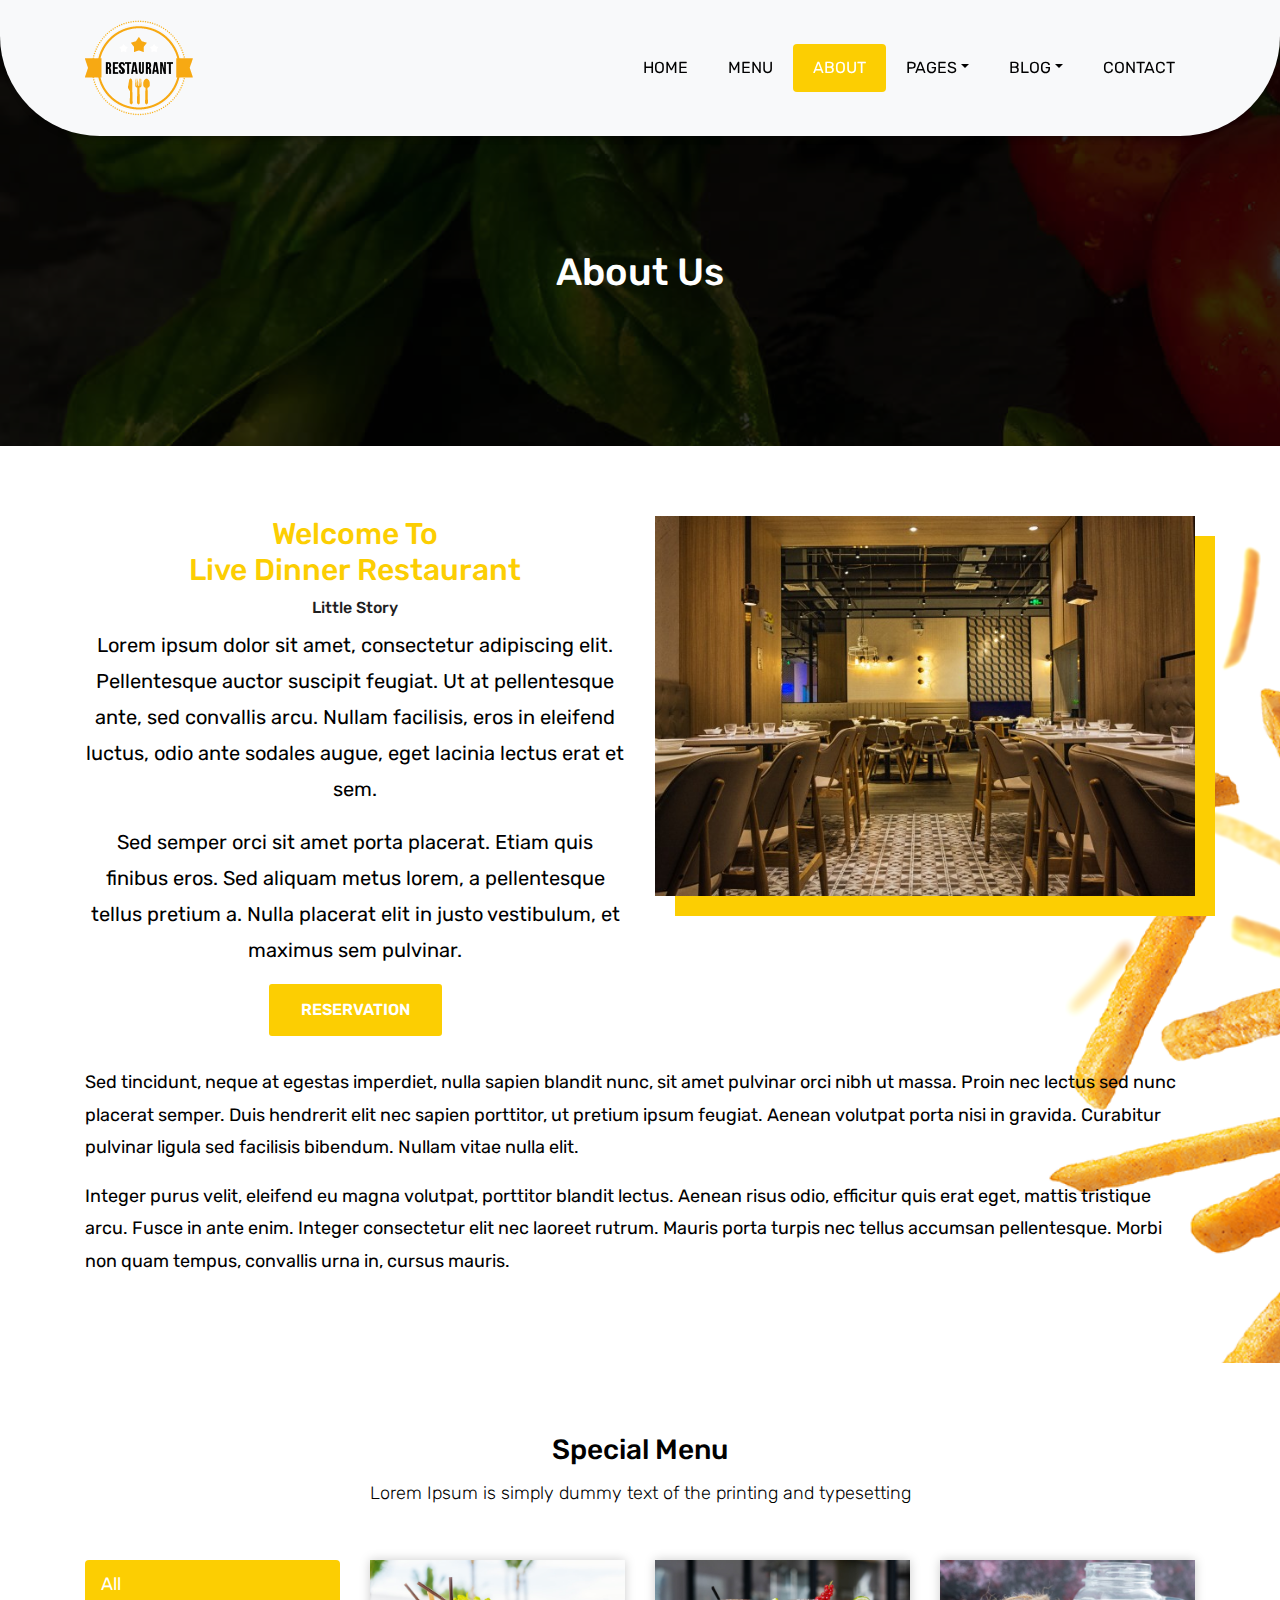
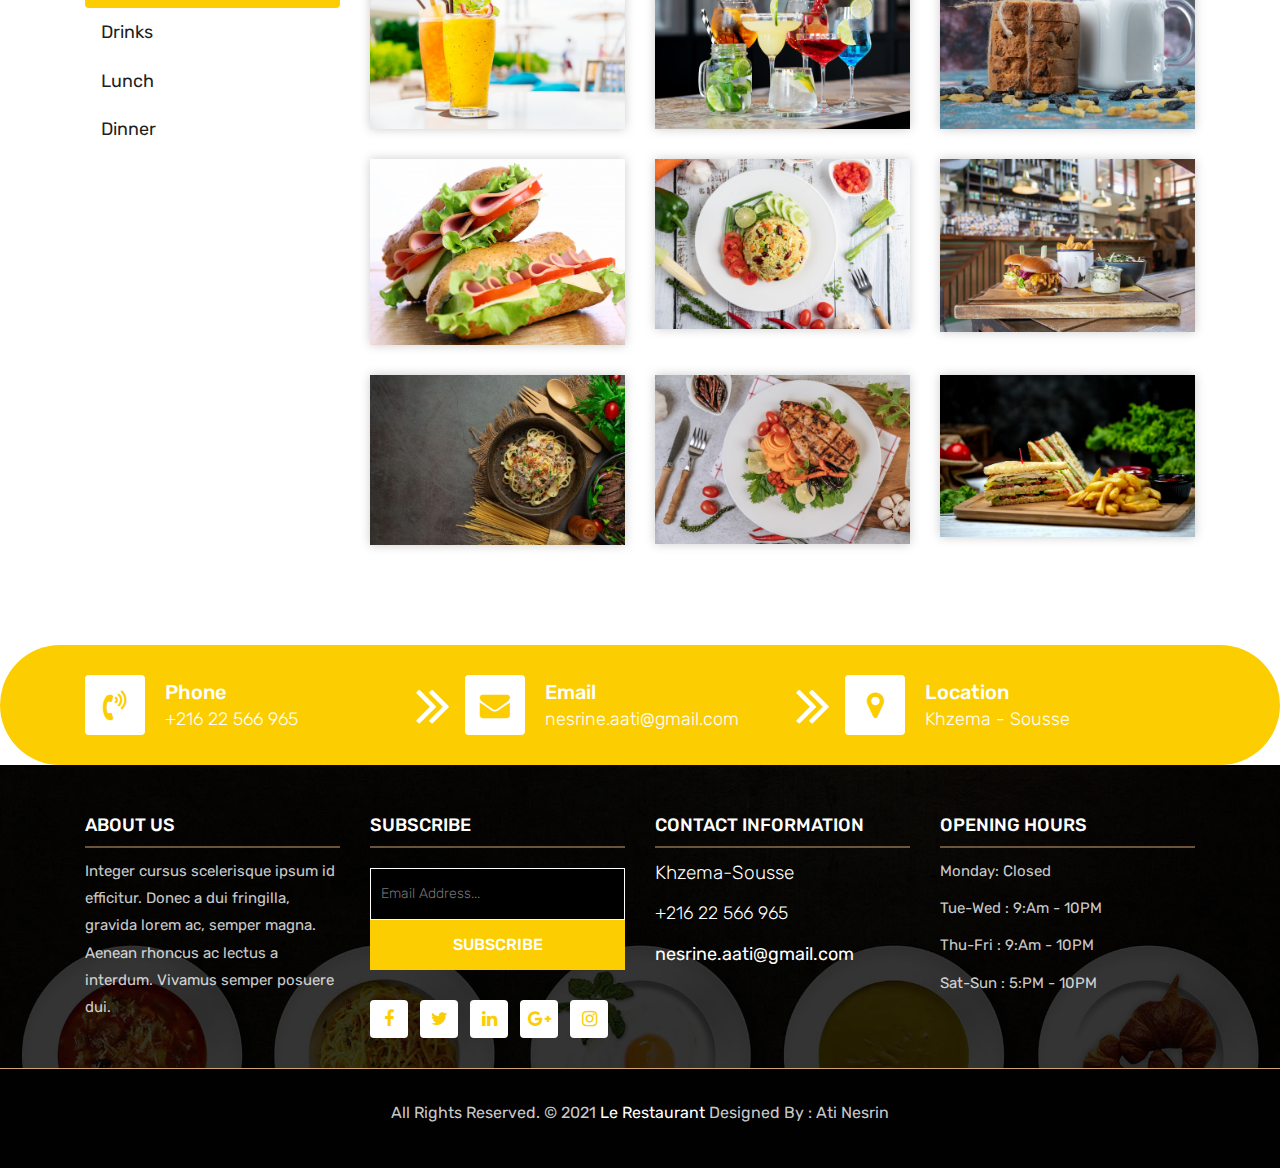
<file: about.html>
<!DOCTYPE html>
<html lang="en">
<head>
	<meta charset="utf-8">
    <meta http-equiv="X-UA-Compatible" content="IE=edge">   
   
    <!-- Mobile Metas -->
    <meta name="viewport" content="width=device-width, initial-scale=1">
 
     <!-- Site Metas -->
	<title>Le Restaurant</title>    
    <meta name="keywords" content="">
    <meta name="description" content="">
    <meta name="author" content="">

    <!-- Site Icons -->
    <link rel="shortcut icon" href="images/logo1.png" type="image/logo">
    <link rel="apple-touch-icon" href="images/apple-touch-icon.png">

    <!-- Bootstrap CSS -->
    <link rel="stylesheet" href="css/bootstrap.min.css">    
	<!-- Site CSS -->
    <link rel="stylesheet" href="css/style.css">    
    <!-- Responsive CSS -->
    <link rel="stylesheet" href="css/responsive.css">
    <!-- Custom CSS -->
    <link rel="stylesheet" href="css/custom.css">
</head>

<body>
	<!-- Start header -->
	<header class="top-navbar">
		<nav class="navbar navbar-expand-lg navbar-light bg-light">
			<div class="container">
				<a class="navbar-brand" href="index.html">
					<img src="images/logo1.png" alt="logo" />
				</a>
				<button class="navbar-toggler" type="button" data-toggle="collapse" data-target="#navbars-rs-food" aria-controls="navbars-rs-food" aria-expanded="false" aria-label="Toggle navigation">
				  <span class="navbar-toggler-icon"></span>
				</button>
				<div class="collapse navbar-collapse" id="navbars-rs-food">
					<ul class="navbar-nav ml-auto">
						<li class="nav-item"><a class="nav-link" href="index.html">Home</a></li>
						<li class="nav-item"><a class="nav-link" href="menu.html">Menu</a></li>
						<li class="nav-item active"><a class="nav-link" href="about.html">About</a></li>
						<li class="nav-item dropdown">
							<a class="nav-link dropdown-toggle" href="#" id="dropdown-a" data-toggle="dropdown">Pages</a>
							<div class="dropdown-menu" aria-labelledby="dropdown-a">
								<a class="dropdown-item" href="reservation.html">Reservation</a>
								<a class="dropdown-item" href="stuff.html">Stuff</a>
								<a class="dropdown-item" href="gallery.html">Gallery</a>
							</div>
						</li>
						<li class="nav-item dropdown">
							<a class="nav-link dropdown-toggle" href="#" id="dropdown-a" data-toggle="dropdown">Blog</a>
							<div class="dropdown-menu" aria-labelledby="dropdown-a">
								<a class="dropdown-item" href="blog.html">blog</a>
								<a class="dropdown-item" href="blog-details.html">blog Single</a>
							</div>
						</li>
						<li class="nav-item"><a class="nav-link" href="contact.html">Contact</a></li>
					</ul>
				</div>
			</div>
		</nav>
	</header>
	<!-- End header -->
	
	<!-- Start header -->
	<div class="all-page-title page-breadcrumb">
		<div class="container text-center">
			<div class="row">
				<div class="col-lg-12">
					<h1>About Us</h1>
				</div>
			</div>
		</div>
	</div>
	<!-- End header -->
	
	<!-- Start About -->
	<div class="about-section-box">
		<div class="container">
			<div class="row">
				<div class="col-lg-6 col-md-6 text-center">
					<div class="inner-column">
						<h1>Welcome To <br> <span>Live Dinner Restaurant</span></h1>
						<h4>Little Story</h4>
						<p>Lorem ipsum dolor sit amet, consectetur adipiscing elit. Pellentesque auctor suscipit feugiat. Ut at pellentesque ante, sed convallis arcu. Nullam facilisis, eros in eleifend luctus, odio ante sodales augue, eget lacinia lectus erat et sem. </p>
						<p>Sed semper orci sit amet porta placerat. Etiam quis finibus eros. Sed aliquam metus lorem, a pellentesque tellus pretium a. Nulla placerat elit in justo vestibulum, et maximus sem pulvinar.</p>
						<a class="btn btn-lg btn-circle btn-outline-new-white" href="#">Reservation</a>
					</div>
				</div>
				<div class="col-lg-6 col-md-6">
					<img src="images/restaurant-interior.jpg" alt="" class="img-fluid">
				</div>
				<div class="col-md-12">
					<div class="inner-pt">
						<p>Sed tincidunt, neque at egestas imperdiet, nulla sapien blandit nunc, sit amet pulvinar orci nibh ut massa. Proin nec lectus sed nunc placerat semper. Duis hendrerit elit nec sapien porttitor, ut pretium ipsum feugiat. Aenean volutpat porta nisi in gravida. Curabitur pulvinar ligula sed facilisis bibendum. Nullam vitae nulla elit. </p>
						<p>Integer purus velit, eleifend eu magna volutpat, porttitor blandit lectus. Aenean risus odio, efficitur quis erat eget, mattis tristique arcu. Fusce in ante enim. Integer consectetur elit nec laoreet rutrum. Mauris porta turpis nec tellus accumsan pellentesque. Morbi non quam tempus, convallis urna in, cursus mauris. </p>
					</div>
				</div>
			</div>
		</div>
	</div>
	<!-- End About -->
	
	<!-- Start Menu -->
	<div class="menu-box">
		<div class="container">
			<div class="row">
				<div class="col-lg-12">
					<div class="heading-title text-center">
						<h2>Special Menu</h2>
						<p>Lorem Ipsum is simply dummy text of the printing and typesetting</p>
					</div>
				</div>
			</div>
				
			<div class="row inner-menu-box">
				<div class="col-3">
					<div class="nav flex-column nav-pills" id="v-pills-tab" role="tablist" aria-orientation="vertical">
						<a class="nav-link active" id="v-pills-home-tab" data-toggle="pill" href="#v-pills-home" role="tab" aria-controls="v-pills-home" aria-selected="true">All</a>
						<a class="nav-link" id="v-pills-profile-tab" data-toggle="pill" href="#v-pills-profile" role="tab" aria-controls="v-pills-profile" aria-selected="false">Drinks</a>
						<a class="nav-link" id="v-pills-messages-tab" data-toggle="pill" href="#v-pills-messages" role="tab" aria-controls="v-pills-messages" aria-selected="false">Lunch</</a>
						<a class="nav-link" id="v-pills-settings-tab" data-toggle="pill" href="#v-pills-settings" role="tab" aria-controls="v-pills-settings" aria-selected="false">Dinner</a>
					</div>
				</div>
				
				<div class="col-9">
					<div class="tab-content" id="v-pills-tabContent">
						<div class="tab-pane fade show active" id="v-pills-home" role="tabpanel" aria-labelledby="v-pills-home-tab">
							<div class="row">
								<div class="col-lg-4 col-md-6 special-grid drinks">
									<div class="gallery-single fix">
										<img src="images/drink-1.jpg" class="img-fluid" alt="Image">
										<div class="why-text">
											<h4>Special Drinks 1</h4>
											<p>Sed id magna vitae eros sagittis euismod.</p>
											<h5> $7.79</h5>
										</div>
									</div>
								</div>
								
								<div class="col-lg-4 col-md-6 special-grid drinks">
									<div class="gallery-single fix">
										<img src="images/drink-2.jpg" class="img-fluid" alt="Image">
										<div class="why-text">
											<h4>Special Drinks 2</h4>
											<p>Sed id magna vitae eros sagittis euismod.</p>
											<h5> $9.79</h5>
										</div>
									</div>
								</div>
								
								<div class="col-lg-4 col-md-6 special-grid drinks">
									<div class="gallery-single fix">
										<img src="images/drink-3.jpg" class="img-fluid" alt="Image">
										<div class="why-text">
											<h4>Special Drinks 3</h4>
											<p>Sed id magna vitae eros sagittis euismod.</p>
											<h5> $10.79</h5>
										</div>
									</div>
								</div>
								
								<div class="col-lg-4 col-md-6 special-grid lunch">
									<div class="gallery-single fix">
										<img src="images/eat-1.jpg" class="img-fluid" alt="Image">
										<div class="why-text">
											<h4>Special Lunch 1</h4>
											<p>Sed id magna vitae eros sagittis euismod.</p>
											<h5> $15.79</h5>
										</div>
									</div>
								</div>
								
								<div class="col-lg-4 col-md-6 special-grid lunch">
									<div class="gallery-single fix">
										<img src="images/eat-2.jpg" class="img-fluid" alt="Image">
										<div class="why-text">
											<h4>Special Lunch 2</h4>
											<p>Sed id magna vitae eros sagittis euismod.</p>
											<h5> $18.79</h5>
										</div>
									</div>
								</div>
								
								<div class="col-lg-4 col-md-6 special-grid lunch">
									<div class="gallery-single fix">
										<img src="images/eat-3.jpg" class="img-fluid" alt="Image">
										<div class="why-text">
											<h4>Special Lunch 3</h4>
											<p>Sed id magna vitae eros sagittis euismod.</p>
											<h5> $20.79</h5>
										</div>
									</div>
								</div>
								
								<div class="col-lg-4 col-md-6 special-grid dinner">
									<div class="gallery-single fix">
										<img src="images/eat-4.jpg" class="img-fluid" alt="Image">
										<div class="why-text">
											<h4>Special Dinner 1</h4>
											<p>Sed id magna vitae eros sagittis euismod.</p>
											<h5> $25.79</h5>
										</div>
									</div>
								</div>
								
								<div class="col-lg-4 col-md-6 special-grid dinner">
									<div class="gallery-single fix">
										<img src="images/eat-5.jpg" class="img-fluid" alt="Image">
										<div class="why-text">
											<h4>Special Dinner 2</h4>
											<p>Sed id magna vitae eros sagittis euismod.</p>
											<h5> $22.79</h5>
										</div>
									</div>
								</div>
								
								<div class="col-lg-4 col-md-6 special-grid dinner">
									<div class="gallery-single fix">
										<img src="images/eat-6.jpg" class="img-fluid" alt="Image">
										<div class="why-text">
											<h4>Special Dinner 3</h4>
											<p>Sed id magna vitae eros sagittis euismod.</p>
											<h5> $24.79</h5>
										</div>
									</div>
								</div>
							</div>
							
						</div>
						<div class="tab-pane fade" id="v-pills-profile" role="tabpanel" aria-labelledby="v-pills-profile-tab">
							<div class="row">
								<div class="col-lg-4 col-md-6 special-grid drinks">
									<div class="gallery-single fix">
										<img src="images/drink-1.jpg" class="img-fluid" alt="Image">
										<div class="why-text">
											<h4>Special Drinks 1</h4>
											<p>Sed id magna vitae eros sagittis euismod.</p>
											<h5> $7.79</h5>
										</div>
									</div>
								</div>
								
								<div class="col-lg-4 col-md-6 special-grid drinks">
									<div class="gallery-single fix">
										<img src="images/drink-2.jpg" class="img-fluid" alt="Image">
										<div class="why-text">
											<h4>Special Drinks 2</h4>
											<p>Sed id magna vitae eros sagittis euismod.</p>
											<h5> $9.79</h5>
										</div>
									</div>
								</div>
								
								<div class="col-lg-4 col-md-6 special-grid drinks">
									<div class="gallery-single fix">
										<img src="images/drink-3.jpg" class="img-fluid" alt="Image">
										<div class="why-text">
											<h4>Special Drinks 3</h4>
											<p>Sed id magna vitae eros sagittis euismod.</p>
											<h5> $10.79</h5>
										</div>
									</div>
								</div>
							</div>
							
						</div>
						<div class="tab-pane fade" id="v-pills-messages" role="tabpanel" aria-labelledby="v-pills-messages-tab">
							<div class="row">
								<div class="col-lg-4 col-md-6 special-grid lunch">
									<div class="gallery-single fix">
										<img src="images/eat-1.jpg" class="img-fluid" alt="Image">
										<div class="why-text">
											<h4>Special Lunch 1</h4>
											<p>Sed id magna vitae eros sagittis euismod.</p>
											<h5> $15.79</h5>
										</div>
									</div>
								</div>
								
								<div class="col-lg-4 col-md-6 special-grid lunch">
									<div class="gallery-single fix">
										<img src="images/eat-2.jpg" class="img-fluid" alt="Image">
										<div class="why-text">
											<h4>Special Lunch 2</h4>
											<p>Sed id magna vitae eros sagittis euismod.</p>
											<h5> $18.79</h5>
										</div>
									</div>
								</div>
								
								<div class="col-lg-4 col-md-6 special-grid lunch">
									<div class="gallery-single fix">
										<img src="images/eat-3.jpg" class="img-fluid" alt="Image">
										<div class="why-text">
											<h4>Special Lunch 3</h4>
											<p>Sed id magna vitae eros sagittis euismod.</p>
											<h5> $20.79</h5>
										</div>
									</div>
								</div>
							</div>
						</div>
						<div class="tab-pane fade" id="v-pills-settings" role="tabpanel" aria-labelledby="v-pills-settings-tab">
							<div class="row">
								<div class="col-lg-4 col-md-6 special-grid dinner">
									<div class="gallery-single fix">
										<img src="images/eat-4.jpg" class="img-fluid" alt="Image">
										<div class="why-text">
											<h4>Special Dinner 1</h4>
											<p>Sed id magna vitae eros sagittis euismod.</p>
											<h5> $25.79</h5>
										</div>
									</div>
								</div>
								
								<div class="col-lg-4 col-md-6 special-grid dinner">
									<div class="gallery-single fix">
										<img src="images/eat-5.jpg" class="img-fluid" alt="Image">
										<div class="why-text">
											<h4>Special Dinner 2</h4>
											<p>Sed id magna vitae eros sagittis euismod.</p>
											<h5> $22.79</h5>
										</div>
									</div>
								</div>
								
								<div class="col-lg-4 col-md-6 special-grid dinner">
									<div class="gallery-single fix">
										<img src="images/eat-6.jpg" class="img-fluid" alt="Image">
										<div class="why-text">
											<h4>Special Dinner 3</h4>
											<p>Sed id magna vitae eros sagittis euismod.</p>
											<h5> $24.79</h5>
										</div>
									</div>
								</div>
							</div>
						</div>
					</div>
				</div>
			</div>
			
		</div>
	</div>
	<!-- End Menu -->
	
	<!-- Start Contact info -->
	<div class="contact-imfo-box">
		<div class="container">
			<div class="row">
				<div class="col-md-4 arrow-right">
					<i class="fa fa-volume-control-phone"></i>
					<div class="overflow-hidden">
						<h4>Phone</h4>
						<p class="lead">
							+216 22 566 965
						</p>
					</div>
				</div>
				<div class="col-md-4 arrow-right">
					<i class="fa fa-envelope"></i>
					<div class="overflow-hidden">
						<h4>Email</h4>
						<p class="lead">
							nesrine.aati@gmail.com
						</p>
					</div>
				</div>
				<div class="col-md-4">
					<i class="fa fa-map-marker"></i>
					<div class="overflow-hidden">
						<h4>Location</h4>
						<p class="lead">
							Khzema - Sousse
						</p>
					</div>
				</div>
			</div>
		</div>
	</div>
	<!-- End Contact info -->
	
	<!-- Start Footer -->
	<footer class="footer-area bg-f">
		<div class="container">
			<div class="row">
				<div class="col-lg-3 col-md-6">
					<h3>About Us</h3>
					<p>Integer cursus scelerisque ipsum id efficitur. Donec a dui fringilla, gravida lorem ac, semper magna. Aenean rhoncus ac lectus a interdum. Vivamus semper posuere dui.</p>
				</div>
				<div class="col-lg-3 col-md-6">
					<h3>Subscribe</h3>
					<div class="subscribe_form">
						<form class="subscribe_form">
							<input name="EMAIL" id="subs-email" class="form_input" placeholder="Email Address..." type="email">
							<button type="submit" class="submit">SUBSCRIBE</button>
							<div class="clearfix"></div>
						</form>
					</div>
					<ul class="list-inline f-social">
						<li class="list-inline-item"><a href="#"><i class="fa fa-facebook" aria-hidden="true"></i></a></li>
						<li class="list-inline-item"><a href="#"><i class="fa fa-twitter" aria-hidden="true"></i></a></li>
						<li class="list-inline-item"><a href="#"><i class="fa fa-linkedin" aria-hidden="true"></i></a></li>
						<li class="list-inline-item"><a href="#"><i class="fa fa-google-plus" aria-hidden="true"></i></a></li>
						<li class="list-inline-item"><a href="#"><i class="fa fa-instagram" aria-hidden="true"></i></a></li>
					</ul>
				</div>
				<div class="col-lg-3 col-md-6">
					<h3>Contact information</h3>
					<p class="lead">Khzema-Sousse</p>
					<p class="lead"><a href="#">+216 22 566 965</a></p>
					<p><a href="#"> nesrine.aati@gmail.com</a></p>
				</div>
				<div class="col-lg-3 col-md-6">
					<h3>Opening hours</h3>
					<p><span class="text-color">Monday: </span>Closed</p>
					<p><span class="text-color">Tue-Wed :</span> 9:Am - 10PM</p>
					<p><span class="text-color">Thu-Fri :</span> 9:Am - 10PM</p>
					<p><span class="text-color">Sat-Sun :</span> 5:PM - 10PM</p>
				</div>
			</div>
		</div>
		
		<div class="copyright">
			<div class="container">
				<div class="row">
					<div class="col-lg-12">
						<p class="company-name">All Rights Reserved. &copy; 2021 <a href="index.html">Le Restaurant</a> Designed By : Ati Nesrin </p>
					</div>
				</div>
			</div>
		</div>
		
	</footer>
	<!-- End Footer -->
	
	<a href="#" id="back-to-top" title="Back to top" style="display: none;"><i class="fa fa-paper-plane-o" aria-hidden="true"></i></a>

	<!-- ALL JS FILES -->
	<script src="js/jquery-3.2.1.min.js"></script>
	<script src="js/popper.min.js"></script>
	<script src="js/bootstrap.min.js"></script>
    <!-- ALL PLUGINS -->
	<script src="js/jquery.superslides.min.js"></script>
	<script src="js/images-loded.min.js"></script>
	<script src="js/isotope.min.js"></script>
	<script src="js/baguetteBox.min.js"></script>
	<script src="js/form-validator.min.js"></script>
    <script src="js/contact-form-script.js"></script>
    <script src="js/custom.js"></script>
</body>
</html>
</file>
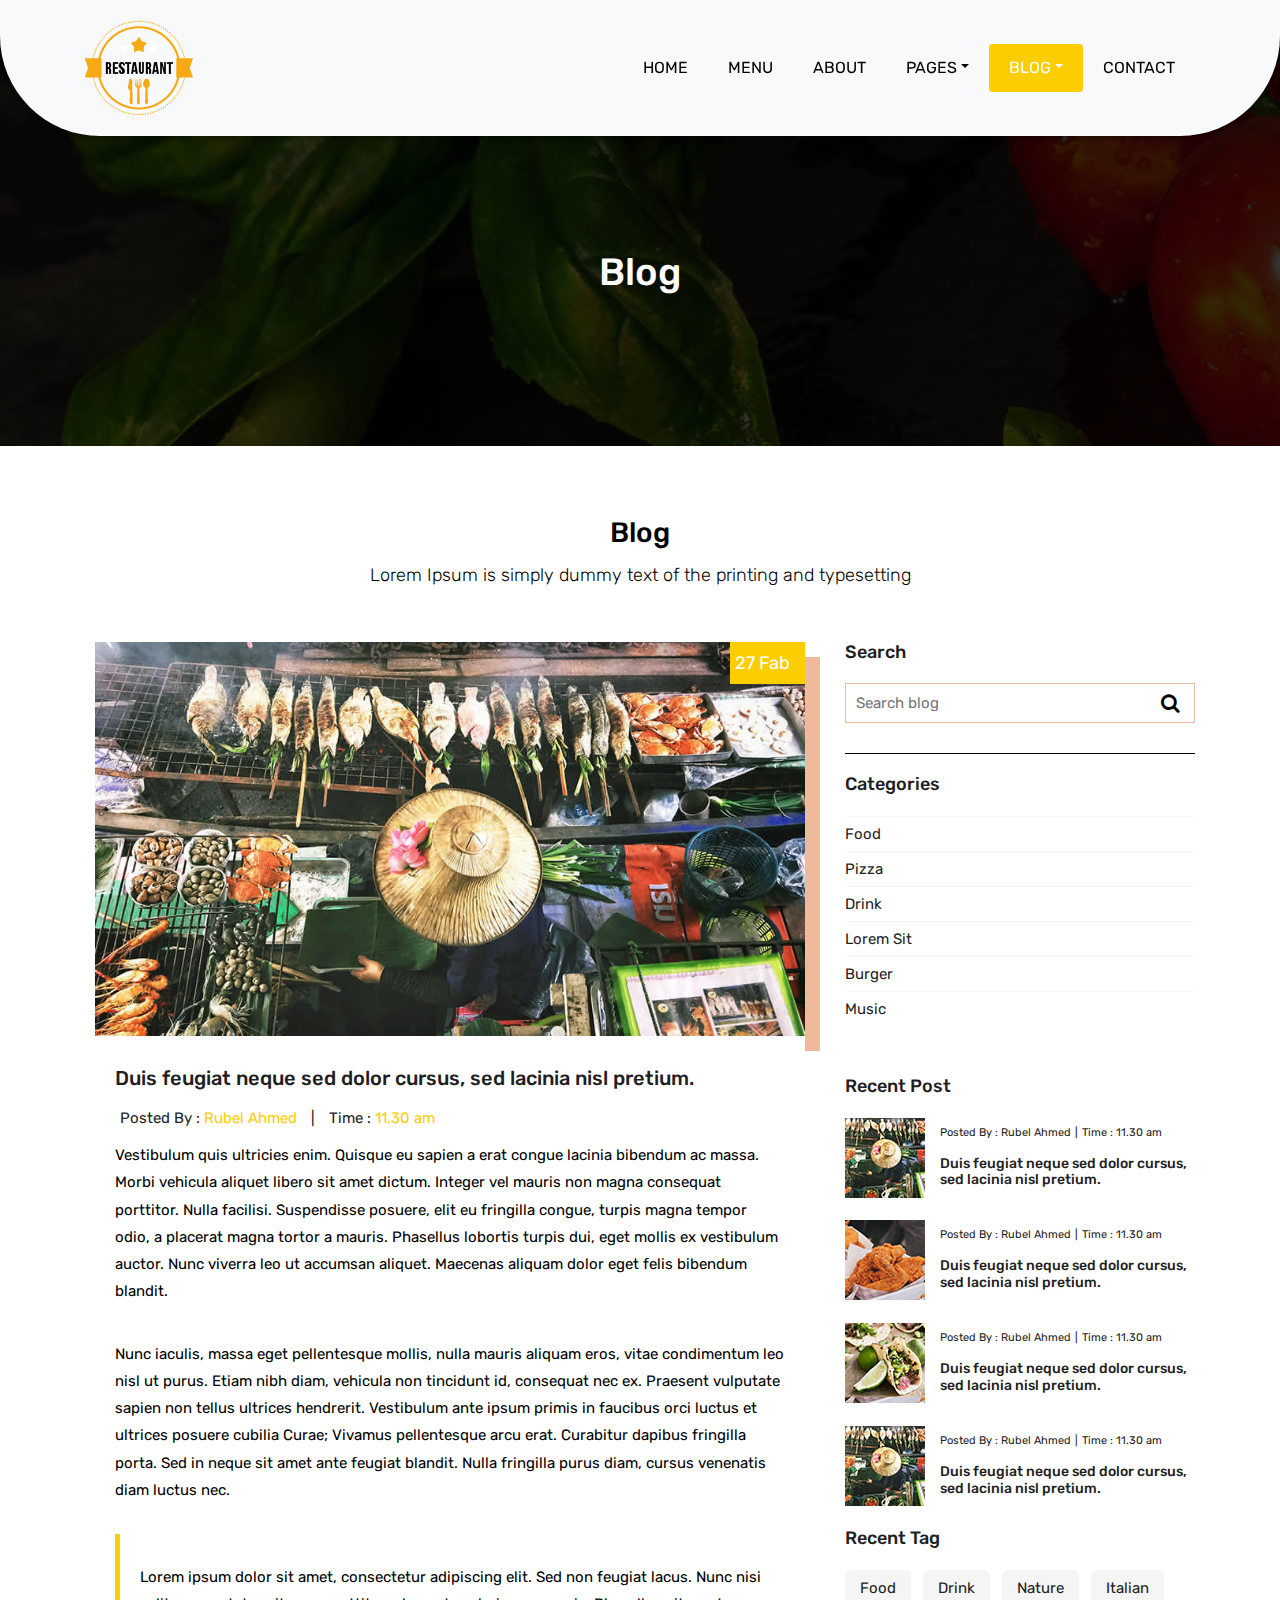
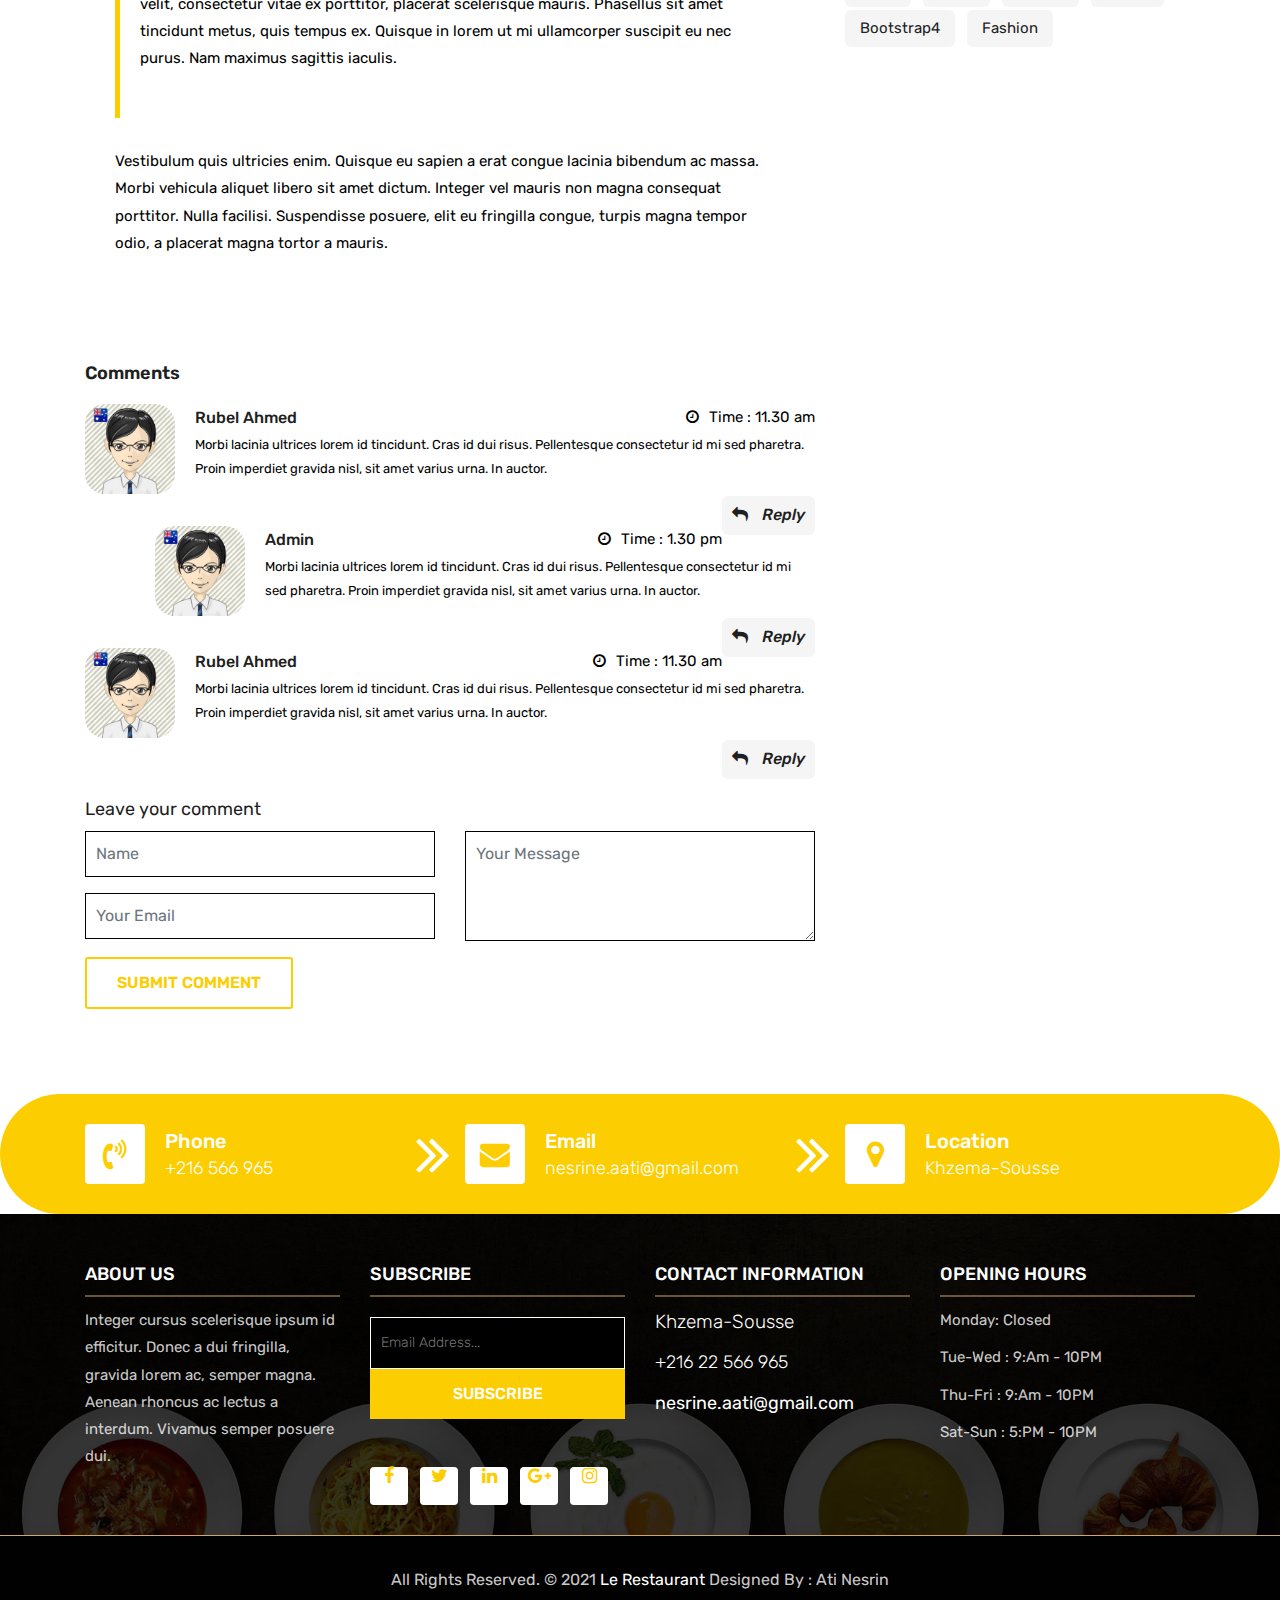
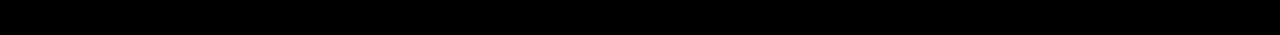
<file: blog-details.html>
<html lang="en">
<head>
	<meta charset="utf-8">
    <meta http-equiv="X-UA-Compatible" content="IE=edge">   
   
    <!-- Mobile Metas -->
    <meta name="viewport" content="width=device-width, initial-scale=1">
 
     <!-- Site Metas -->
	<title>Le Restaurant</title>    
    <meta name="keywords" content="">
    <meta name="description" content="">
    <meta name="author" content="">

    <!-- Site Icons -->
    <link rel="shortcut icon" href="images/logo1.png" type="image/logo">
    <link rel="apple-touch-icon" href="images/apple-touch-icon.png">

    <!-- Bootstrap CSS -->
    <link rel="stylesheet" href="css/bootstrap.min.css">    
	<!-- Site CSS -->
    <link rel="stylesheet" href="css/style.css">    
    <!-- Responsive CSS -->
    <link rel="stylesheet" href="css/responsive.css">
    <!-- Custom CSS -->
    <link rel="stylesheet" href="css/custom.css">
</head>

<body>
	<!-- Start header -->
	<header class="top-navbar">
		<nav class="navbar navbar-expand-lg navbar-light bg-light">
			<div class="container">
				<a class="navbar-brand" href="index.html">
					<img src="images/logo1.png" alt="" />
				</a>
				<button class="navbar-toggler" type="button" data-toggle="collapse" data-target="#navbars-rs-food" aria-controls="navbars-rs-food" aria-expanded="false" aria-label="Toggle navigation">
				  <span class="navbar-toggler-icon"></span>
				</button>
				<div class="collapse navbar-collapse" id="navbars-rs-food">
					<ul class="navbar-nav ml-auto">
						<li class="nav-item"><a class="nav-link" href="index.html">Home</a></li>
						<li class="nav-item"><a class="nav-link" href="menu.html">Menu</a></li>
						<li class="nav-item"><a class="nav-link" href="about.html">About</a></li>
						<li class="nav-item dropdown">
							<a class="nav-link dropdown-toggle" href="#" id="dropdown-a" data-toggle="dropdown">Pages</a>
							<div class="dropdown-menu" aria-labelledby="dropdown-a">
								<a class="dropdown-item" href="reservation.html">Reservation</a>
								<a class="dropdown-item" href="stuff.html">Stuff</a>
								<a class="dropdown-item" href="gallery.html">Gallery</a>
							</div>
						</li>
						<li class="nav-item active dropdown">
							<a class="nav-link dropdown-toggle" href="#" id="dropdown-a" data-toggle="dropdown">Blog</a>
							<div class="dropdown-menu" aria-labelledby="dropdown-a">
								<a class="dropdown-item" href="blog.html">blog</a>
								<a class="dropdown-item" href="blog-details.html">blog Single</a>
							</div>
						</li>
						<li class="nav-item"><a class="nav-link" href="contact.html">Contact</a></li>
					</ul>
				</div>
			</div>
		</nav>
	</header>
	<!-- End header -->
	
	<!-- Start All Pages -->
	<div class="all-page-title page-breadcrumb">
		<div class="container text-center">
			<div class="row">
				<div class="col-lg-12">
					<h1>Blog</h1>
				</div>
			</div>
		</div>
	</div>
	<!-- End All Pages -->
	
	<!-- Start blog details -->
	<div class="blog-box">
		<div class="container">
			<div class="row">
				<div class="col-lg-12">
					<div class="heading-title text-center">
						<h2>Blog</h2>
						<p>Lorem Ipsum is simply dummy text of the printing and typesetting</p>
					</div>
				</div>
			</div>
			<div class="row">
				<div class="col-xl-8 col-lg-8 col-12">
					<div class="blog-inner-details-page">
						<div class="blog-inner-box">
							<div class="side-blog-img">
								<img class="img-fluid" src="images/inner-blog-img.jpg" alt="">							
								<div class="date-blog-up">
									27 Fab
								</div>
							</div>
							<div class="inner-blog-detail details-page">
								<h3>Duis feugiat neque sed dolor cursus, sed lacinia nisl pretium.</h3>
								<ul>
									<li><i class="zmdi zmdi-account"></i>Posted By : <span>Rubel Ahmed</span></li>
									<li>|</li>
									<li><i class="zmdi zmdi-time"></i>Time : <span>11.30 am</span></li>
								</ul>
								<p>Vestibulum quis ultricies enim. Quisque eu sapien a erat congue lacinia bibendum ac massa. Morbi vehicula aliquet libero sit amet dictum. Integer vel mauris non magna consequat porttitor. Nulla facilisi. Suspendisse posuere, elit eu fringilla congue, turpis magna tempor odio, a placerat magna tortor a mauris. Phasellus lobortis turpis dui, eget mollis ex vestibulum auctor. Nunc viverra leo ut accumsan aliquet. Maecenas aliquam dolor eget felis bibendum blandit.</p>
								<p>Nunc iaculis, massa eget pellentesque mollis, nulla mauris aliquam eros, vitae condimentum leo nisl ut purus. Etiam nibh diam, vehicula non tincidunt id, consequat nec ex. Praesent vulputate sapien non tellus ultrices hendrerit. Vestibulum ante ipsum primis in faucibus orci luctus et ultrices posuere cubilia Curae; Vivamus pellentesque arcu erat. Curabitur dapibus fringilla porta. Sed in neque sit amet ante feugiat blandit. Nulla fringilla purus diam, cursus venenatis diam luctus nec.</p>
								<blockquote>
									<p>Lorem ipsum dolor sit amet, consectetur adipiscing elit. Sed non feugiat lacus. Nunc nisi velit, consectetur vitae ex porttitor, placerat scelerisque mauris. Phasellus sit amet tincidunt metus, quis tempus ex. Quisque in lorem ut mi ullamcorper suscipit eu nec purus. Nam maximus sagittis iaculis.</p>
								</blockquote>
								<p>Vestibulum quis ultricies enim. Quisque eu sapien a erat congue lacinia bibendum ac massa. Morbi vehicula aliquet libero sit amet dictum. Integer vel mauris non magna consequat porttitor. Nulla facilisi. Suspendisse posuere, elit eu fringilla congue, turpis magna tempor odio, a placerat magna tortor a mauris.</p>
							</div>
						</div>
						<div class="blog-comment-box">
							<h3>Comments</h3>
							<div class="comment-item">
								<div class="comment-item-left">
									<img src="images/avt-img.jpg" alt="">
								</div>
								<div class="comment-item-right">
									<div class="pull-left">
										<a href="#">Rubel Ahmed</a>
									</div>
									<div class="pull-right">
										<i class="fa fa-clock-o" aria-hidden="true"></i>Time : <span>11.30 am</span>
									</div>
									<div class="des-l">
										<p>Morbi lacinia ultrices lorem id tincidunt. Cras id dui risus. Pellentesque consectetur id mi sed pharetra. Proin imperdiet gravida nisl, sit amet varius urna. In auctor.</p>
									</div>
									<a href="#" class="right-btn-re"><i class="fa fa-reply" aria-hidden="true"></i> Reply</a>
								</div>
							</div>
							<div class="comment-item children">
								<div class="comment-item-left">
									<img src="images/avt-img.jpg" alt="">
								</div>
								<div class="comment-item-right">
									<div class="pull-left">
										<a href="#">Admin</a>
									</div>
									<div class="pull-right">
										<i class="fa fa-clock-o" aria-hidden="true"></i>Time : <span>1.30 pm</span>
									</div>
									<div class="des-l">
										<p>Morbi lacinia ultrices lorem id tincidunt. Cras id dui risus. Pellentesque consectetur id mi sed pharetra. Proin imperdiet gravida nisl, sit amet varius urna. In auctor.</p>
									</div>
									<a href="#" class="right-btn-re"><i class="fa fa-reply" aria-hidden="true"></i> Reply</a>
								</div>
							</div>
							<div class="comment-item">
								<div class="comment-item-left">
									<img src="images/avt-img.jpg" alt="">
								</div>
								<div class="comment-item-right">
									<div class="pull-left">
										<a href="#">Rubel Ahmed</a>
									</div>
									<div class="pull-right">
										<i class="fa fa-clock-o" aria-hidden="true"></i>Time : <span>11.30 am</span>
									</div>
									<div class="des-l">
										<p>Morbi lacinia ultrices lorem id tincidunt. Cras id dui risus. Pellentesque consectetur id mi sed pharetra. Proin imperdiet gravida nisl, sit amet varius urna. In auctor.</p>
									</div>
									<a href="#" class="right-btn-re"><i class="fa fa-reply" aria-hidden="true"></i> Reply</a>
								</div>
							</div>
						</div>
						<div class="comment-respond-box">
							<h3>Leave your comment </h3>
							<div class="comment-respond-form">
								<form id="commentrespondform" class="comment-form-respond row" method="post">
									<div class="col-lg-6 col-md-6 col-sm-6">
										<div class="form-group">
											<input id="name_com" class="form-control" name="name" placeholder="Name" type="text">
										</div>
										<div class="form-group">
											<input id="email_com" class="form-control" name="email" placeholder="Your Email" type="email">
										</div>
									</div>
									<div class="col-lg-6 col-md-6 col-sm-6">
										<div class="form-group">
											<textarea class="form-control" id="textarea_com" placeholder="Your Message" rows="2"></textarea>
										</div>
									</div>
									<div class="col-lg-12 col-md-12 col-sm-12">
										<button class="btn btn-submit">Submit comment</button>
									</div>
								</form>
							</div>
						</div>
					</div>
				</div>
			
				<div class="col-xl-4 col-lg-4 col-md-6 col-sm-8 col-12 blog-sidebar">
					<div class="right-side-blog">
						<h3>Search</h3>
						<div class="blog-search-form">
							<input name="search" placeholder="Search blog" type="text">
							<button class="search-btn">
								<i class="fa fa-search" aria-hidden="true"></i>
							</button>
						</div>
						<h3>Categories</h3>
						<div class="blog-categories">
							<ul>
								<li><a href="#"><span>Food</span></a></li>
								<li><a href="#"><span>Pizza</span></a></li>
								<li><a href="#"><span>Drink</span></a></li>
								<li><a href="#"><span>Lorem Sit</span></a></li>
								<li><a href="#"><span>Burger</span></a></li>
								<li><a href="#"><span>Music</span></a></li>
							</ul>
						</div>
						<h3>Recent Post</h3>
						<div class="post-box-blog">
							<div class="recent-post-box">
								<div class="recent-box-blog">
									<div class="recent-img">
										<img class="img-fluid" src="images/post-img-01.jpg" alt="">
									</div>
									<div class="recent-info">
										<ul>
											<li><i class="zmdi zmdi-account"></i>Posted By : <span>Rubel Ahmed</span></li>
											<li>|</li>
											<li><i class="zmdi zmdi-time"></i>Time : <span>11.30 am</span></li>
										</ul>
										<h4>Duis feugiat neque sed dolor cursus, sed lacinia nisl pretium.</h4>
									</div>
								</div>
								<div class="recent-box-blog">
									<div class="recent-img">
										<img class="img-fluid" src="images/post-img-02.jpg" alt="">
									</div>
									<div class="recent-info">
										<ul>
											<li><i class="zmdi zmdi-account"></i>Posted By : <span>Rubel Ahmed</span></li>
											<li>|</li>
											<li><i class="zmdi zmdi-time"></i>Time : <span>11.30 am</span></li>
										</ul>
										<h4>Duis feugiat neque sed dolor cursus, sed lacinia nisl pretium.</h4>
									</div>
								</div>
								<div class="recent-box-blog">
									<div class="recent-img">
										<img class="img-fluid" src="images/post-img-03.jpg" alt="">
									</div>
									<div class="recent-info">
										<ul>
											<li><i class="zmdi zmdi-account"></i>Posted By : <span>Rubel Ahmed</span></li>
											<li>|</li>
											<li><i class="zmdi zmdi-time"></i>Time : <span>11.30 am</span></li>
										</ul>
										<h4>Duis feugiat neque sed dolor cursus, sed lacinia nisl pretium.</h4>
									</div>
								</div>
								<div class="recent-box-blog">
									<div class="recent-img">
										<img class="img-fluid" src="images/post-img-01.jpg" alt="">
									</div>
									<div class="recent-info">
										<ul>
											<li><i class="zmdi zmdi-account"></i>Posted By : <span>Rubel Ahmed</span></li>
											<li>|</li>
											<li><i class="zmdi zmdi-time"></i>Time : <span>11.30 am</span></li>
										</ul>
										<h4>Duis feugiat neque sed dolor cursus, sed lacinia nisl pretium.</h4>
									</div>
								</div>
							</div>
						</div>
						<h3>Recent Tag</h3>
						<div class="blog-tag-box">
							<ul class="list-inline tag-list">
								<li class="list-inline-item"><a href="#">Food</a></li>
								<li class="list-inline-item"><a href="#">Drink</a></li>
								<li class="list-inline-item"><a href="#">Nature</a></li>
								<li class="list-inline-item"><a href="#">Italian</a></li>
								<li class="list-inline-item"><a href="#">Bootstrap4</a></li>
								<li class="list-inline-item"><a href="#">Fashion</a></li>
							</ul>
						</div>
					</div>
				</div>
			
			</div>
		</div>
	</div>
	<!-- End details -->
	
	<!-- Start Contact info -->
	<div class="contact-imfo-box">
		<div class="container">
			<div class="row">
				<div class="col-md-4 arrow-right">
					<i class="fa fa-volume-control-phone"></i>
					<div class="overflow-hidden">
						<h4>Phone</h4>
						<p class="lead">
							+216 566 965
						</p>
					</div>
				</div>
				<div class="col-md-4 arrow-right">
					<i class="fa fa-envelope"></i>
					<div class="overflow-hidden">
						<h4>Email</h4>
						<p class="lead">
							nesrine.aati@gmail.com
						</p>
					</div>
				</div>
				<div class="col-md-4">
					<i class="fa fa-map-marker"></i>
					<div class="overflow-hidden">
						<h4>Location</h4>
						<p class="lead">
							Khzema-Sousse
						</p>
					</div>
				</div>
			</div>
		</div>
	</div>
	<!-- End Contact info -->
	
	<!-- Start Footer -->
	<footer class="footer-area bg-f">
		<div class="container">
			<div class="row">
				<div class="col-lg-3 col-md-6">
					<h3>About Us</h3>
					<p>Integer cursus scelerisque ipsum id efficitur. Donec a dui fringilla, gravida lorem ac, semper magna. Aenean rhoncus ac lectus a interdum. Vivamus semper posuere dui.</p>
				</div>
				<div class="col-lg-3 col-md-6">
					<h3>Subscribe</h3>
					<div class="subscribe_form">
						<form class="subscribe_form">
							<input name="EMAIL" id="subs-email" class="form_input" placeholder="Email Address..." type="email">
							<button type="submit" class="submit">SUBSCRIBE</button>
							<div class="clearfix"></div>
						</form>
					</div>
					<ul class="list-inline f-social">
						<li class="list-inline-item"><a href="#"><i class="fa fa-facebook" aria-hidden="true"></i></a></li>
						<li class="list-inline-item"><a href="#"><i class="fa fa-twitter" aria-hidden="true"></i></a></li>
						<li class="list-inline-item"><a href="#"><i class="fa fa-linkedin" aria-hidden="true"></i></a></li>
						<li class="list-inline-item"><a href="#"><i class="fa fa-google-plus" aria-hidden="true"></i></a></li>
						<li class="list-inline-item"><a href="#"><i class="fa fa-instagram" aria-hidden="true"></i></a></li>
					</ul>
				</div>
				<div class="col-lg-3 col-md-6">
					<h3>Contact information</h3>
					<p class="lead">Khzema-Sousse</p>
					<p class="lead"><a href="#">+216 22 566 965</a></p>
					<p><a href="#"> nesrine.aati@gmail.com</a></p>
				</div>
				<div class="col-lg-3 col-md-6">
					<h3>Opening hours</h3>
					<p><span class="text-color">Monday: </span>Closed</p>
					<p><span class="text-color">Tue-Wed :</span> 9:Am - 10PM</p>
					<p><span class="text-color">Thu-Fri :</span> 9:Am - 10PM</p>
					<p><span class="text-color">Sat-Sun :</span> 5:PM - 10PM</p>
				</div>
			</div>
		</div>
		
		<div class="copyright">
			<div class="container">
				<div class="row">
					<div class="col-lg-12">
						<p class="company-name">All Rights Reserved. &copy; 2021 <a href="index.html">Le Restaurant</a> Designed By : Ati Nesrin </p>
					</div>
				</div>
			</div>
		</div>
		
	</footer>
	<!-- End Footer -->
	
	<a href="#" id="back-to-top" title="Back to top" style="display: none;"><i class="fa fa-paper-plane-o" aria-hidden="true"></i></a>

	<!-- ALL JS FILES -->
	<script src="js/jquery-3.2.1.min.js"></script>
	<script src="js/popper.min.js"></script>
	<script src="js/bootstrap.min.js"></script>
    <!-- ALL PLUGINS -->
	
	<script src="js/jquery.superslides.min.js"></script>
	<script src="js/images-loded.min.js"></script>
	<script src="js/isotope.min.js"></script>
	<script src="js/baguetteBox.min.js"></script>
	<script src="js/form-validator.min.js"></script>
    <script src="js/contact-form-script.js"></script>
    <script src="js/custom.js"></script>
</body>
</html>
</file>
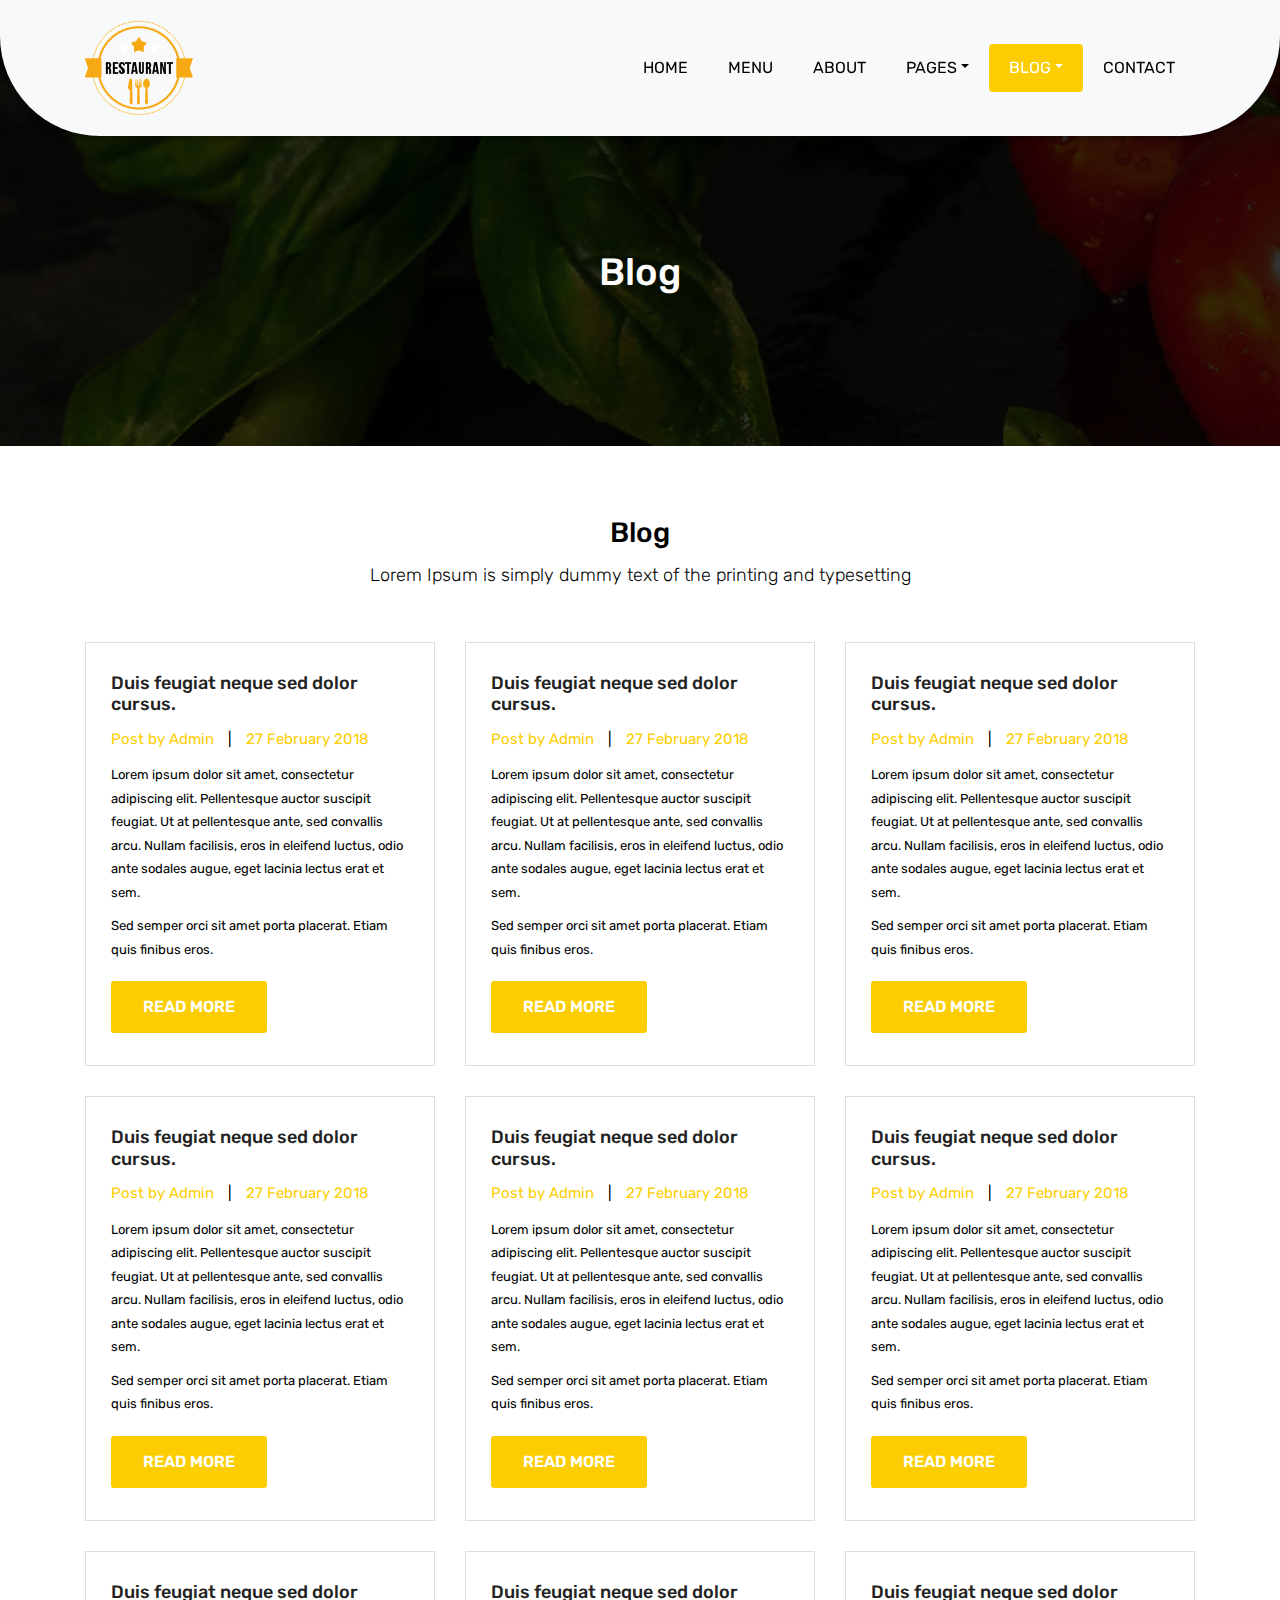
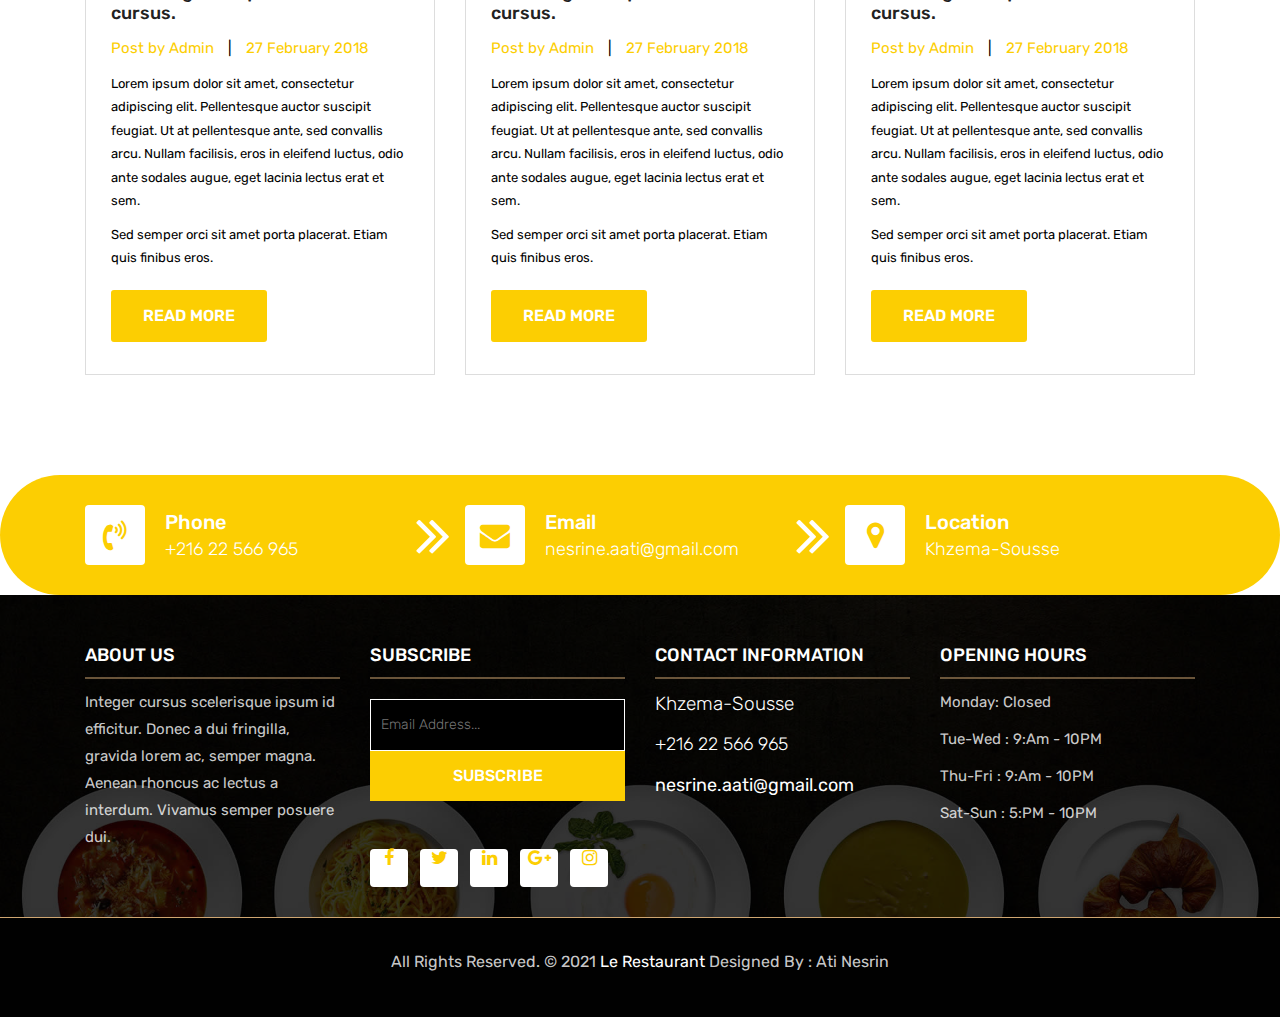
<file: blog.html>
<html lang="en">
<head>
	<meta charset="utf-8">
    <meta http-equiv="X-UA-Compatible" content="IE=edge">   
   
    <!-- Mobile Metas -->
    <meta name="viewport" content="width=device-width, initial-scale=1">
 
     <!-- Site Metas -->
	 <title>Le Restaurant</title>    
    <meta name="keywords" content="">
    <meta name="description" content="">
    <meta name="author" content="">

    <!-- Site Icons -->
    <link rel="shortcut icon" href="images/logo1.png" type="image/logo">
    <link rel="apple-touch-icon" href="images/apple-touch-icon.png">

    <!-- Bootstrap CSS -->
    <link rel="stylesheet" href="css/bootstrap.min.css">    
	<!-- Site CSS -->
    <link rel="stylesheet" href="css/style.css">    
    <!-- Responsive CSS -->
    <link rel="stylesheet" href="css/responsive.css">
    <!-- Custom CSS -->
    <link rel="stylesheet" href="css/custom.css">
</head>

<body>
	<!-- Start header -->
	<header class="top-navbar">
		<nav class="navbar navbar-expand-lg navbar-light bg-light">
			<div class="container">
				<a class="navbar-brand" href="index.html">
					<img src="images/logo1.png" alt="" />
				</a>
				<button class="navbar-toggler" type="button" data-toggle="collapse" data-target="#navbars-rs-food" aria-controls="navbars-rs-food" aria-expanded="false" aria-label="Toggle navigation">
				  <span class="navbar-toggler-icon"></span>
				</button>
				<div class="collapse navbar-collapse" id="navbars-rs-food">
					<ul class="navbar-nav ml-auto">
						<li class="nav-item"><a class="nav-link" href="index.html">Home</a></li>
						<li class="nav-item"><a class="nav-link" href="menu.html">Menu</a></li>
						<li class="nav-item"><a class="nav-link" href="about.html">About</a></li>
						<li class="nav-item dropdown">
							<a class="nav-link dropdown-toggle" href="#" id="dropdown-a" data-toggle="dropdown">Pages</a>
							<div class="dropdown-menu" aria-labelledby="dropdown-a">
								<a class="dropdown-item" href="reservation.html">Reservation</a>
								<a class="dropdown-item" href="stuff.html">Stuff</a>
								<a class="dropdown-item" href="gallery.html">Gallery</a>
							</div>
						</li>
						<li class="nav-item active dropdown">
							<a class="nav-link dropdown-toggle" href="#" id="dropdown-a" data-toggle="dropdown">Blog</a>
							<div class="dropdown-menu" aria-labelledby="dropdown-a">
								<a class="dropdown-item" href="blog.html">blog</a>
								<a class="dropdown-item" href="blog-details.html">blog Single</a>
							</div>
						</li>
						<li class="nav-item"><a class="nav-link" href="contact.html">Contact</a></li>
					</ul>
				</div>
			</div>
		</nav>
	</header>
	<!-- End header -->
	
	<!-- Start All Pages -->
	<div class="all-page-title page-breadcrumb">
		<div class="container text-center">
			<div class="row">
				<div class="col-lg-12">
					<h1>Blog</h1>
				</div>
			</div>
		</div>
	</div>
	<!-- End All Pages -->
	
	<!-- Start blog -->
	<div class="blog-box">
		<div class="container">
			<div class="row">
				<div class="col-lg-12">
					<div class="heading-title text-center">
						<h2>Blog</h2>
						<p>Lorem Ipsum is simply dummy text of the printing and typesetting</p>
					</div>
				</div>
			</div>
			<div class="row">
				<div class="col-lg-4 col-md-6 col-12">
					<div class="blog-box-inner">
						<div class="blog-img-box">
							<img class="img-fluid" src="images/blog-img-01.jpg" alt="">
						</div>
						<div class="blog-detail">
							<h4>Duis feugiat neque sed dolor cursus.</h4>
							<ul>
								<li><span>Post by Admin</span></li>
								<li>|</li>
								<li><span>27 February 2018</span></li>
							</ul>
							<p>Lorem ipsum dolor sit amet, consectetur adipiscing elit. Pellentesque auctor suscipit feugiat. Ut at pellentesque ante, sed convallis arcu. Nullam facilisis, eros in eleifend luctus, odio ante sodales augue, eget lacinia lectus erat et sem. </p>
							<p>Sed semper orci sit amet porta placerat. Etiam quis finibus eros. </p>
							<a class="btn btn-lg btn-circle btn-outline-new-white" href="#">Read More</a>
						</div>
					</div>
				</div>
				<div class="col-lg-4 col-md-6 col-12">
					<div class="blog-box-inner">
						<div class="blog-img-box">
							<img class="img-fluid" src="images/blog-img-02.jpg" alt="">
						</div>
						<div class="blog-detail">
							<h4>Duis feugiat neque sed dolor cursus.</h4>
							<ul>
								<li><span>Post by Admin</span></li>
								<li>|</li>
								<li><span>27 February 2018</span></li>
							</ul>
							<p>Lorem ipsum dolor sit amet, consectetur adipiscing elit. Pellentesque auctor suscipit feugiat. Ut at pellentesque ante, sed convallis arcu. Nullam facilisis, eros in eleifend luctus, odio ante sodales augue, eget lacinia lectus erat et sem. </p>
							<p>Sed semper orci sit amet porta placerat. Etiam quis finibus eros. </p>
							<a class="btn btn-lg btn-circle btn-outline-new-white" href="#">Read More</a>
						</div>
					</div>
				</div>
				<div class="col-lg-4 col-md-6 col-12">
					<div class="blog-box-inner">
						<div class="blog-img-box">
							<img class="img-fluid" src="images/blog-img-03.jpg" alt="">
						</div>
						<div class="blog-detail">
							<h4>Duis feugiat neque sed dolor cursus.</h4>
							<ul>
								<li><span>Post by Admin</span></li>
								<li>|</li>
								<li><span>27 February 2018</span></li>
							</ul>
							<p>Lorem ipsum dolor sit amet, consectetur adipiscing elit. Pellentesque auctor suscipit feugiat. Ut at pellentesque ante, sed convallis arcu. Nullam facilisis, eros in eleifend luctus, odio ante sodales augue, eget lacinia lectus erat et sem. </p>
							<p>Sed semper orci sit amet porta placerat. Etiam quis finibus eros. </p>
							<a class="btn btn-lg btn-circle btn-outline-new-white" href="#">Read More</a>
						</div>
					</div>
				</div>
				<div class="col-lg-4 col-md-6 col-12">
					<div class="blog-box-inner">
						<div class="blog-img-box">
							<img class="img-fluid" src="images/blog-img-04.jpg" alt="">
						</div>
						<div class="blog-detail">
							<h4>Duis feugiat neque sed dolor cursus.</h4>
							<ul>
								<li><span>Post by Admin</span></li>
								<li>|</li>
								<li><span>27 February 2018</span></li>
							</ul>
							<p>Lorem ipsum dolor sit amet, consectetur adipiscing elit. Pellentesque auctor suscipit feugiat. Ut at pellentesque ante, sed convallis arcu. Nullam facilisis, eros in eleifend luctus, odio ante sodales augue, eget lacinia lectus erat et sem. </p>
							<p>Sed semper orci sit amet porta placerat. Etiam quis finibus eros. </p>
							<a class="btn btn-lg btn-circle btn-outline-new-white" href="#">Read More</a>
						</div>
					</div>
				</div>
				<div class="col-lg-4 col-md-6 col-12">
					<div class="blog-box-inner">
						<div class="blog-img-box">
							<img class="img-fluid" src="images/blog-img-05.jpg" alt="">
						</div>
						<div class="blog-detail">
							<h4>Duis feugiat neque sed dolor cursus.</h4>
							<ul>
								<li><span>Post by Admin</span></li>
								<li>|</li>
								<li><span>27 February 2018</span></li>
							</ul>
							<p>Lorem ipsum dolor sit amet, consectetur adipiscing elit. Pellentesque auctor suscipit feugiat. Ut at pellentesque ante, sed convallis arcu. Nullam facilisis, eros in eleifend luctus, odio ante sodales augue, eget lacinia lectus erat et sem. </p>
							<p>Sed semper orci sit amet porta placerat. Etiam quis finibus eros. </p>
							<a class="btn btn-lg btn-circle btn-outline-new-white" href="#">Read More</a>
						</div>
					</div>
				</div>
				<div class="col-lg-4 col-md-6 col-12">
					<div class="blog-box-inner">
						<div class="blog-img-box">
							<img class="img-fluid" src="images/blog-img-06.jpg" alt="">
						</div>
						<div class="blog-detail">
							<h4>Duis feugiat neque sed dolor cursus.</h4>
							<ul>
								<li><span>Post by Admin</span></li>
								<li>|</li>
								<li><span>27 February 2018</span></li>
							</ul>
							<p>Lorem ipsum dolor sit amet, consectetur adipiscing elit. Pellentesque auctor suscipit feugiat. Ut at pellentesque ante, sed convallis arcu. Nullam facilisis, eros in eleifend luctus, odio ante sodales augue, eget lacinia lectus erat et sem. </p>
							<p>Sed semper orci sit amet porta placerat. Etiam quis finibus eros. </p>
							<a class="btn btn-lg btn-circle btn-outline-new-white" href="#">Read More</a>
						</div>
					</div>
				</div>
				<div class="col-lg-4 col-md-6 col-12">
					<div class="blog-box-inner">
						<div class="blog-img-box">
							<img class="img-fluid" src="images/blog-img-07.jpg" alt="">
						</div>
						<div class="blog-detail">
							<h4>Duis feugiat neque sed dolor cursus.</h4>
							<ul>
								<li><span>Post by Admin</span></li>
								<li>|</li>
								<li><span>27 February 2018</span></li>
							</ul>
							<p>Lorem ipsum dolor sit amet, consectetur adipiscing elit. Pellentesque auctor suscipit feugiat. Ut at pellentesque ante, sed convallis arcu. Nullam facilisis, eros in eleifend luctus, odio ante sodales augue, eget lacinia lectus erat et sem. </p>
							<p>Sed semper orci sit amet porta placerat. Etiam quis finibus eros. </p>
							<a class="btn btn-lg btn-circle btn-outline-new-white" href="#">Read More</a>
						</div>
					</div>
				</div>
				<div class="col-lg-4 col-md-6 col-12">
					<div class="blog-box-inner">
						<div class="blog-img-box">
							<img class="img-fluid" src="images/blog-img-08.jpg" alt="">
						</div>
						<div class="blog-detail">
							<h4>Duis feugiat neque sed dolor cursus.</h4>
							<ul>
								<li><span>Post by Admin</span></li>
								<li>|</li>
								<li><span>27 February 2018</span></li>
							</ul>
							<p>Lorem ipsum dolor sit amet, consectetur adipiscing elit. Pellentesque auctor suscipit feugiat. Ut at pellentesque ante, sed convallis arcu. Nullam facilisis, eros in eleifend luctus, odio ante sodales augue, eget lacinia lectus erat et sem. </p>
							<p>Sed semper orci sit amet porta placerat. Etiam quis finibus eros. </p>
							<a class="btn btn-lg btn-circle btn-outline-new-white" href="#">Read More</a>
						</div>
					</div>
				</div>
				<div class="col-lg-4 col-md-6 col-12">
					<div class="blog-box-inner">
						<div class="blog-img-box">
							<img class="img-fluid" src="images/blog-img-09.jpg" alt="">
						</div>
						<div class="blog-detail">
							<h4>Duis feugiat neque sed dolor cursus.</h4>
							<ul>
								<li><span>Post by Admin</span></li>
								<li>|</li>
								<li><span>27 February 2018</span></li>
							</ul>
							<p>Lorem ipsum dolor sit amet, consectetur adipiscing elit. Pellentesque auctor suscipit feugiat. Ut at pellentesque ante, sed convallis arcu. Nullam facilisis, eros in eleifend luctus, odio ante sodales augue, eget lacinia lectus erat et sem. </p>
							<p>Sed semper orci sit amet porta placerat. Etiam quis finibus eros. </p>
							<a class="btn btn-lg btn-circle btn-outline-new-white" href="#">Read More</a>
						</div>
					</div>
				</div>
			</div>
		</div>
	</div>
	<!-- End blog -->
	
	<!-- Start Contact info -->
	<div class="contact-imfo-box">
		<div class="container">
			<div class="row">
				<div class="col-md-4 arrow-right">
					<i class="fa fa-volume-control-phone"></i>
					<div class="overflow-hidden">
						<h4>Phone</h4>
						<p class="lead">
                          +216 22 566 965
						</p>
					</div>
				</div>
				<div class="col-md-4 arrow-right">
					<i class="fa fa-envelope"></i>
					<div class="overflow-hidden">
						<h4>Email</h4>
						<p class="lead">
							nesrine.aati@gmail.com
						</p>
					</div>
				</div>
				<div class="col-md-4">
					<i class="fa fa-map-marker"></i>
					<div class="overflow-hidden">
						<h4>Location</h4>
						<p class="lead">
							Khzema-Sousse
						</p>
					</div>
				</div>
			</div>
		</div>
	</div>
	<!-- End Contact info -->
	
	<!-- Start Footer -->
	<footer class="footer-area bg-f">
		<div class="container">
			<div class="row">
				<div class="col-lg-3 col-md-6">
					<h3>About Us</h3>
					<p>Integer cursus scelerisque ipsum id efficitur. Donec a dui fringilla, gravida lorem ac, semper magna. Aenean rhoncus ac lectus a interdum. Vivamus semper posuere dui.</p>
				</div>
				<div class="col-lg-3 col-md-6">
					<h3>Subscribe</h3>
					<div class="subscribe_form">
						<form class="subscribe_form">
							<input name="EMAIL" id="subs-email" class="form_input" placeholder="Email Address..." type="email">
							<button type="submit" class="submit">SUBSCRIBE</button>
							<div class="clearfix"></div>
						</form>
					</div>
					<ul class="list-inline f-social">
						<li class="list-inline-item"><a href="#"><i class="fa fa-facebook" aria-hidden="true"></i></a></li>
						<li class="list-inline-item"><a href="#"><i class="fa fa-twitter" aria-hidden="true"></i></a></li>
						<li class="list-inline-item"><a href="#"><i class="fa fa-linkedin" aria-hidden="true"></i></a></li>
						<li class="list-inline-item"><a href="#"><i class="fa fa-google-plus" aria-hidden="true"></i></a></li>
						<li class="list-inline-item"><a href="#"><i class="fa fa-instagram" aria-hidden="true"></i></a></li>
					</ul>
				</div>
				<div class="col-lg-3 col-md-6">
					<h3>Contact information</h3>
					<p class="lead">Khzema-Sousse</p>
					<p class="lead"><a href="#">+216 22 566 965</a></p>
					<p><a href="#"> nesrine.aati@gmail.com</a></p>
				</div>
				<div class="col-lg-3 col-md-6">
					<h3>Opening hours</h3>
					<p><span class="text-color">Monday: </span>Closed</p>
					<p><span class="text-color">Tue-Wed :</span> 9:Am - 10PM</p>
					<p><span class="text-color">Thu-Fri :</span> 9:Am - 10PM</p>
					<p><span class="text-color">Sat-Sun :</span> 5:PM - 10PM</p>
				</div>
			</div>
		</div>
		
		<div class="copyright">
			<div class="container">
				<div class="row">
					<div class="col-lg-12">
						<p class="company-name">All Rights Reserved. &copy; 2021 <a href="index.html">Le Restaurant</a> Designed By : Ati Nesrin </p>
					</div>
				</div>
			</div>
		</div>
		
	</footer>
	<!-- End Footer -->
	
	<a href="#" id="back-to-top" title="Back to top" style="display: none;"><i class="fa fa-paper-plane-o" aria-hidden="true"></i></a>

	<!-- ALL JS FILES -->
	<script src="js/jquery-3.2.1.min.js"></script>
	<script src="js/popper.min.js"></script>
	<script src="js/bootstrap.min.js"></script>
    <!-- ALL PLUGINS -->
	
	<script src="js/jquery.superslides.min.js"></script>
	<script src="js/images-loded.min.js"></script>
	<script src="js/isotope.min.js"></script>
	<script src="js/baguetteBox.min.js"></script>
	<script src="js/form-validator.min.js"></script>
    <script src="js/contact-form-script.js"></script>
    <script src="js/custom.js"></script>
</body>
</html>
</file>
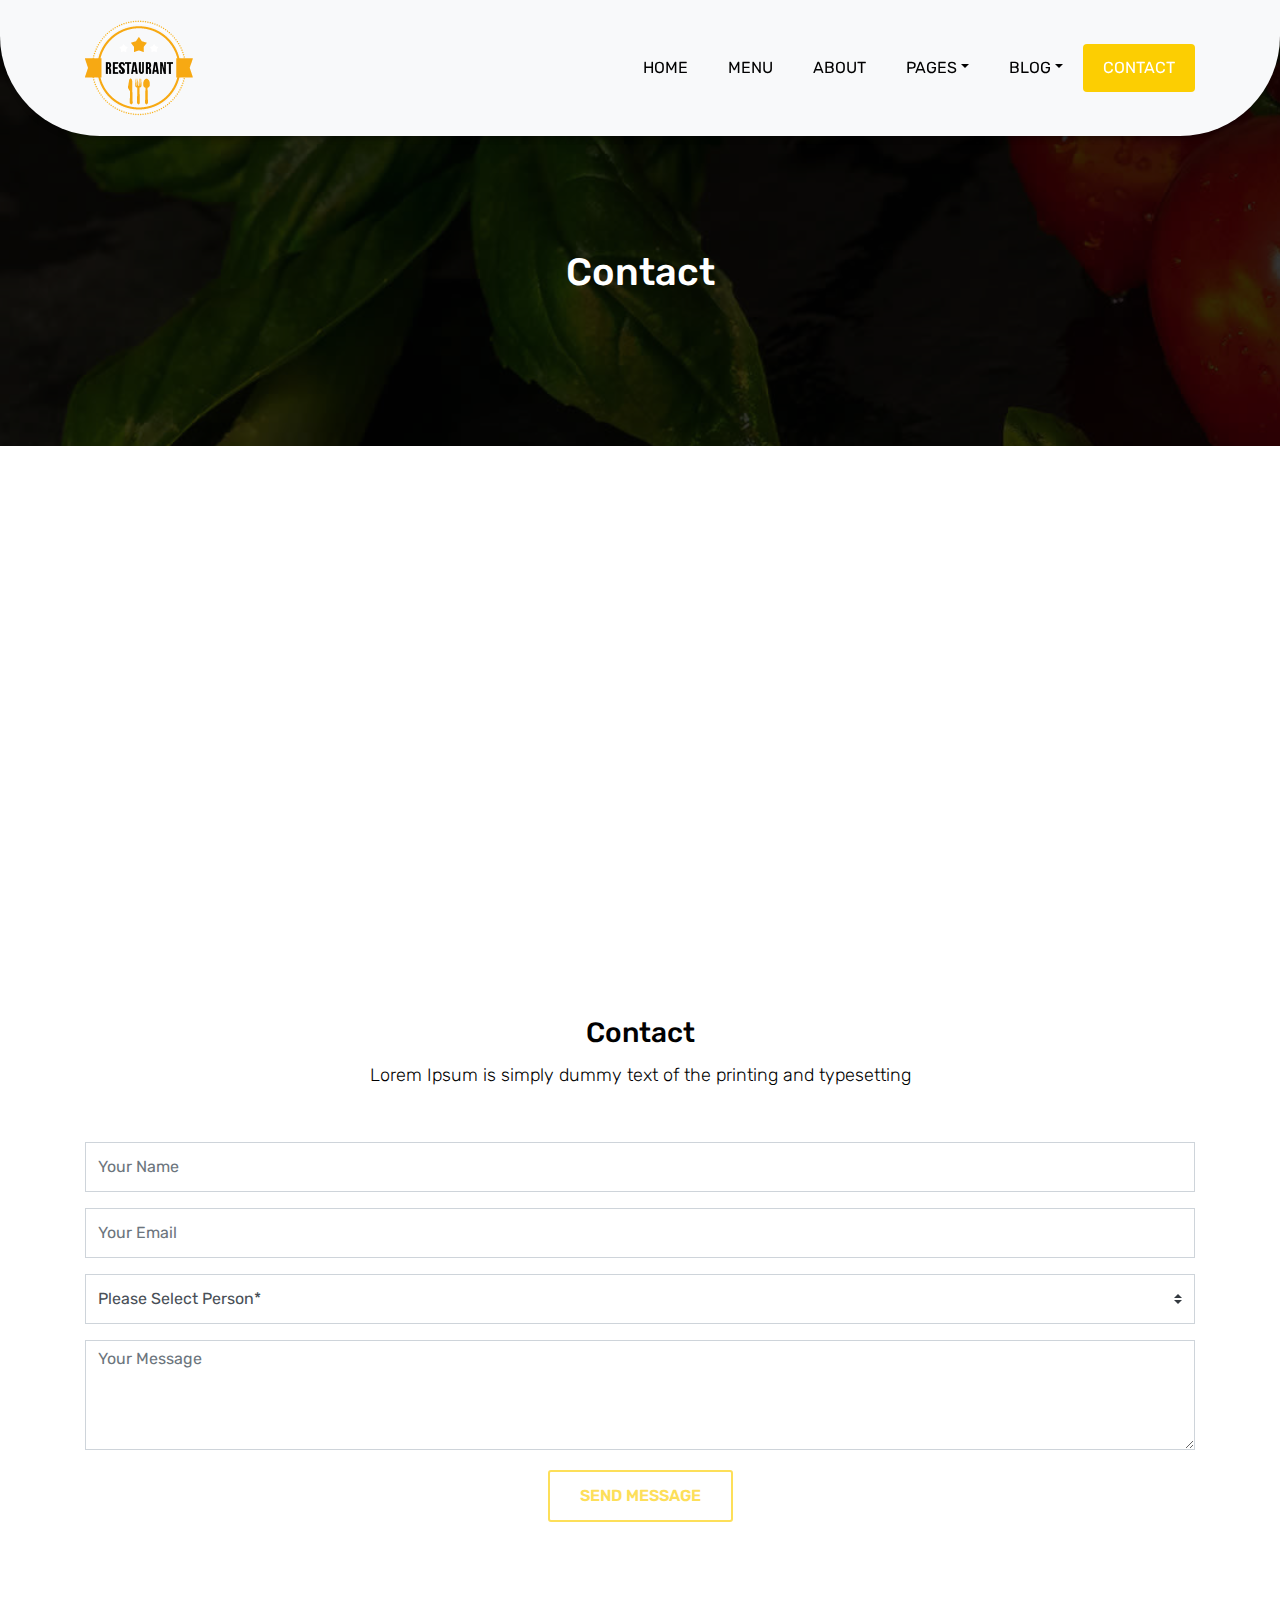
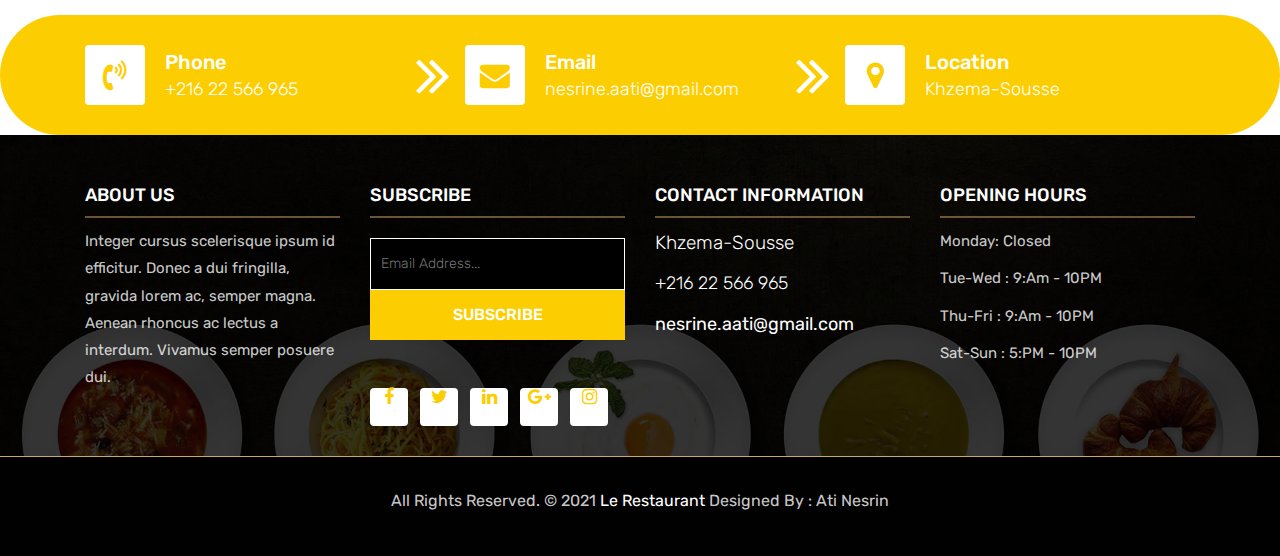
<file: contact.html>
<html lang="en">
<head>
	<meta charset="utf-8">
    <meta http-equiv="X-UA-Compatible" content="IE=edge">   
   
    <!-- Mobile Metas -->
    <meta name="viewport" content="width=device-width, initial-scale=1">
 
     <!-- Site Metas -->
	 <title>Le Restaurant</title>    
    <meta name="keywords" content="">
    <meta name="description" content="">
    <meta name="author" content="">

    <!-- Site Icons -->
    <link rel="shortcut icon" href="images/logo1.png" type="image/logo">
    <link rel="apple-touch-icon" href="images/apple-touch-icon.png">

    <!-- Bootstrap CSS -->
    <link rel="stylesheet" href="css/bootstrap.min.css">    
	<!-- Site CSS -->
    <link rel="stylesheet" href="css/style.css">    
    <!-- Responsive CSS -->
    <link rel="stylesheet" href="css/responsive.css">
    <!-- Custom CSS -->
    <link rel="stylesheet" href="css/custom.css">
</head>

<body>
	<!-- Start header -->
	<header class="top-navbar">
		<nav class="navbar navbar-expand-lg navbar-light bg-light">
			<div class="container">
				<a class="navbar-brand" href="index.html">
					<img src="images/logo1.png" alt="" />
				</a>
				<button class="navbar-toggler" type="button" data-toggle="collapse" data-target="#navbars-rs-food" aria-controls="navbars-rs-food" aria-expanded="false" aria-label="Toggle navigation">
				  <span class="navbar-toggler-icon"></span>
				</button>
				<div class="collapse navbar-collapse" id="navbars-rs-food">
					<ul class="navbar-nav ml-auto">
						<li class="nav-item"><a class="nav-link" href="index.html">Home</a></li>
						<li class="nav-item"><a class="nav-link" href="menu.html">Menu</a></li>
						<li class="nav-item"><a class="nav-link" href="about.html">About</a></li>
						<li class="nav-item dropdown">
							<a class="nav-link dropdown-toggle" href="#" id="dropdown-a" data-toggle="dropdown">Pages</a>
							<div class="dropdown-menu" aria-labelledby="dropdown-a">
								<a class="dropdown-item" href="reservation.html">Reservation</a>
								<a class="dropdown-item" href="stuff.html">Stuff</a>
								<a class="dropdown-item" href="gallery.html">Gallery</a>
							</div>
						</li>
						<li class="nav-item dropdown">
							<a class="nav-link dropdown-toggle" href="#" id="dropdown-a" data-toggle="dropdown">Blog</a>
							<div class="dropdown-menu" aria-labelledby="dropdown-a">
								<a class="dropdown-item" href="blog.html">blog</a>
								<a class="dropdown-item" href="blog-details.html">blog Single</a>
							</div>
						</li>
						<li class="nav-item active"><a class="nav-link" href="contact.html">Contact</a></li>
					</ul>
				</div>
			</div>
		</nav>
	</header>
	<!-- End header -->
	
	<!-- Start All Pages -->
	<div class="all-page-title page-breadcrumb">
		<div class="container text-center">
			<div class="row">
				<div class="col-lg-12">
					<h1>Contact</h1>
				</div>
			</div>
		</div>
	</div>
	<!-- End All Pages -->
	
	<!-- Start Contact -->
	<div class="map-full"></div>
	<div class="contact-box">
		<div class="container">
			<div class="row">
				<div class="col-lg-12">
					<div class="heading-title text-center">
						<h2>Contact</h2>
						<p>Lorem Ipsum is simply dummy text of the printing and typesetting</p>
					</div>
				</div>
			</div>
			<div class="row">
				<div class="col-lg-12">
					<form id="contactForm">
						<div class="row">
							<div class="col-md-12">
								<div class="form-group">
									<input type="text" class="form-control" id="name" name="name" placeholder="Your Name" required data-error="Please enter your name">
									<div class="help-block with-errors"></div>
								</div>                                 
							</div>
							<div class="col-md-12">
								<div class="form-group">
									<input type="text" placeholder="Your Email" id="email" class="form-control" name="name" required data-error="Please enter your email">
									<div class="help-block with-errors"></div>
								</div> 
							</div>
							<div class="col-md-12">
								<div class="form-group">
									<select class="custom-select d-block form-control" id="guest" required data-error="Please Select Person">
									  <option disabled selected>Please Select Person*</option>
									  <option value="1">1</option>
									  <option value="2">2</option>
									  <option value="3">3</option>
									  <option value="4">4</option>
									  <option value="5">5</option>
									</select>
									<div class="help-block with-errors"></div>
								</div> 
							</div>
							<div class="col-md-12">
								<div class="form-group"> 
									<textarea class="form-control" id="message" placeholder="Your Message" rows="4" data-error="Write your message" required></textarea>
									<div class="help-block with-errors"></div>
								</div>
								<div class="submit-button text-center">
									<button class="btn btn-common" id="submit" type="submit">Send Message</button>
									<div id="msgSubmit" class="h3 text-center hidden"></div> 
									<div class="clearfix"></div> 
								</div>
							</div>
						</div>            
					</form>
				</div>
			</div>
		</div>
	</div>
	<!-- End Contact -->
	
	<!-- Start Contact info -->
	<div class="contact-imfo-box">
		<div class="container">
			<div class="row">
				<div class="col-md-4 arrow-right">
					<i class="fa fa-volume-control-phone"></i>
					<div class="overflow-hidden">
						<h4>Phone</h4>
						<p class="lead">
							+216 22 566 965
						</p>
					</div>
				</div>
				<div class="col-md-4 arrow-right">
					<i class="fa fa-envelope"></i>
					<div class="overflow-hidden">
						<h4>Email</h4>
						<p class="lead">
							nesrine.aati@gmail.com
						</p>
					</div>
				</div>
				<div class="col-md-4">
					<i class="fa fa-map-marker"></i>
					<div class="overflow-hidden">
						<h4>Location</h4>
						<p class="lead">
							Khzema-Sousse
						</p>
					</div>
				</div>
			</div>
		</div>
	</div>
	<!-- End Contact info -->
	
	<!-- Start Footer -->
	<footer class="footer-area bg-f">
		<div class="container">
			<div class="row">
				<div class="col-lg-3 col-md-6">
					<h3>About Us</h3>
					<p>Integer cursus scelerisque ipsum id efficitur. Donec a dui fringilla, gravida lorem ac, semper magna. Aenean rhoncus ac lectus a interdum. Vivamus semper posuere dui.</p>
				</div>
				<div class="col-lg-3 col-md-6">
					<h3>Subscribe</h3>
					<div class="subscribe_form">
						<form class="subscribe_form">
							<input name="EMAIL" id="subs-email" class="form_input" placeholder="Email Address..." type="email">
							<button type="submit" class="submit">SUBSCRIBE</button>
							<div class="clearfix"></div>
						</form>
					</div>
					<ul class="list-inline f-social">
						<li class="list-inline-item"><a href="#"><i class="fa fa-facebook" aria-hidden="true"></i></a></li>
						<li class="list-inline-item"><a href="#"><i class="fa fa-twitter" aria-hidden="true"></i></a></li>
						<li class="list-inline-item"><a href="#"><i class="fa fa-linkedin" aria-hidden="true"></i></a></li>
						<li class="list-inline-item"><a href="#"><i class="fa fa-google-plus" aria-hidden="true"></i></a></li>
						<li class="list-inline-item"><a href="#"><i class="fa fa-instagram" aria-hidden="true"></i></a></li>
					</ul>
				</div>
				<div class="col-lg-3 col-md-6">
					<h3>Contact information</h3>
					<p class="lead">Khzema-Sousse</p>
					<p class="lead"><a href="#">+216 22 566 965</a></p>
					<p><a href="#"> nesrine.aati@gmail.com</a></p>
				</div>
				<div class="col-lg-3 col-md-6">
					<h3>Opening hours</h3>
					<p><span class="text-color">Monday: </span>Closed</p>
					<p><span class="text-color">Tue-Wed :</span> 9:Am - 10PM</p>
					<p><span class="text-color">Thu-Fri :</span> 9:Am - 10PM</p>
					<p><span class="text-color">Sat-Sun :</span> 5:PM - 10PM</p>
				</div>
			</div>
		</div>
		
		<div class="copyright">
			<div class="container">
				<div class="row">
					<div class="col-lg-12">
						<p class="company-name">All Rights Reserved. &copy; 2021 <a href="index.html">Le Restaurant</a> Designed By : Ati Nesrin </p>
					</div>
				</div>
			</div>
		</div>
		
	</footer>
	<!-- End Footer -->
	
	<a href="#" id="back-to-top" title="Back to top" style="display: none;"><i class="fa fa-paper-plane-o" aria-hidden="true"></i></a>

	<!-- ALL JS FILES -->
	<script src="js/jquery-3.2.1.min.js"></script>
	<script src="js/popper.min.js"></script>
	<script src="js/bootstrap.min.js"></script>
    <!-- ALL PLUGINS -->
	
	<script src="js/jquery.superslides.min.js"></script>
	<script src="js/images-loded.min.js"></script>
	<script src="js/isotope.min.js"></script>
	<script src="js/baguetteBox.min.js"></script>
	<script src="js/jquery.mapify.js"></script>
	<script src="js/form-validator.min.js"></script>
    <script src="js/contact-form-script.js"></script>
    <script src="js/custom.js"></script>
	<script>
		$('.map-full').mapify({
			points: [
				{
					lat: 40.7143528,
					lng: -74.0059731,
					marker: true,
					title: 'Marker title',
					infoWindow: 'Live Dinner Restaurant'
				}
			]
		});	
	</script>
</body>
</html>
</file>
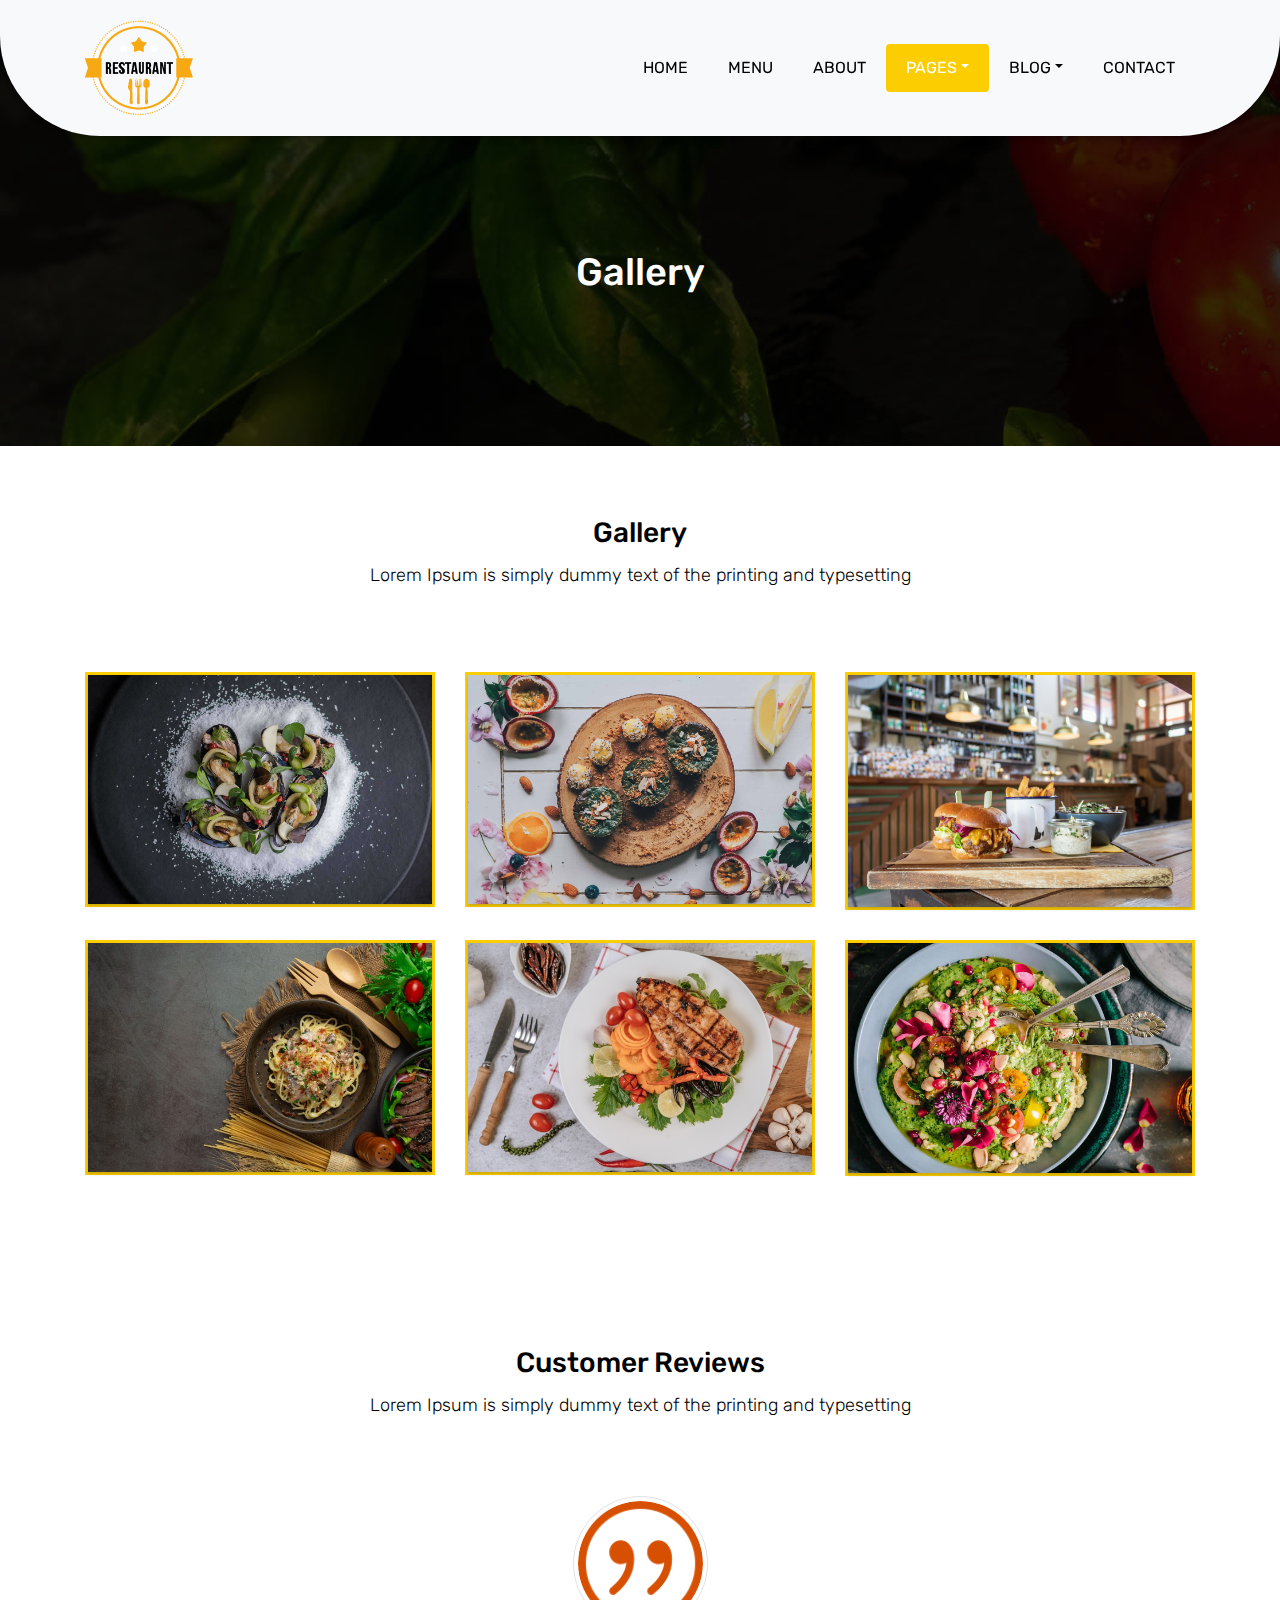
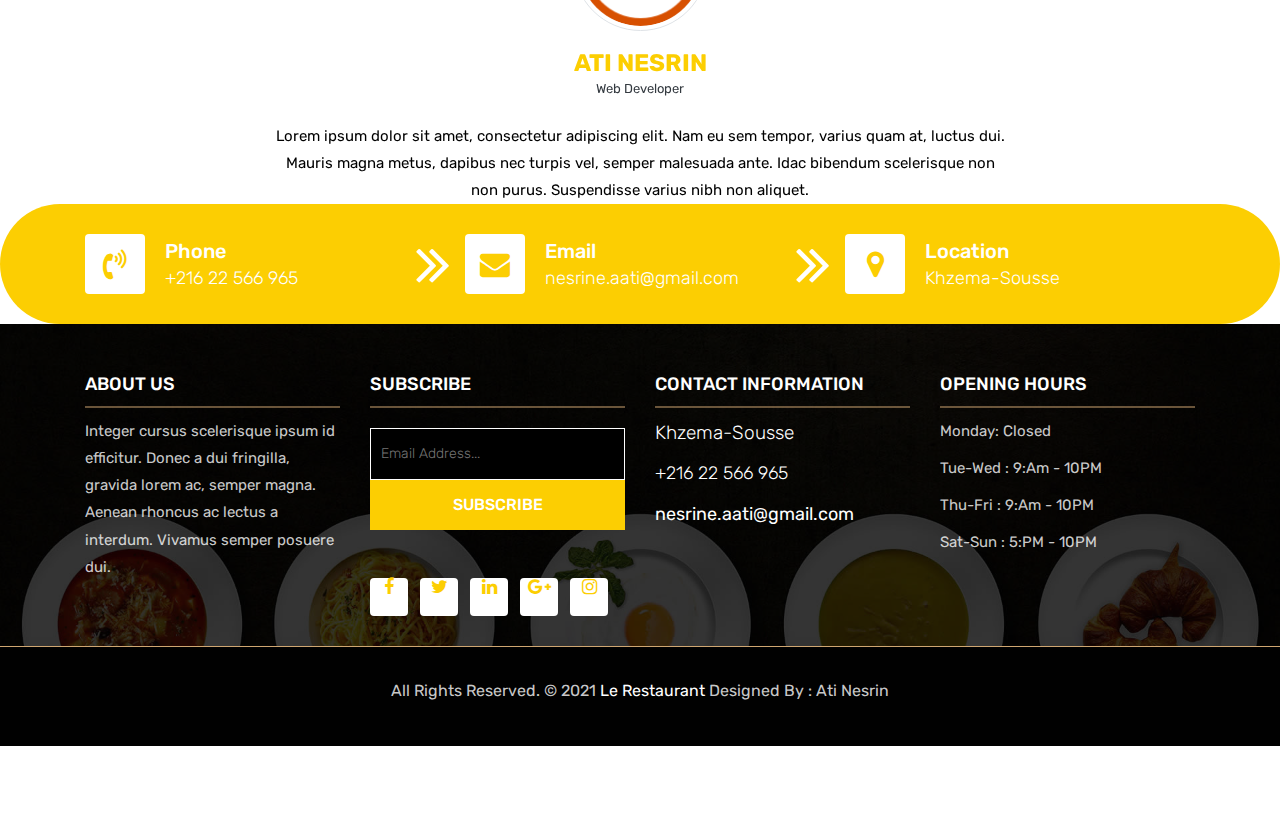
<file: gallery.html>
<html lang="en">
<head>
	<meta charset="utf-8">
    <meta http-equiv="X-UA-Compatible" content="IE=edge">   
   
    <!-- Mobile Metas -->
    <meta name="viewport" content="width=device-width, initial-scale=1">
 
     <!-- Site Metas -->
	 <title>Le Restaurant</title>   
    <meta name="keywords" content="">
    <meta name="description" content="">
    <meta name="author" content="">

    <!-- Site Icons -->
    <link rel="shortcut icon" href="images/logo1.png" type="image/logo">
    <link rel="apple-touch-icon" href="images/apple-touch-icon.png">

    <!-- Bootstrap CSS -->
    <link rel="stylesheet" href="css/bootstrap.min.css">    
	<!-- Site CSS -->
    <link rel="stylesheet" href="css/style.css">    
    <!-- Responsive CSS -->
    <link rel="stylesheet" href="css/responsive.css">
    <!-- Custom CSS -->
    <link rel="stylesheet" href="css/custom.css">
</head>
<body>
	<!-- Start header -->
	<header class="top-navbar">
		<nav class="navbar navbar-expand-lg navbar-light bg-light">
			<div class="container">
				<a class="navbar-brand" href="index.html">
					<img src="images/logo1.png" alt="" />
				</a>
				<button class="navbar-toggler" type="button" data-toggle="collapse" data-target="#navbars-rs-food" aria-controls="navbars-rs-food" aria-expanded="false" aria-label="Toggle navigation">
				  <span class="navbar-toggler-icon"></span>
				</button>
				<div class="collapse navbar-collapse" id="navbars-rs-food">
					<ul class="navbar-nav ml-auto">
						<li class="nav-item"><a class="nav-link" href="index.html">Home</a></li>
						<li class="nav-item"><a class="nav-link" href="menu.html">Menu</a></li>
						<li class="nav-item"><a class="nav-link" href="about.html">About</a></li>
						<li class="nav-item active dropdown">
							<a class="nav-link dropdown-toggle" href="#" id="dropdown-a" data-toggle="dropdown">Pages</a>
							<div class="dropdown-menu" aria-labelledby="dropdown-a">
								<a class="dropdown-item" href="reservation.html">Reservation</a>
								<a class="dropdown-item" href="stuff.html">Stuff</a>
								<a class="dropdown-item" href="gallery.html">Gallery</a>
							</div>
						</li>
						<li class="nav-item dropdown">
							<a class="nav-link dropdown-toggle" href="#" id="dropdown-a" data-toggle="dropdown">Blog</a>
							<div class="dropdown-menu" aria-labelledby="dropdown-a">
								<a class="dropdown-item" href="blog.html">blog</a>
								<a class="dropdown-item" href="blog-details.html">blog Single</a>
							</div>
						</li>
						<li class="nav-item"><a class="nav-link" href="contact.html">Contact</a></li>
					</ul>
				</div>
			</div>
		</nav>
	</header>
	<!-- End header -->
	
	<!-- Start All Pages -->
	<div class="all-page-title page-breadcrumb">
		<div class="container text-center">
			<div class="row">
				<div class="col-lg-12">
					<h1>Gallery</h1>
				</div>
			</div>
		</div>
	</div>
	<!-- End All Pages -->
	
	<!-- Start Gallery -->
	<div class="gallery-box">
		<div class="container">
			<div class="row">
				<div class="col-lg-12">
					<div class="heading-title text-center">
						<h2>Gallery</h2>
						<p>Lorem Ipsum is simply dummy text of the printing and typesetting</p>
					</div>
				</div>
			</div>
			<div class="tz-gallery">
				<div class="row">
					<div class="col-sm-12 col-md-4 col-lg-4">
						<a class="lightbox" href="images/gallery-img-01.jpg">
							<img class="img-fluid" src="images/gallery-img-01.jpg" alt="Gallery Images">
						</a>
					</div>
					<div class="col-sm-6 col-md-4 col-lg-4">
						<a class="lightbox" href="images/gallery-img-02.jpg">
							<img class="img-fluid" src="images/gallery-img-02.jpg" alt="Gallery Images">
						</a>
					</div>
					<div class="col-sm-6 col-md-4 col-lg-4">
						<a class="lightbox" href="images/eat-3.jpg">
							<img class="img-fluid" src="images/eat-3.jpg" alt="Gallery Images">
						</a>
					</div>
					<div class="col-sm-12 col-md-4 col-lg-4">
						<a class="lightbox" href="images/eat-4.jpg">
							<img class="img-fluid" src="images/eat-4.jpg" alt="Gallery Images">
						</a>
					</div>
					<div class="col-sm-6 col-md-4 col-lg-4">
						<a class="lightbox" href="images/eat-5.jpg">
							<img class="img-fluid" src="images/eat-5.jpg" alt="Gallery Images">
						</a>
					</div> 
					<div class="col-sm-6 col-md-4 col-lg-4">
						<a class="lightbox" href="images/gallery-img-05.jpg">
							<img class="img-fluid" src="images/gallery-img-05.jpg" alt="Gallery Images">
						</a>
					</div>
				</div>
			</div>
		</div>
	</div>
	<!-- End Gallery -->
	
	<!-- Start Customer Reviews -->
	<div class="customer-reviews-box">
		<div class="container">
			<div class="row">
				<div class="col-lg-12">
					<div class="heading-title text-center">
						<h2>Customer Reviews</h2>
						<p>Lorem Ipsum is simply dummy text of the printing and typesetting</p>
					</div>
				</div>
			</div>
			<div class="row">
				<div class="col-md-8 mr-auto ml-auto text-center">
					<div id="reviews" class="carousel slide" data-ride="carousel">
						<div class="carousel-inner mt-4">
							<div class="carousel-item text-center active">
								<div class="img-box p-1 border rounded-circle m-auto">
									<img class="d-block w-100 rounded-circle" src="images/quotations-button.png" alt="">
								</div>
								<h5 class="mt-4 mb-0"><strong class="text-warning text-uppercase">Ati Nesrin</strong></h5>
								<h6 class="text-dark m-0">Web Developer</h6>
								<p class="m-0 pt-3">Lorem ipsum dolor sit amet, consectetur adipiscing elit. Nam eu sem tempor, varius quam at, luctus dui. Mauris magna metus, dapibus nec turpis vel, semper malesuada ante. Idac bibendum scelerisque non non purus. Suspendisse varius nibh non aliquet.</p>
							</div>
                    </div>
				</div>
			</div>
		</div>
	</div>
	<!-- End Customer Reviews -->
	
	<!-- Start Contact info -->
	<div class="contact-imfo-box">
		<div class="container">
			<div class="row">
				<div class="col-md-4 arrow-right">
					<i class="fa fa-volume-control-phone"></i>
					<div class="overflow-hidden">
						<h4>Phone</h4>
						<p class="lead">
							+216 22 566 965
						</p>
					</div>
				</div>
				<div class="col-md-4 arrow-right">
					<i class="fa fa-envelope"></i>
					<div class="overflow-hidden">
						<h4>Email</h4>
						<p class="lead">
							nesrine.aati@gmail.com
						</p>
					</div>
				</div>
				<div class="col-md-4">
					<i class="fa fa-map-marker"></i>
					<div class="overflow-hidden">
						<h4>Location</h4>
						<p class="lead">
							Khzema-Sousse
						</p>
					</div>
				</div>
			</div>
		</div>
	</div>
	<!-- End Contact info -->
	
	<!-- Start Footer -->
	<footer class="footer-area bg-f">
		<div class="container">
			<div class="row">
				<div class="col-lg-3 col-md-6">
					<h3>About Us</h3>
					<p>Integer cursus scelerisque ipsum id efficitur. Donec a dui fringilla, gravida lorem ac, semper magna. Aenean rhoncus ac lectus a interdum. Vivamus semper posuere dui.</p>
				</div>
				<div class="col-lg-3 col-md-6">
					<h3>Subscribe</h3>
					<div class="subscribe_form">
						<form class="subscribe_form">
							<input name="EMAIL" id="subs-email" class="form_input" placeholder="Email Address..." type="email">
							<button type="submit" class="submit">SUBSCRIBE</button>
							<div class="clearfix"></div>
						</form>
					</div>
					<ul class="list-inline f-social">
						<li class="list-inline-item"><a href="#"><i class="fa fa-facebook" aria-hidden="true"></i></a></li>
						<li class="list-inline-item"><a href="#"><i class="fa fa-twitter" aria-hidden="true"></i></a></li>
						<li class="list-inline-item"><a href="#"><i class="fa fa-linkedin" aria-hidden="true"></i></a></li>
						<li class="list-inline-item"><a href="#"><i class="fa fa-google-plus" aria-hidden="true"></i></a></li>
						<li class="list-inline-item"><a href="#"><i class="fa fa-instagram" aria-hidden="true"></i></a></li>
					</ul>
				</div>
				<div class="col-lg-3 col-md-6">
					<h3>Contact information</h3>
					<p class="lead">Khzema-Sousse</p>
					<p class="lead"><a href="#">+216 22 566 965</a></p>
					<p><a href="#"> nesrine.aati@gmail.com</a></p>
				</div>
				<div class="col-lg-3 col-md-6">
					<h3>Opening hours</h3>
					<p><span class="text-color">Monday: </span>Closed</p>
					<p><span class="text-color">Tue-Wed :</span> 9:Am - 10PM</p>
					<p><span class="text-color">Thu-Fri :</span> 9:Am - 10PM</p>
					<p><span class="text-color">Sat-Sun :</span> 5:PM - 10PM</p>
				</div>
			</div>
		</div>
		
		<div class="copyright">
			<div class="container">
				<div class="row">
					<div class="col-lg-12">
						<p class="company-name">All Rights Reserved. &copy; 2021 <a href="index.html">Le Restaurant</a> Designed By : Ati Nesrin </p>
					</div>
				</div>
			</div>
		</div>
		
	</footer>
	<!-- End Footer -->
	
	<a href="#" id="back-to-top" title="Back to top" style="display: none;"><i class="fa fa-paper-plane-o" aria-hidden="true"></i></a>

	<!-- ALL JS FILES -->
	<script src="js/jquery-3.2.1.min.js"></script>
	<script src="js/popper.min.js"></script>
	<script src="js/bootstrap.min.js"></script>
    <!-- ALL PLUGINS -->
	<script src="js/jquery.superslides.min.js"></script>
	<script src="js/images-loded.min.js"></script>
	<script src="js/isotope.min.js"></script>
	<script src="js/baguetteBox.min.js"></script>
	<script src="js/form-validator.min.js"></script>
    <script src="js/contact-form-script.js"></script>
    <script src="js/custom.js"></script>
</body>
</html>
</file>
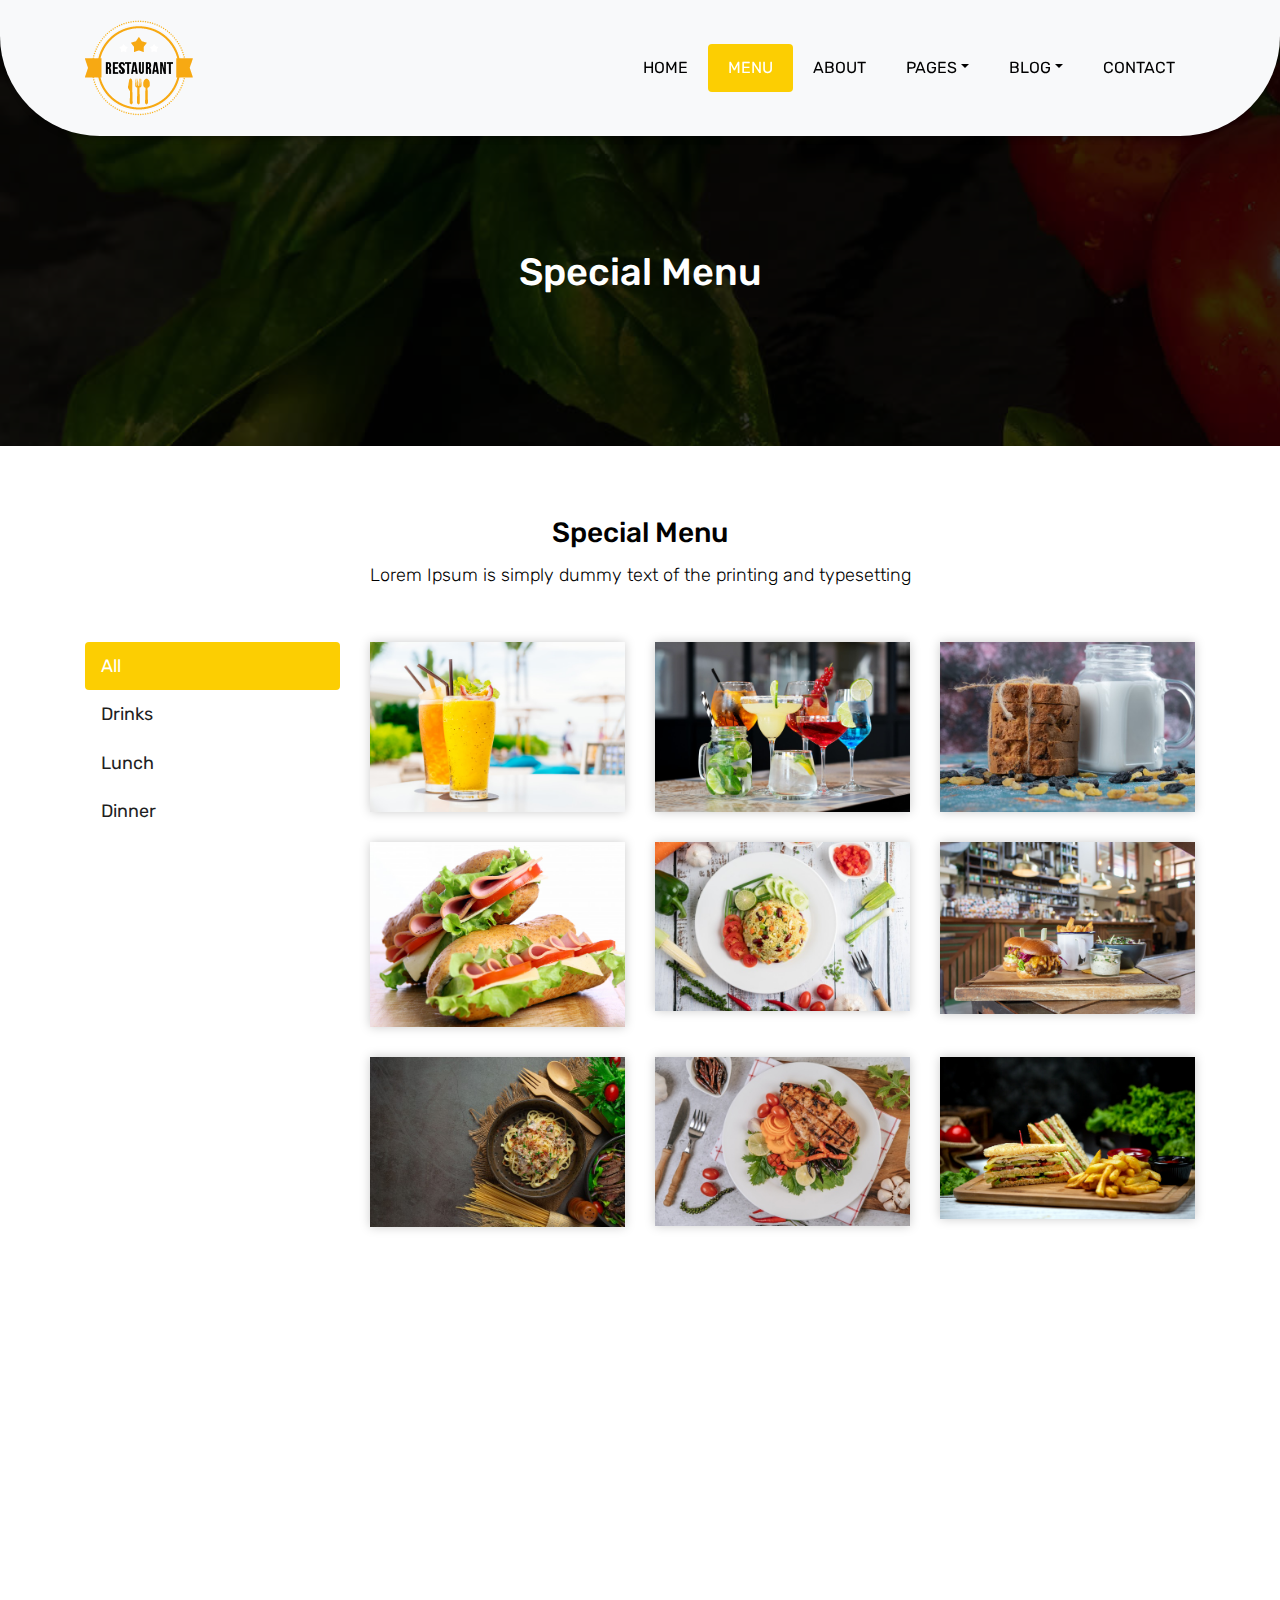
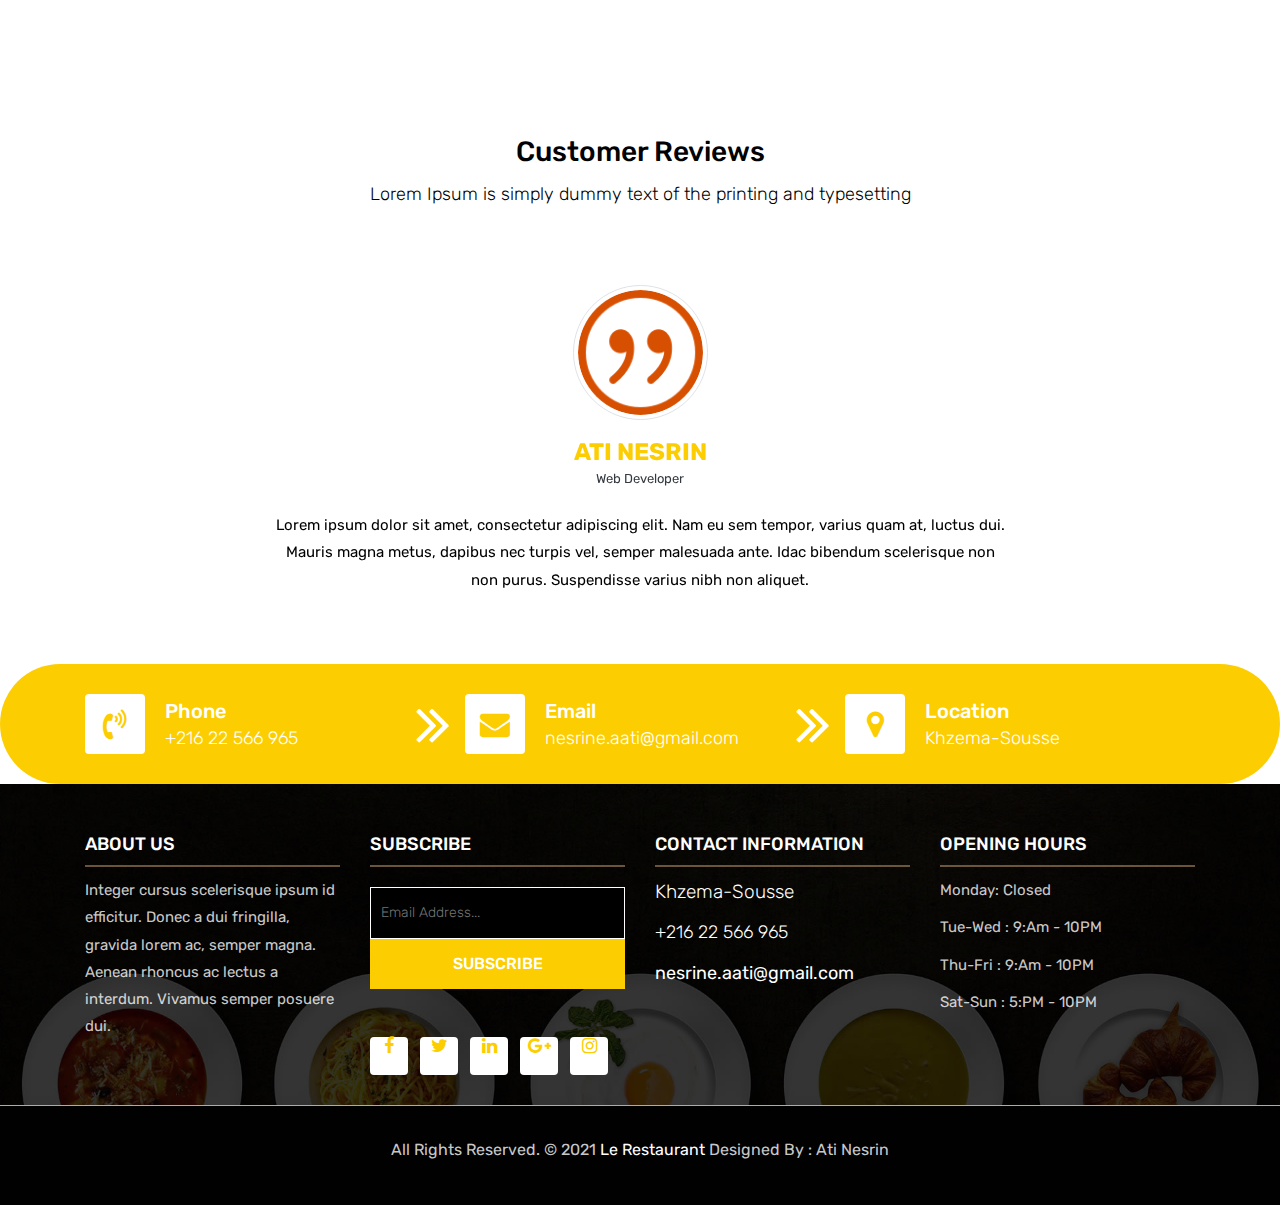
<file: menu.html>
<html lang="en">
<head>
	<meta charset="utf-8">
    <meta http-equiv="X-UA-Compatible" content="IE=edge">   
   
    <!-- Mobile Metas -->
    <meta name="viewport" content="width=device-width, initial-scale=1">
 
     <!-- Site Metas -->
	<title>Le Restaurant</title>   
    <meta name="keywords" content="">
    <meta name="description" content="">
    <meta name="author" content="">

    <!-- Site Icons -->
    <link rel="shortcut icon" href="images/logo1.png" type="image/logo">
    <link rel="apple-touch-icon" href="images/apple-touch-icon.png">

    <!-- Bootstrap CSS -->
    <link rel="stylesheet" href="css/bootstrap.min.css">    
	<!-- Site CSS -->
    <link rel="stylesheet" href="css/style.css">    
    <!-- Responsive CSS -->
    <link rel="stylesheet" href="css/responsive.css">
    <!-- Custom CSS -->
    <link rel="stylesheet" href="css/custom.css">
</head>

<body>
	<!-- Start header -->
	<header class="top-navbar">
		<nav class="navbar navbar-expand-lg navbar-light bg-light">
			<div class="container">
				<a class="navbar-brand" href="index.html">
					<img src="images/logo1.png" alt="" />
				</a>
				<button class="navbar-toggler" type="button" data-toggle="collapse" data-target="#navbars-rs-food" aria-controls="navbars-rs-food" aria-expanded="false" aria-label="Toggle navigation">
				  <span class="navbar-toggler-icon"></span>
				</button>
				<div class="collapse navbar-collapse" id="navbars-rs-food">
					<ul class="navbar-nav ml-auto">
						<li class="nav-item"><a class="nav-link" href="index.html">Home</a></li>
						<li class="nav-item active"><a class="nav-link" href="menu.html">Menu</a></li>
						<li class="nav-item"><a class="nav-link" href="about.html">About</a></li>
						<li class="nav-item dropdown">
							<a class="nav-link dropdown-toggle" href="#" id="dropdown-a" data-toggle="dropdown">Pages</a>
							<div class="dropdown-menu" aria-labelledby="dropdown-a">
								<a class="dropdown-item" href="reservation.html">Reservation</a>
								<a class="dropdown-item" href="stuff.html">Stuff</a>
								<a class="dropdown-item" href="gallery.html">Gallery</a>
							</div>
						</li>
						<li class="nav-item dropdown">
							<a class="nav-link dropdown-toggle" href="#" id="dropdown-a" data-toggle="dropdown">Blog</a>
							<div class="dropdown-menu" aria-labelledby="dropdown-a">
								<a class="dropdown-item" href="blog.html">blog</a>
								<a class="dropdown-item" href="blog-details.html">blog Single</a>
							</div>
						</li>
						<li class="nav-item"><a class="nav-link" href="contact.html">Contact</a></li>
					</ul>
				</div>
			</div>
		</nav>
	</header>
	<!-- End header -->
	
	<!-- Start All Pages -->
	<div class="all-page-title page-breadcrumb">
		<div class="container text-center">
			<div class="row">
				<div class="col-lg-12">
					<h1>Special Menu</h1>
				</div>
			</div>
		</div>
	</div>
	<!-- End All Pages -->
	
	<!-- Start Menu -->
	<div class="menu-box">
		<div class="container">
			<div class="row">
				<div class="col-lg-12">
					<div class="heading-title text-center">
						<h2>Special Menu</h2>
						<p>Lorem Ipsum is simply dummy text of the printing and typesetting</p>
					</div>
				</div>
			</div>
			
			<div class="row inner-menu-box">
				<div class="col-3">
					<div class="nav flex-column nav-pills" id="v-pills-tab" role="tablist" aria-orientation="vertical">
						<a class="nav-link active" id="v-pills-home-tab" data-toggle="pill" href="#v-pills-home" role="tab" aria-controls="v-pills-home" aria-selected="true">All</a>
						<a class="nav-link" id="v-pills-profile-tab" data-toggle="pill" href="#v-pills-profile" role="tab" aria-controls="v-pills-profile" aria-selected="false">Drinks</a>
						<a class="nav-link" id="v-pills-messages-tab" data-toggle="pill" href="#v-pills-messages" role="tab" aria-controls="v-pills-messages" aria-selected="false">Lunch</</a>
						<a class="nav-link" id="v-pills-settings-tab" data-toggle="pill" href="#v-pills-settings" role="tab" aria-controls="v-pills-settings" aria-selected="false">Dinner</a>
					</div>
				</div>
				
				<div class="col-9">
					<div class="tab-content" id="v-pills-tabContent">
						<div class="tab-pane fade show active" id="v-pills-home" role="tabpanel" aria-labelledby="v-pills-home-tab">
							<div class="row">
								<div class="col-lg-4 col-md-6 special-grid drinks">
									<div class="gallery-single fix">
										<img src="images/drink-1.jpg" class="img-fluid" alt="Image">
										<div class="why-text">
											<h4>Special Drinks 1</h4>
											<p>Sed id magna vitae eros sagittis euismod.</p>
											<h5> $7.79</h5>
										</div>
									</div>
								</div>
								
								<div class="col-lg-4 col-md-6 special-grid drinks">
									<div class="gallery-single fix">
										<img src="images/drink-2.jpg" class="img-fluid" alt="Image">
										<div class="why-text">
											<h4>Special Drinks 2</h4>
											<p>Sed id magna vitae eros sagittis euismod.</p>
											<h5> $9.79</h5>
										</div>
									</div>
								</div>
								
								<div class="col-lg-4 col-md-6 special-grid drinks">
									<div class="gallery-single fix">
										<img src="images/drink-3.jpg" class="img-fluid" alt="Image">
										<div class="why-text">
											<h4>Special Drinks 3</h4>
											<p>Sed id magna vitae eros sagittis euismod.</p>
											<h5> $10.79</h5>
										</div>
									</div>
								</div>
								
								<div class="col-lg-4 col-md-6 special-grid lunch">
									<div class="gallery-single fix">
										<img src="images/eat-1.jpg" class="img-fluid" alt="Image">
										<div class="why-text">
											<h4>Special Lunch 1</h4>
											<p>Sed id magna vitae eros sagittis euismod.</p>
											<h5> $15.79</h5>
										</div>
									</div>
								</div>
								
								<div class="col-lg-4 col-md-6 special-grid lunch">
									<div class="gallery-single fix">
										<img src="images/eat-2.jpg" class="img-fluid" alt="Image">
										<div class="why-text">
											<h4>Special Lunch 2</h4>
											<p>Sed id magna vitae eros sagittis euismod.</p>
											<h5> $18.79</h5>
										</div>
									</div>
								</div>
								
								<div class="col-lg-4 col-md-6 special-grid lunch">
									<div class="gallery-single fix">
										<img src="images/eat-3.jpg" class="img-fluid" alt="Image">
										<div class="why-text">
											<h4>Special Lunch 3</h4>
											<p>Sed id magna vitae eros sagittis euismod.</p>
											<h5> $20.79</h5>
										</div>
									</div>
								</div>
								
								<div class="col-lg-4 col-md-6 special-grid dinner">
									<div class="gallery-single fix">
										<img src="images/eat-4.jpg" class="img-fluid" alt="Image">
										<div class="why-text">
											<h4>Special Dinner 1</h4>
											<p>Sed id magna vitae eros sagittis euismod.</p>
											<h5> $25.79</h5>
										</div>
									</div>
								</div>
								
								<div class="col-lg-4 col-md-6 special-grid dinner">
									<div class="gallery-single fix">
										<img src="images/eat-5.jpg" class="img-fluid" alt="Image">
										<div class="why-text">
											<h4>Special Dinner 2</h4>
											<p>Sed id magna vitae eros sagittis euismod.</p>
											<h5> $22.79</h5>
										</div>
									</div>
								</div>
								
								<div class="col-lg-4 col-md-6 special-grid dinner">
									<div class="gallery-single fix">
										<img src="images/eat-6.jpg" class="img-fluid" alt="Image">
										<div class="why-text">
											<h4>Special Dinner 3</h4>
											<p>Sed id magna vitae eros sagittis euismod.</p>
											<h5> $24.79</h5>
										</div>
									</div>
								</div>
							</div>
							
						</div>
						<div class="tab-pane fade" id="v-pills-profile" role="tabpanel" aria-labelledby="v-pills-profile-tab">
							<div class="row">
								<div class="col-lg-4 col-md-6 special-grid drinks">
									<div class="gallery-single fix">
										<img src="images/drink-1.jpg" class="img-fluid" alt="Image">
										<div class="why-text">
											<h4>Special Drinks 1</h4>
											<p>Sed id magna vitae eros sagittis euismod.</p>
											<h5> $7.79</h5>
										</div>
									</div>
								</div>
								
								<div class="col-lg-4 col-md-6 special-grid drinks">
									<div class="gallery-single fix">
										<img src="images/drink-2.jpg" class="img-fluid" alt="Image">
										<div class="why-text">
											<h4>Special Drinks 2</h4>
											<p>Sed id magna vitae eros sagittis euismod.</p>
											<h5> $9.79</h5>
										</div>
									</div>
								</div>
								
								<div class="col-lg-4 col-md-6 special-grid drinks">
									<div class="gallery-single fix">
										<img src="images/drink-3.jpg" class="img-fluid" alt="Image">
										<div class="why-text">
											<h4>Special Drinks 3</h4>
											<p>Sed id magna vitae eros sagittis euismod.</p>
											<h5> $10.79</h5>
										</div>
									</div>
								</div>
							</div>
							
						</div>
						<div class="tab-pane fade" id="v-pills-messages" role="tabpanel" aria-labelledby="v-pills-messages-tab">
							<div class="row">
								<div class="col-lg-4 col-md-6 special-grid lunch">
									<div class="gallery-single fix">
										<img src="images/eat-1.jpg" class="img-fluid" alt="Image">
										<div class="why-text">
											<h4>Special Lunch 1</h4>
											<p>Sed id magna vitae eros sagittis euismod.</p>
											<h5> $15.79</h5>
										</div>
									</div>
								</div>
								
								<div class="col-lg-4 col-md-6 special-grid lunch">
									<div class="gallery-single fix">
										<img src="images/eat-2.jpg" class="img-fluid" alt="Image">
										<div class="why-text">
											<h4>Special Lunch 2</h4>
											<p>Sed id magna vitae eros sagittis euismod.</p>
											<h5> $18.79</h5>
										</div>
									</div>
								</div>
								
								<div class="col-lg-4 col-md-6 special-grid lunch">
									<div class="gallery-single fix">
										<img src="images/eat-3.jpg" class="img-fluid" alt="Image">
										<div class="why-text">
											<h4>Special Lunch 3</h4>
											<p>Sed id magna vitae eros sagittis euismod.</p>
											<h5> $20.79</h5>
										</div>
									</div>
								</div>
							</div>
						</div>
						<div class="tab-pane fade" id="v-pills-settings" role="tabpanel" aria-labelledby="v-pills-settings-tab">
							<div class="row">
								<div class="col-lg-4 col-md-6 special-grid dinner">
									<div class="gallery-single fix">
										<img src="images/eat-4.jpg" class="img-fluid" alt="Image">
										<div class="why-text">
											<h4>Special Dinner 1</h4>
											<p>Sed id magna vitae eros sagittis euismod.</p>
											<h5> $25.79</h5>
										</div>
									</div>
								</div>
								
								<div class="col-lg-4 col-md-6 special-grid dinner">
									<div class="gallery-single fix">
										<img src="images/eat-5.jpg" class="img-fluid" alt="Image">
										<div class="why-text">
											<h4>Special Dinner 2</h4>
											<p>Sed id magna vitae eros sagittis euismod.</p>
											<h5> $22.79</h5>
										</div>
									</div>
								</div>
								
								<div class="col-lg-4 col-md-6 special-grid dinner">
									<div class="gallery-single fix">
										<img src="images/eat-6.jpg" class="img-fluid" alt="Image">
										<div class="why-text">
											<h4>Special Dinner 3</h4>
											<p>Sed id magna vitae eros sagittis euismod.</p>
											<h5> $24.79</h5>
										</div>
									</div>
								</div>
							</div>
						</div>
					</div>
				</div>
			</div>
		</div>
	</div>
	<!-- End Menu -->
	
	<!-- Start QT -->
	<div class="qt-box qt-background">
		<div class="container">
			<div class="row">
				<div class="col-md-8 ml-auto mr-auto text-center">
					<p class="lead ">
						" If you're not the one cooking, stay out of the way and compliment the chef. "
					</p>
					<span class="lead">Michael Strahan</span>
				</div>
			</div>
		</div>
	</div>
	<!-- End QT -->
	
	<!-- Start Customer Reviews -->
	<div class="customer-reviews-box">
		<div class="container">
			<div class="row">
				<div class="col-lg-12">
					<div class="heading-title text-center">
						<h2>Customer Reviews</h2>
						<p>Lorem Ipsum is simply dummy text of the printing and typesetting</p>
					</div>
				</div>
			</div>
			<div class="row">
				<div class="col-md-8 mr-auto ml-auto text-center">
					<div id="reviews" class="carousel slide" data-ride="carousel">
						<div class="carousel-inner mt-4">
							<div class="carousel-item text-center active">
								<div class="img-box p-1 border rounded-circle m-auto">
									<img class="d-block w-100 rounded-circle" src="images/quotations-button.png" alt="">
								</div>
								<h5 class="mt-4 mb-0"><strong class="text-warning text-uppercase">Ati Nesrin</strong></h5>
								<h6 class="text-dark m-0">Web Developer</h6>
								<p class="m-0 pt-3">Lorem ipsum dolor sit amet, consectetur adipiscing elit. Nam eu sem tempor, varius quam at, luctus dui. Mauris magna metus, dapibus nec turpis vel, semper malesuada ante. Idac bibendum scelerisque non non purus. Suspendisse varius nibh non aliquet.</p>
							</div>
						</div>
                    </div>
				</div>
			</div>
		</div>
	</div>
	<!-- End Customer Reviews -->
	
	<!-- Start Contact info -->
	<div class="contact-imfo-box">
		<div class="container">
			<div class="row">
				<div class="col-md-4 arrow-right">
					<i class="fa fa-volume-control-phone"></i>
					<div class="overflow-hidden">
						<h4>Phone</h4>
						<p class="lead">
							+216 22 566 965
						</p>
					</div>
				</div>
				<div class="col-md-4 arrow-right">
					<i class="fa fa-envelope"></i>
					<div class="overflow-hidden">
						<h4>Email</h4>
						<p class="lead">
							nesrine.aati@gmail.com
						</p>
					</div>
				</div>
				<div class="col-md-4">
					<i class="fa fa-map-marker"></i>
					<div class="overflow-hidden">
						<h4>Location</h4>
						<p class="lead">
							Khzema-Sousse
						</p>
					</div>
				</div>
			</div>
		</div>
	</div>
	<!-- End Contact info -->
	
	<!-- Start Footer -->
	<footer class="footer-area bg-f">
		<div class="container">
			<div class="row">
				<div class="col-lg-3 col-md-6">
					<h3>About Us</h3>
					<p>Integer cursus scelerisque ipsum id efficitur. Donec a dui fringilla, gravida lorem ac, semper magna. Aenean rhoncus ac lectus a interdum. Vivamus semper posuere dui.</p>
				</div>
				<div class="col-lg-3 col-md-6">
					<h3>Subscribe</h3>
					<div class="subscribe_form">
						<form class="subscribe_form">
							<input name="EMAIL" id="subs-email" class="form_input" placeholder="Email Address..." type="email">
							<button type="submit" class="submit">SUBSCRIBE</button>
							<div class="clearfix"></div>
						</form>
					</div>
					<ul class="list-inline f-social">
						<li class="list-inline-item"><a href="#"><i class="fa fa-facebook" aria-hidden="true"></i></a></li>
						<li class="list-inline-item"><a href="#"><i class="fa fa-twitter" aria-hidden="true"></i></a></li>
						<li class="list-inline-item"><a href="#"><i class="fa fa-linkedin" aria-hidden="true"></i></a></li>
						<li class="list-inline-item"><a href="#"><i class="fa fa-google-plus" aria-hidden="true"></i></a></li>
						<li class="list-inline-item"><a href="#"><i class="fa fa-instagram" aria-hidden="true"></i></a></li>
					</ul>
				</div>
				<div class="col-lg-3 col-md-6">
					<h3>Contact information</h3>
					<p class="lead">Khzema-Sousse</p>
					<p class="lead"><a href="#">+216 22 566 965</a></p>
					<p><a href="#"> nesrine.aati@gmail.com</a></p>
				</div>
				<div class="col-lg-3 col-md-6">
					<h3>Opening hours</h3>
					<p><span class="text-color">Monday: </span>Closed</p>
					<p><span class="text-color">Tue-Wed :</span> 9:Am - 10PM</p>
					<p><span class="text-color">Thu-Fri :</span> 9:Am - 10PM</p>
					<p><span class="text-color">Sat-Sun :</span> 5:PM - 10PM</p>
				</div>
			</div>
		</div>
		
		<div class="copyright">
			<div class="container">
				<div class="row">
					<div class="col-lg-12">
						<p class="company-name">All Rights Reserved. &copy; 2021 <a href="index.html">Le Restaurant</a> Designed By : Ati Nesrin </p>
					</div>
				</div>
			</div>
		</div>
		
	</footer>
	<!-- End Footer -->
	
	<a href="#" id="back-to-top" title="Back to top" style="display: none;"><i class="fa fa-paper-plane-o" aria-hidden="true"></i></a>

	<!-- ALL JS FILES -->
	<script src="js/jquery-3.2.1.min.js"></script>
	<script src="js/popper.min.js"></script>
	<script src="js/bootstrap.min.js"></script>
    <!-- ALL PLUGINS -->
	<script src="js/jquery.superslides.min.js"></script>
	<script src="js/images-loded.min.js"></script>
	<script src="js/isotope.min.js"></script>
	<script src="js/baguetteBox.min.js"></script>
	<script src="js/form-validator.min.js"></script>
    <script src="js/contact-form-script.js"></script>
    <script src="js/custom.js"></script>
</body>
</html>
</file>
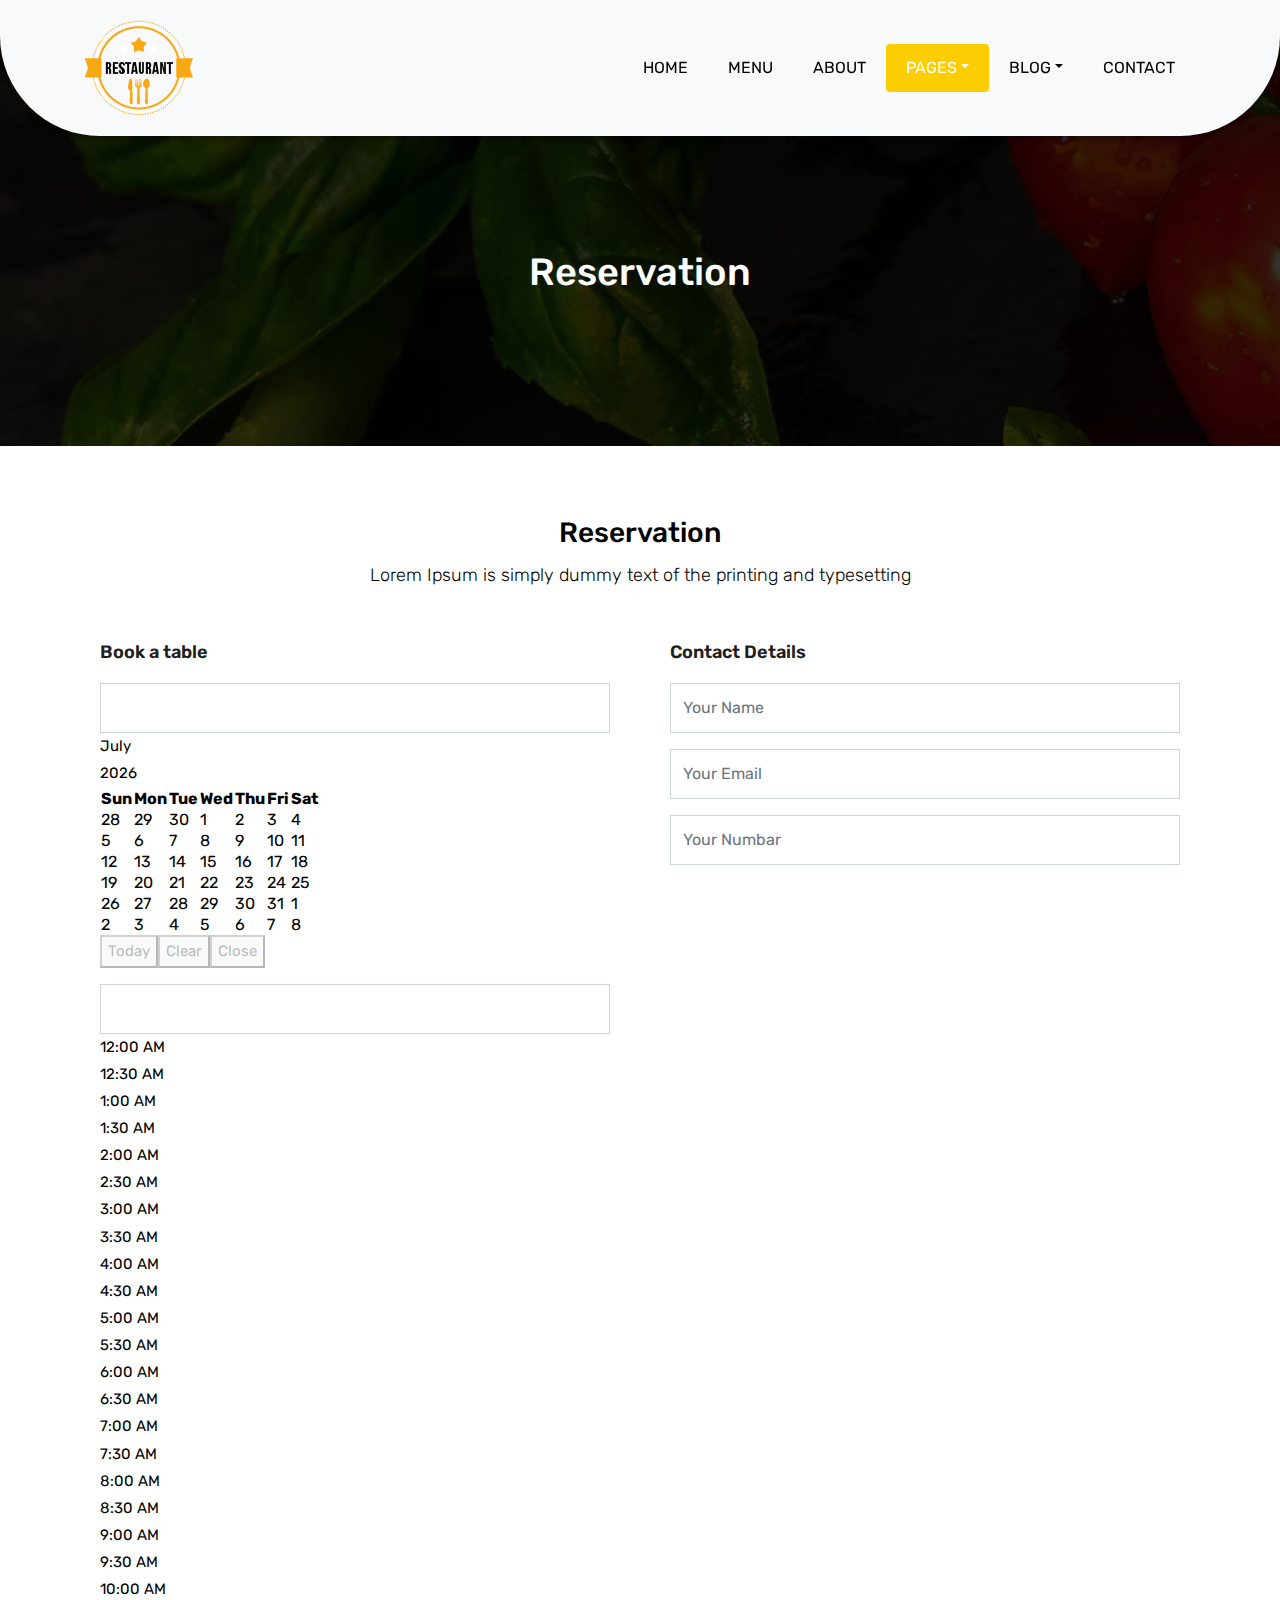
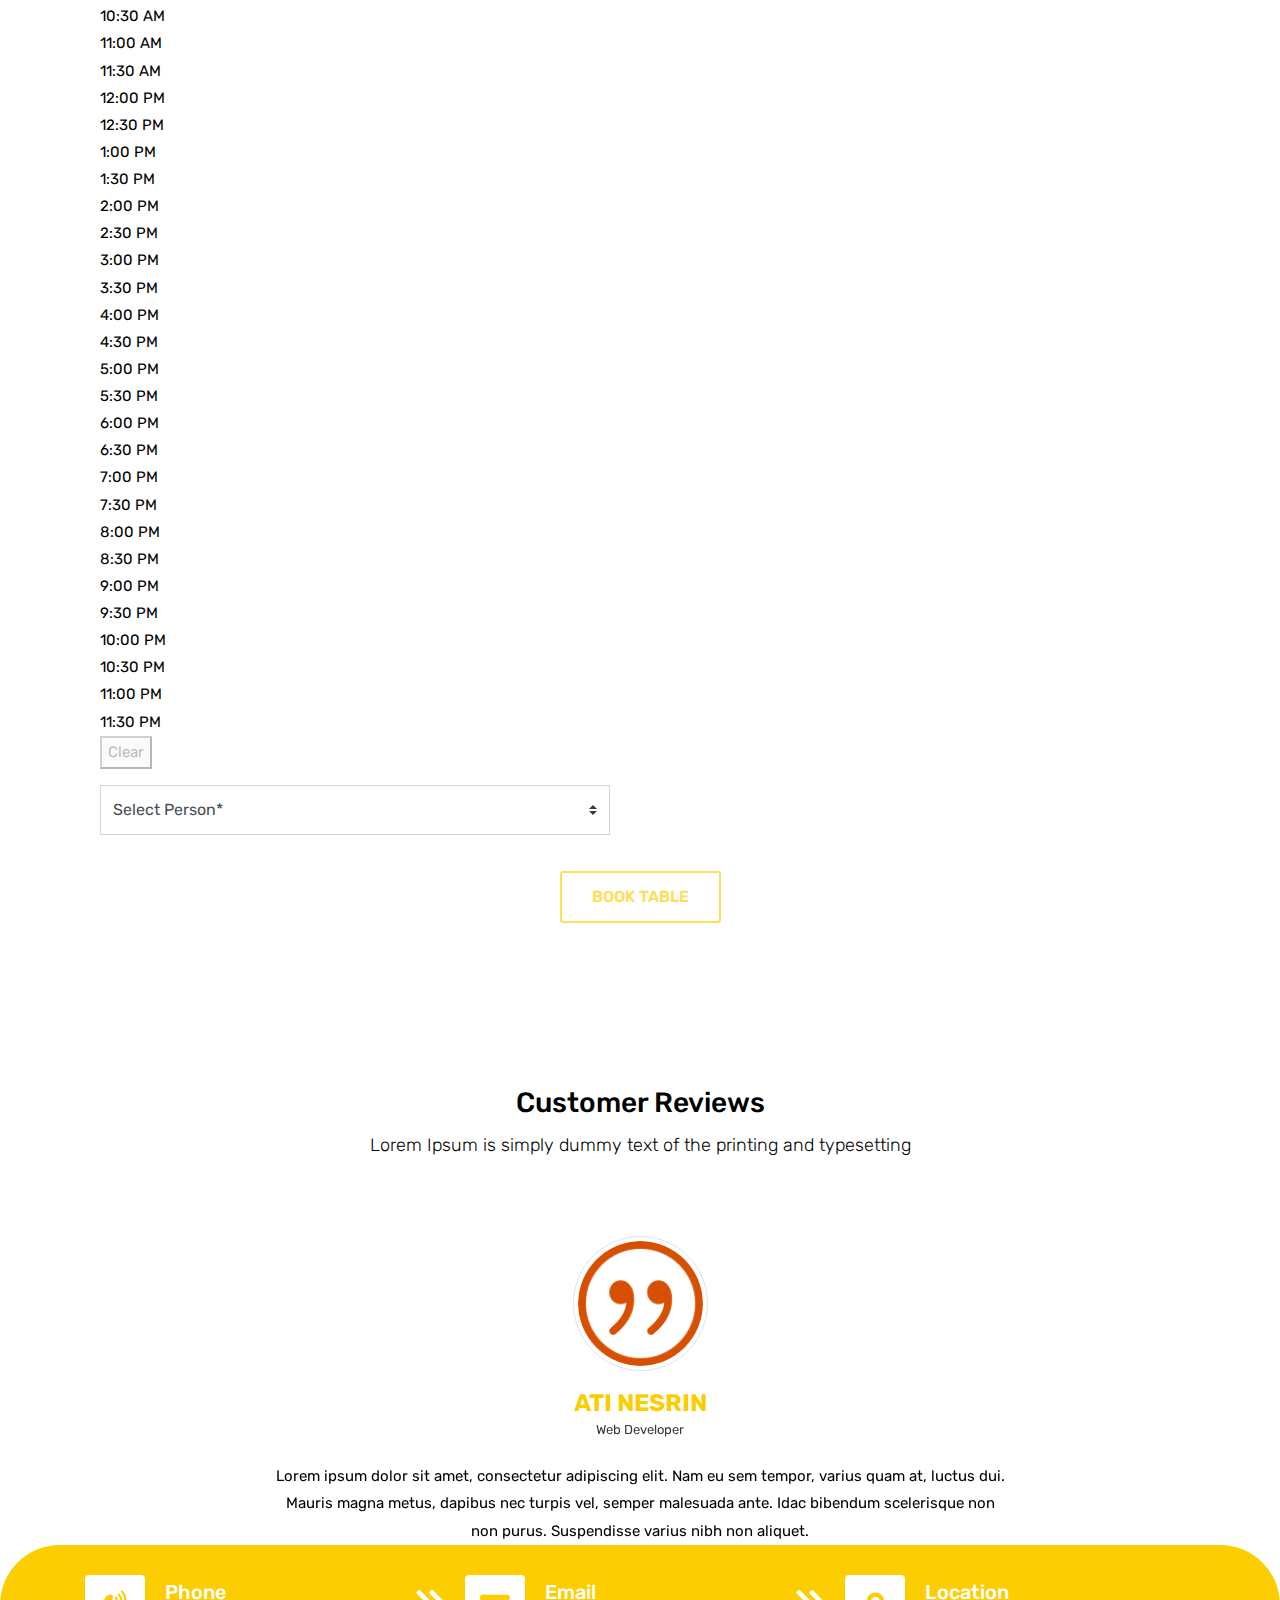
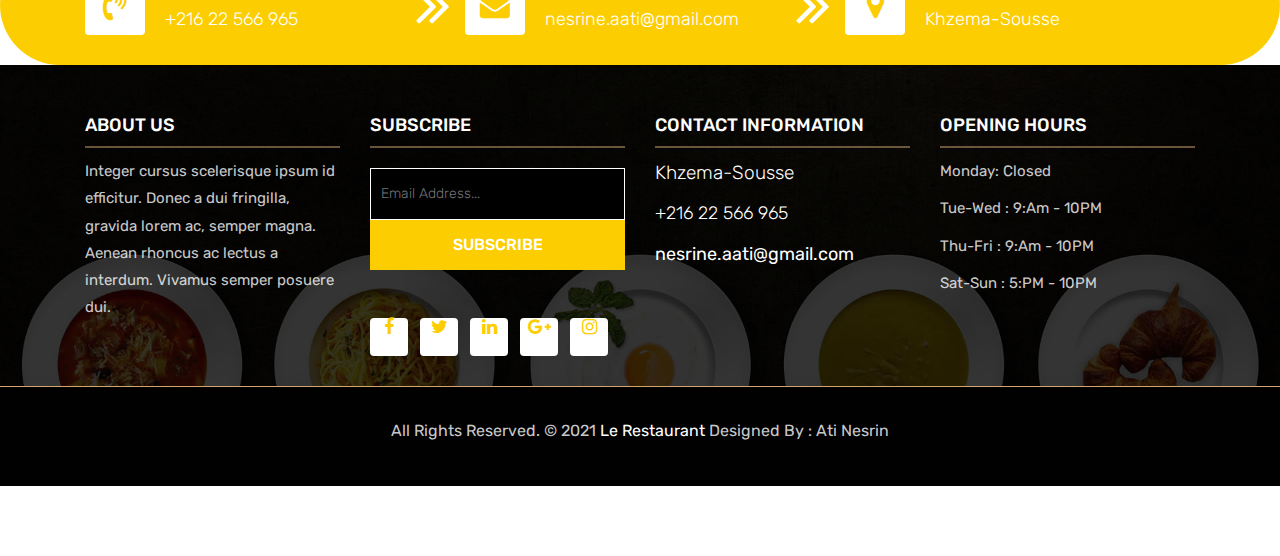
<file: reservation.html>
<html lang="en">
<head>
	<meta charset="utf-8">
    <meta http-equiv="X-UA-Compatible" content="IE=edge">   
   
    <!-- Mobile Metas -->
    <meta name="viewport" content="width=device-width, initial-scale=1">
 
     <!-- Site Metas -->
	<title>Le Restaurant</title>  
    <meta name="keywords" content="">
    <meta name="description" content="">
    <meta name="author" content="">

    <!-- Site Icons -->
    <link rel="shortcut icon" href="images/logo1.png" type="image/logo">
    <link rel="apple-touch-icon" href="images/apple-touch-icon.png">

    <!-- Bootstrap CSS -->
    <link rel="stylesheet" href="css/bootstrap.min.css">    
	<!-- Site CSS -->
    <link rel="stylesheet" href="css/style.css">    
    <!-- Responsive CSS -->
    <link rel="stylesheet" href="css/responsive.css">
    <!-- Custom CSS -->
    <link rel="stylesheet" href="css/custom.css">
</head>

<body>
	<!-- Start header -->
	<header class="top-navbar">
		<nav class="navbar navbar-expand-lg navbar-light bg-light">
			<div class="container">
				<a class="navbar-brand" href="index.html">
					<img src="images/logo1.png" alt="" />
				</a>
				<button class="navbar-toggler" type="button" data-toggle="collapse" data-target="#navbars-rs-food" aria-controls="navbars-rs-food" aria-expanded="false" aria-label="Toggle navigation">
				  <span class="navbar-toggler-icon"></span>
				</button>
				<div class="collapse navbar-collapse" id="navbars-rs-food">
					<ul class="navbar-nav ml-auto">
						<li class="nav-item"><a class="nav-link" href="index.html">Home</a></li>
						<li class="nav-item"><a class="nav-link" href="menu.html">Menu</a></li>
						<li class="nav-item"><a class="nav-link" href="about.html">About</a></li>
						<li class="nav-item active dropdown">
							<a class="nav-link dropdown-toggle" href="#" id="dropdown-a" data-toggle="dropdown">Pages</a>
							<div class="dropdown-menu" aria-labelledby="dropdown-a">
								<a class="dropdown-item" href="reservation.html">Reservation</a>
								<a class="dropdown-item" href="stuff.html">Stuff</a>
								<a class="dropdown-item" href="gallery.html">Gallery</a>
							</div>
						</li>
						<li class="nav-item dropdown">
							<a class="nav-link dropdown-toggle" href="#" id="dropdown-a" data-toggle="dropdown">Blog</a>
							<div class="dropdown-menu" aria-labelledby="dropdown-a">
								<a class="dropdown-item" href="blog.html">blog</a>
								<a class="dropdown-item" href="blog-details.html">blog Single</a>
							</div>
						</li>
						<li class="nav-item"><a class="nav-link" href="contact.html">Contact</a></li>
					</ul>
				</div>
			</div>
		</nav>
	</header>
	<!-- End header -->
	
	<!-- Start All Pages -->
	<div class="all-page-title page-breadcrumb">
		<div class="container text-center">
			<div class="row">
				<div class="col-lg-12">
					<h1>Reservation</h1>
				</div>
			</div>
		</div>
	</div>
	<!-- End All Pages -->
	
	<!-- Start Reservation -->
	<div class="reservation-box">
		<div class="container">
			<div class="row">
				<div class="col-lg-12">
					<div class="heading-title text-center">
						<h2>Reservation</h2>
						<p>Lorem Ipsum is simply dummy text of the printing and typesetting</p>
					</div>
				</div>
			</div>
			<div class="row">
				<div class="col-lg-12 col-sm-12 col-xs-12">
					<div class="contact-block">
						<form id="contactForm">
							<div class="row">
								<div class="col-md-6">
									<h3>Book a table</h3>
									<div class="col-md-12">
										<div class="form-group">
											<input id="input_date" class="datepicker picker__input form-control" name="date" type="text" value="" equired data-error="Please enter Date">
											<div class="help-block with-errors"></div>
										</div>                                 
									</div>
									<div class="col-md-12">
										<div class="form-group">
											<input id="input_time" class="time form-control picker__input" required data-error="Please enter time">
											<div class="help-block with-errors"></div>
										</div>                                 
									</div>
									<div class="col-md-12">
										<div class="form-group">
											<select class="custom-select d-block form-control" id="person" required data-error="Please select Person">
											  <option disabled selected>Select Person*</option>
											  <option value="1">1</option>
											  <option value="2">2</option>
											  <option value="3">3</option>
											  <option value="4">4</option>
											  <option value="5">5</option>
											  <option value="6">6</option>
											  <option value="7">7</option>
											</select>
											<div class="help-block with-errors"></div>
										</div> 
									</div>
								</div>
								<div class="col-md-6">
									<h3>Contact Details</h3>
									<div class="col-md-12">
										<div class="form-group">
											<input type="text" class="form-control" id="name" name="name" placeholder="Your Name" required data-error="Please enter your name">
											<div class="help-block with-errors"></div>
										</div>                                 
									</div>
									<div class="col-md-12">
										<div class="form-group">
											<input type="text" placeholder="Your Email" id="email" class="form-control" name="email" required data-error="Please enter your email">
											<div class="help-block with-errors"></div>
										</div> 
									</div>
									<div class="col-md-12">
										<div class="form-group">
											<input type="text" placeholder="Your Numbar" id="phone" class="form-control" name="phone" required data-error="Please enter your Numbar">
											<div class="help-block with-errors"></div>
										</div> 
									</div>
								</div>
								<div class="col-md-12">
									<div class="submit-button text-center">
										<button class="btn btn-common" id="submit" type="submit">Book Table</button>
										<div id="msgSubmit" class="h3 text-center hidden"></div> 
										<div class="clearfix"></div> 
									</div>
								</div>
							</div>            
						</form>
					</div>
				</div>
			</div>
		</div>
	</div>
	<!-- End Reservation -->
	
	<!-- Start Customer Reviews -->
	<div class="customer-reviews-box">
		<div class="container">
			<div class="row">
				<div class="col-lg-12">
					<div class="heading-title text-center">
						<h2>Customer Reviews</h2>
						<p>Lorem Ipsum is simply dummy text of the printing and typesetting</p>
					</div>
				</div>
			</div>
			<div class="row">
				<div class="col-md-8 mr-auto ml-auto text-center">
					<div id="reviews" class="carousel slide" data-ride="carousel">
						<div class="carousel-inner mt-4">
							<div class="carousel-item text-center active">
								<div class="img-box p-1 border rounded-circle m-auto">
									<img class="d-block w-100 rounded-circle" src="images/quotations-button.png" alt="">
								</div>
								<h5 class="mt-4 mb-0"><strong class="text-warning text-uppercase">Ati Nesrin</strong></h5>
								<h6 class="text-dark m-0">Web Developer</h6>
								<p class="m-0 pt-3">Lorem ipsum dolor sit amet, consectetur adipiscing elit. Nam eu sem tempor, varius quam at, luctus dui. Mauris magna metus, dapibus nec turpis vel, semper malesuada ante. Idac bibendum scelerisque non non purus. Suspendisse varius nibh non aliquet.</p>
							</div>
							<div class="carousel-item text-center">
								<div class="img-box p-1 border rounded-circle m-auto">
									<img class="d-block w-100 rounded-circle" src="images/quotations-button.png" alt="">
								</div>
							</div>
                    </div>
				</div>
			</div>
		</div>
	</div>
	<!-- End Customer Reviews -->
	
	<!-- Start Contact info -->
	<div class="contact-imfo-box">
		<div class="container">
			<div class="row">
				<div class="col-md-4 arrow-right">
					<i class="fa fa-volume-control-phone"></i>
					<div class="overflow-hidden">
						<h4>Phone</h4>
						<p class="lead">
							+216 22 566 965
						</p>
					</div>
				</div>
				<div class="col-md-4 arrow-right">
					<i class="fa fa-envelope"></i>
					<div class="overflow-hidden">
						<h4>Email</h4>
						<p class="lead">
							nesrine.aati@gmail.com
						</p>
					</div>
				</div>
				<div class="col-md-4">
					<i class="fa fa-map-marker"></i>
					<div class="overflow-hidden">
						<h4>Location</h4>
						<p class="lead">
							Khzema-Sousse
						</p>
					</div>
				</div>
			</div>
		</div>
	</div>
	<!-- End Contact info -->
	
<!-- Start Footer -->
<footer class="footer-area bg-f">
	<div class="container">
		<div class="row">
			<div class="col-lg-3 col-md-6">
				<h3>About Us</h3>
				<p>Integer cursus scelerisque ipsum id efficitur. Donec a dui fringilla, gravida lorem ac, semper magna. Aenean rhoncus ac lectus a interdum. Vivamus semper posuere dui.</p>
			</div>
			<div class="col-lg-3 col-md-6">
				<h3>Subscribe</h3>
				<div class="subscribe_form">
					<form class="subscribe_form">
						<input name="EMAIL" id="subs-email" class="form_input" placeholder="Email Address..." type="email">
						<button type="submit" class="submit">SUBSCRIBE</button>
						<div class="clearfix"></div>
					</form>
				</div>
				<ul class="list-inline f-social">
					<li class="list-inline-item"><a href="#"><i class="fa fa-facebook" aria-hidden="true"></i></a></li>
					<li class="list-inline-item"><a href="#"><i class="fa fa-twitter" aria-hidden="true"></i></a></li>
					<li class="list-inline-item"><a href="#"><i class="fa fa-linkedin" aria-hidden="true"></i></a></li>
					<li class="list-inline-item"><a href="#"><i class="fa fa-google-plus" aria-hidden="true"></i></a></li>
					<li class="list-inline-item"><a href="#"><i class="fa fa-instagram" aria-hidden="true"></i></a></li>
				</ul>
			</div>
			<div class="col-lg-3 col-md-6">
				<h3>Contact information</h3>
				<p class="lead">Khzema-Sousse</p>
				<p class="lead"><a href="#">+216 22 566 965</a></p>
				<p><a href="#"> nesrine.aati@gmail.com</a></p>
			</div>
			<div class="col-lg-3 col-md-6">
				<h3>Opening hours</h3>
				<p><span class="text-color">Monday: </span>Closed</p>
				<p><span class="text-color">Tue-Wed :</span> 9:Am - 10PM</p>
				<p><span class="text-color">Thu-Fri :</span> 9:Am - 10PM</p>
				<p><span class="text-color">Sat-Sun :</span> 5:PM - 10PM</p>
			</div>
		</div>
	</div>
	
	<div class="copyright">
		<div class="container">
			<div class="row">
				<div class="col-lg-12">
					<p class="company-name">All Rights Reserved. &copy; 2021 <a href="index.html">Le Restaurant</a> Designed By : Ati Nesrin </p>
				</div>
			</div>
		</div>
	</div>
	
</footer>
<!-- End Footer -->
	
	<a href="#" id="back-to-top" title="Back to top" style="display: none;"><i class="fa fa-paper-plane-o" aria-hidden="true"></i></a>

	<!-- ALL JS FILES -->
	<script src="js/jquery-3.2.1.min.js"></script>
	<script src="js/popper.min.js"></script>
	<script src="js/bootstrap.min.js"></script>
    <!-- ALL PLUGINS -->
	<script src="js/jquery.superslides.min.js"></script>
	<script src="js/images-loded.min.js"></script>
	<script src="js/isotope.min.js"></script>
	<script src="js/baguetteBox.min.js"></script>
	<script src="js/picker.js"></script>
	<script src="js/picker.date.js"></script>
	<script src="js/picker.time.js"></script>
	<script src="js/legacy.js"></script>
	<script src="js/form-validator.min.js"></script>
    <script src="js/contact-form-script.js"></script>
    <script src="js/custom.js"></script>
</body>
</html>
</file>
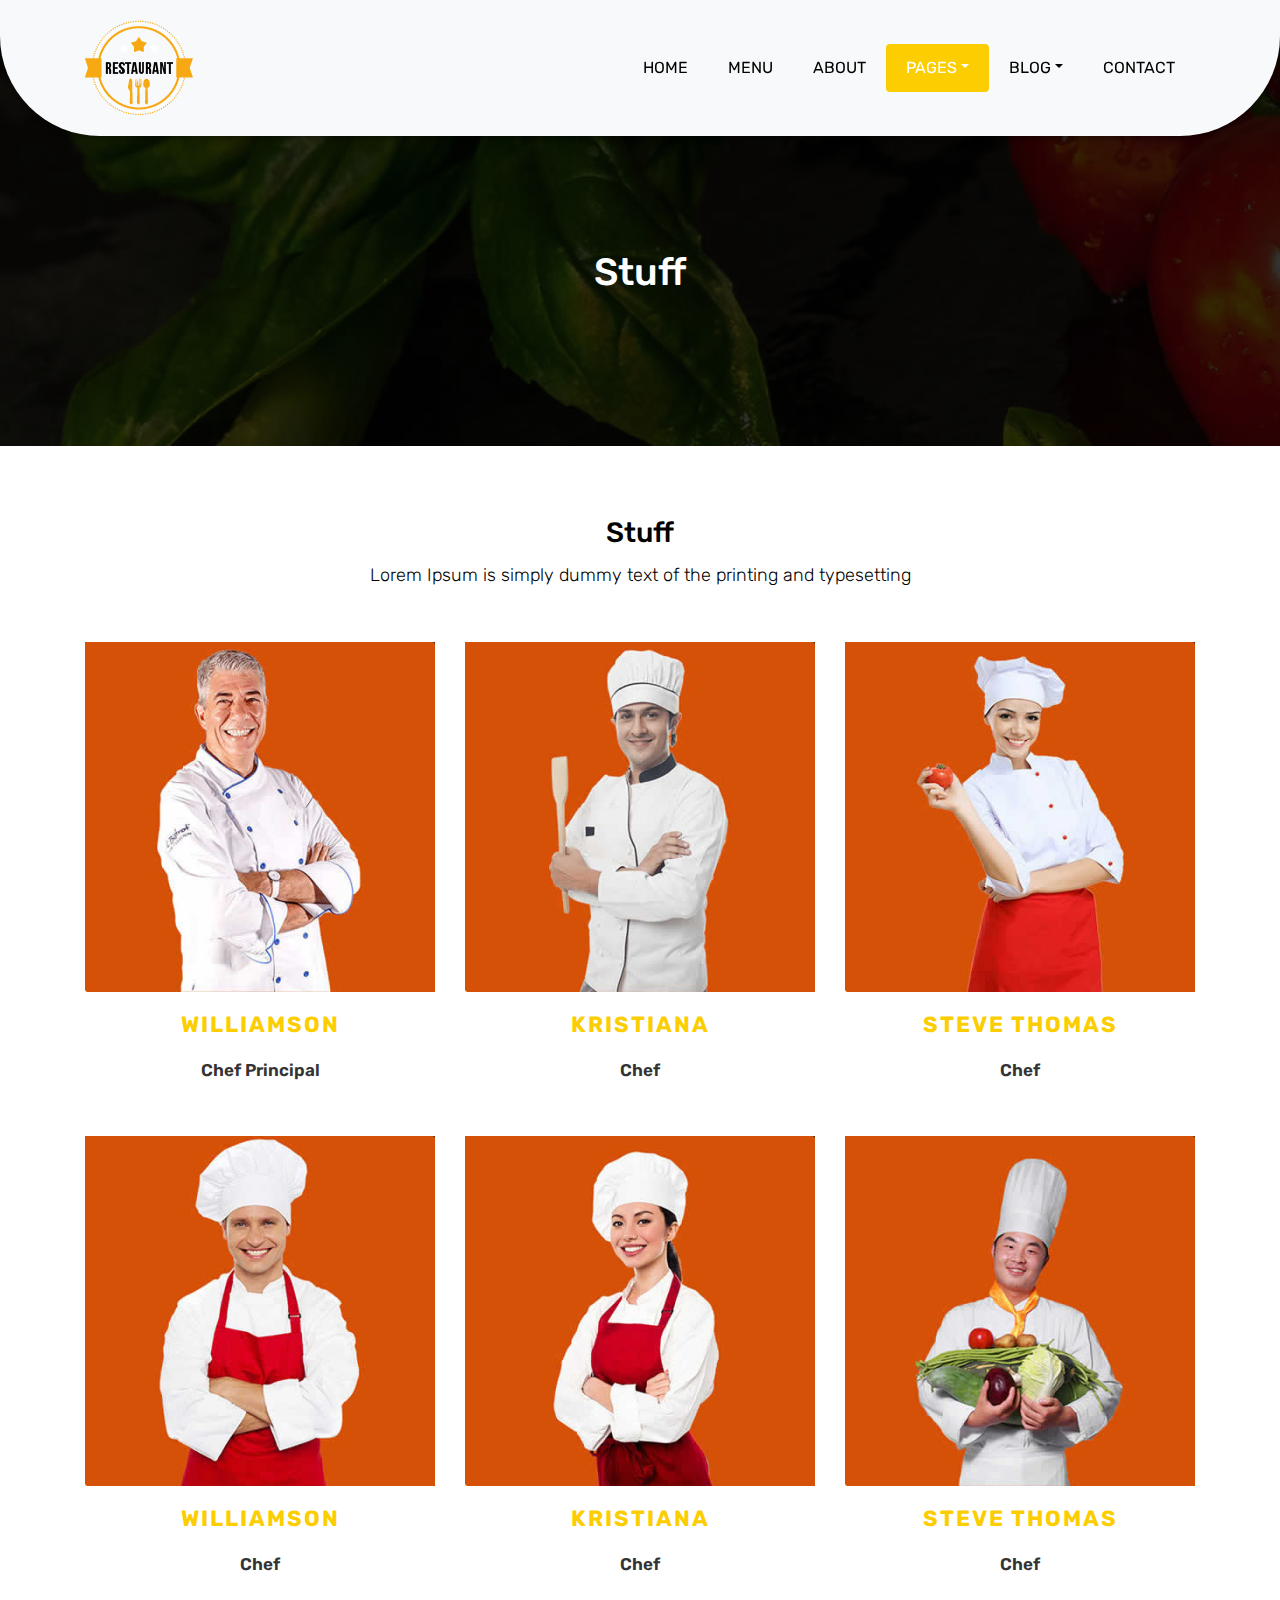
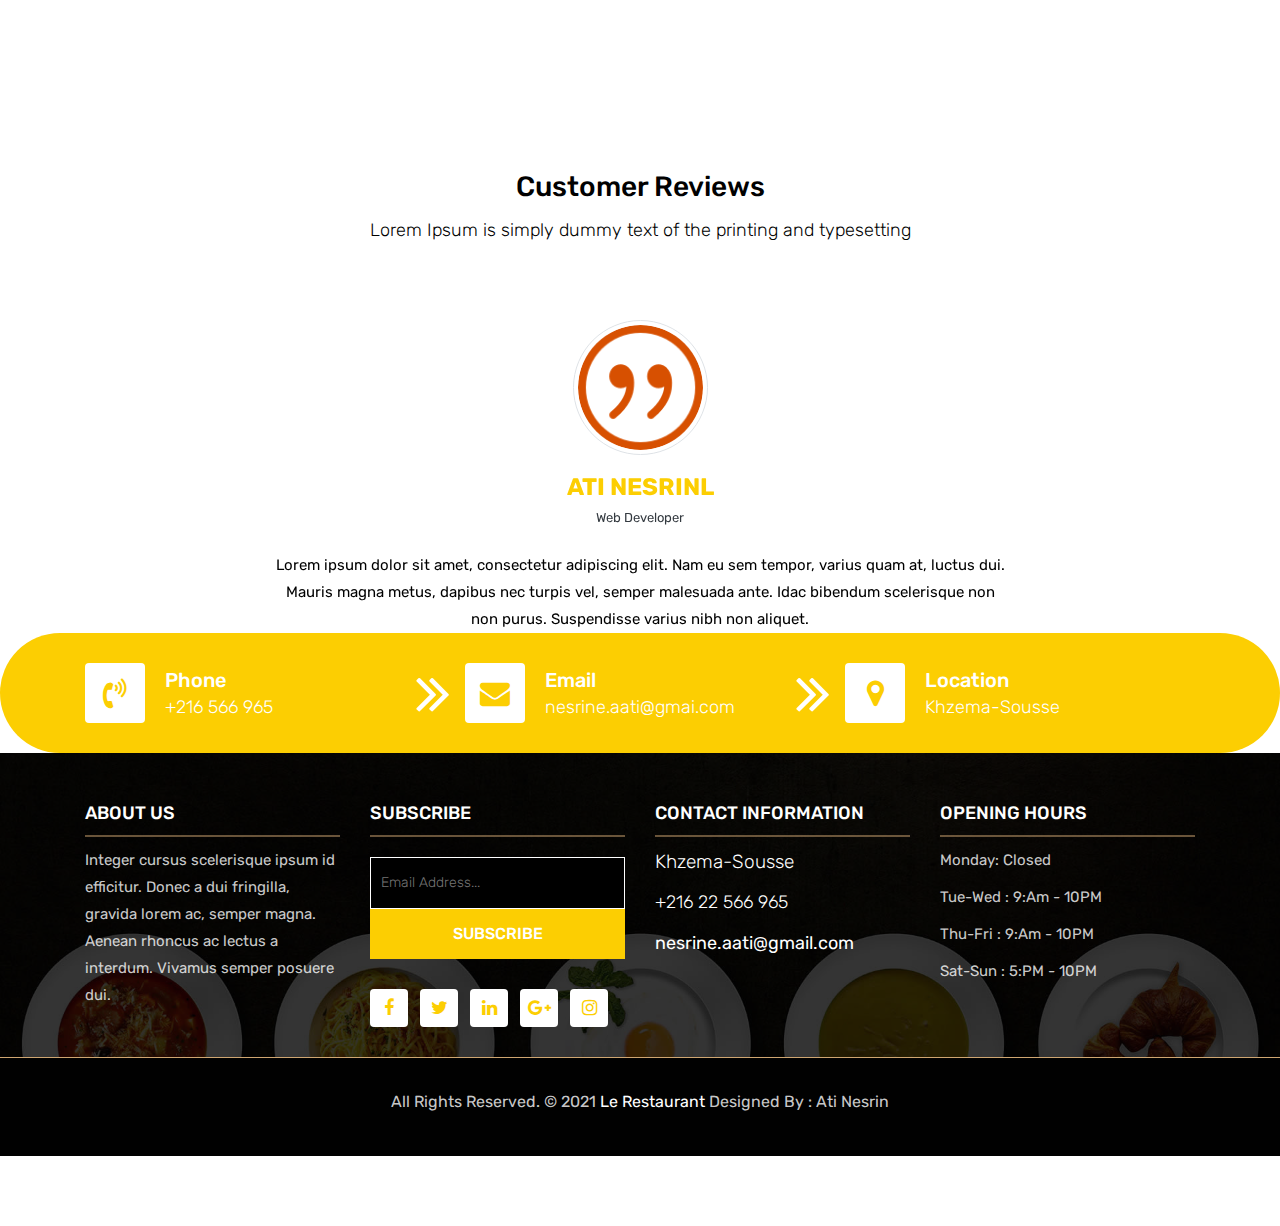
<file: stuff.html>
<!DOCTYPE html>
<html lang="en">
<head>
	<meta charset="utf-8">
    <meta http-equiv="X-UA-Compatible" content="IE=edge">   
   
    <!-- Mobile Metas -->
    <meta name="viewport" content="width=device-width, initial-scale=1">
 
     <!-- Site Metas -->
    <title>Le Restaurant</title>  
    <meta name="keywords" content="">
    <meta name="description" content="">
    <meta name="author" content="">

    <!-- Site Icons -->
    <link rel="shortcut icon" href="images/logo1.png" type="image/logo">
    <link rel="apple-touch-icon" href="images/apple-touch-icon.png">

    <!-- Bootstrap CSS -->
    <link rel="stylesheet" href="css/bootstrap.min.css">    
	<!-- Site CSS -->
    <link rel="stylesheet" href="css/style.css">    
    <!-- Responsive CSS -->
    <link rel="stylesheet" href="css/responsive.css">
    <!-- Custom CSS -->
    <link rel="stylesheet" href="css/custom.css">
</head>

<body>
	<!-- Start header -->
	<header class="top-navbar">
		<nav class="navbar navbar-expand-lg navbar-light bg-light">
			<div class="container">
				<a class="navbar-brand" href="index.html">
					<img src="images/logo1.png" alt="" />
				</a>
				<button class="navbar-toggler" type="button" data-toggle="collapse" data-target="#navbars-rs-food" aria-controls="navbars-rs-food" aria-expanded="false" aria-label="Toggle navigation">
				  <span class="navbar-toggler-icon"></span>
				</button>
				<div class="collapse navbar-collapse" id="navbars-rs-food">
					<ul class="navbar-nav ml-auto">
						<li class="nav-item"><a class="nav-link" href="index.html">Home</a></li>
						<li class="nav-item"><a class="nav-link" href="menu.html">Menu</a></li>
						<li class="nav-item"><a class="nav-link" href="about.html">About</a></li>
						<li class="nav-item active dropdown">
							<a class="nav-link dropdown-toggle" href="#" id="dropdown-a" data-toggle="dropdown">Pages</a>
							<div class="dropdown-menu" aria-labelledby="dropdown-a">
								<a class="dropdown-item" href="reservation.html">Reservation</a>
								<a class="dropdown-item" href="stuff.html">Stuff</a>
								<a class="dropdown-item" href="gallery.html">Gallery</a>
							</div>
						</li>
						<li class="nav-item dropdown">
							<a class="nav-link dropdown-toggle" href="#" id="dropdown-a" data-toggle="dropdown">Blog</a>
							<div class="dropdown-menu" aria-labelledby="dropdown-a">
								<a class="dropdown-item" href="blog.html">blog</a>
								<a class="dropdown-item" href="blog-details.html">blog Single</a>
							</div>
						</li>
						<li class="nav-item"><a class="nav-link" href="contact.html">Contact</a></li>
					</ul>
				</div>
			</div>
		</nav>
	</header>
	<!-- End header -->
	
	<!-- Start All Pages -->
	<div class="all-page-title page-breadcrumb">
		<div class="container text-center">
			<div class="row">
				<div class="col-lg-12">
					<h1>Stuff</h1>
				</div>
			</div>
		</div>
	</div>
	<!-- End All Pages -->
	
	<!-- Start Stuff -->
	<div class="stuff-box">
		<div class="container">
			<div class="row">
				<div class="col-lg-12">
					<div class="heading-title text-center">
						<h2>Stuff</h2>
						<p>Lorem Ipsum is simply dummy text of the printing and typesetting</p>
					</div>
				</div>
			</div>
			<div class="row">
                <div class="col-md-4 col-sm-6">
                    <div class="our-team">
                        <div class="pic">
                            <img src="images/stuff-img-01.jpg">
                            <ul class="social">
                                <li><a href="#" class="fa fa-facebook"></a></li>
                                <li><a href="#" class="fa fa-google-plus"></a></li>
                                <li><a href="#" class="fa fa-instagram"></a></li>
                                <li><a href="#" class="fa fa-linkedin"></a></li>
                            </ul>
                        </div>
                        <div class="team-content">
                            <h3 class="title">Williamson</h3>
                            <span class="post">Chef Principal</span>
                        </div>
                    </div>
                </div>

                <div class="col-md-4 col-sm-6">
                    <div class="our-team">
                        <div class="pic">
                            <img src="images/stuff-img-02.jpg">
                            <ul class="social">
                                <li><a href="#" class="fa fa-facebook"></a></li>
                                <li><a href="#" class="fa fa-google-plus"></a></li>
                                <li><a href="#" class="fa fa-instagram"></a></li>
                                <li><a href="#" class="fa fa-linkedin"></a></li>
                            </ul>
                        </div>
                        <div class="team-content">
                            <h3 class="title">Kristiana</h3>
                            <span class="post">Chef</span>
                        </div>
                    </div>
                </div>

                <div class="col-md-4 col-sm-6">
                    <div class="our-team">
                        <div class="pic">
                            <img src="images/stuff-img-03.jpg">
                            <ul class="social">
                                <li><a href="#" class="fa fa-facebook"></a></li>
                                <li><a href="#" class="fa fa-google-plus"></a></li>
                                <li><a href="#" class="fa fa-instagram"></a></li>
                                <li><a href="#" class="fa fa-linkedin"></a></li>
                            </ul>
                        </div>
                        <div class="team-content">
                            <h3 class="title">Steve Thomas</h3>
                            <span class="post">Chef</span>
                        </div>
                    </div>
                </div>
				
				<div class="col-md-4 col-sm-6">
                    <div class="our-team">
                        <div class="pic">
                            <img src="images/stuff-img-04.jpg">
                            <ul class="social">
                                <li><a href="#" class="fa fa-facebook"></a></li>
                                <li><a href="#" class="fa fa-google-plus"></a></li>
                                <li><a href="#" class="fa fa-instagram"></a></li>
                                <li><a href="#" class="fa fa-linkedin"></a></li>
                            </ul>
                        </div>
                        <div class="team-content">
                            <h3 class="title">Williamson</h3>
                            <span class="post">Chef</span>
                        </div>
                    </div>
                </div>

                <div class="col-md-4 col-sm-6">
                    <div class="our-team">
                        <div class="pic">
                            <img src="images/stuff-img-05.jpg">
                            <ul class="social">
                                <li><a href="#" class="fa fa-facebook"></a></li>
                                <li><a href="#" class="fa fa-google-plus"></a></li>
                                <li><a href="#" class="fa fa-instagram"></a></li>
                                <li><a href="#" class="fa fa-linkedin"></a></li>
                            </ul>
                        </div>
                        <div class="team-content">
                            <h3 class="title">Kristiana</h3>
                            <span class="post">Chef</span>
                        </div>
                    </div>
                </div>

                <div class="col-md-4 col-sm-6">
                    <div class="our-team">
                        <div class="pic">
                            <img src="images/stuff-img-06.jpg">
                            <ul class="social">
                                <li><a href="#" class="fa fa-facebook"></a></li>
                                <li><a href="#" class="fa fa-google-plus"></a></li>
                                <li><a href="#" class="fa fa-instagram"></a></li>
                                <li><a href="#" class="fa fa-linkedin"></a></li>
                            </ul>
                        </div>
                        <div class="team-content">
                            <h3 class="title">Steve Thomas</h3>
                            <span class="post">Chef</span>
                        </div>
                    </div>
                </div>
            </div>
		</div>
	</div>
	<!-- End Stuff -->
	
	<!-- Start Customer Reviews -->
	<div class="customer-reviews-box">
		<div class="container">
			<div class="row">
				<div class="col-lg-12">
					<div class="heading-title text-center">
						<h2>Customer Reviews</h2>
						<p>Lorem Ipsum is simply dummy text of the printing and typesetting</p>
					</div>
				</div>
			</div>
			<div class="row">
				<div class="col-md-8 mr-auto ml-auto text-center">
					<div id="reviews" class="carousel slide" data-ride="carousel">
						<div class="carousel-inner mt-4">
							<div class="carousel-item text-center active">
								<div class="img-box p-1 border rounded-circle m-auto">
									<img class="d-block w-100 rounded-circle" src="images/quotations-button.png" alt="">
								</div>
								<h5 class="mt-4 mb-0"><strong class="text-warning text-uppercase">Ati Nesrinl</strong></h5>
								<h6 class="text-dark m-0">Web Developer</h6>
								<p class="m-0 pt-3">Lorem ipsum dolor sit amet, consectetur adipiscing elit. Nam eu sem tempor, varius quam at, luctus dui. Mauris magna metus, dapibus nec turpis vel, semper malesuada ante. Idac bibendum scelerisque non non purus. Suspendisse varius nibh non aliquet.</p>
							</div>
							<div class="carousel-item text-center">
								<div class="img-box p-1 border rounded-circle m-auto">
									<img class="d-block w-100 rounded-circle" src="images/quotations-button.png" alt="">
								</div>
							<div class="carousel-item text-center">
								<div class="img-box p-1 border rounded-circle m-auto">
									<img class="d-block w-100 rounded-circle" src="images/quotations-button.png" alt="">
								</div>
								<h5 class="mt-4 mb-0"><strong class="text-warning text-uppercase">Daniel vebar</strong></h5>
								<h6 class="text-dark m-0">Seo Analyst</h6>
								<p class="m-0 pt-3">Lorem ipsum dolor sit amet, consectetur adipiscing elit. Nam eu sem tempor, varius quam at, luctus dui. Mauris magna metus, dapibus nec turpis vel, semper malesuada ante. Idac bibendum scelerisque non non purus. Suspendisse varius nibh non aliquet.</p>
							</div>
						</div>
						<a class="carousel-control-prev" href="#reviews" role="button" data-slide="prev">
							<i class="fa fa-angle-left" aria-hidden="true"></i>
							<span class="sr-only">Previous</span>
						</a>
						<a class="carousel-control-next" href="#reviews" role="button" data-slide="next">
							<i class="fa fa-angle-right" aria-hidden="true"></i>
							<span class="sr-only">Next</span>
						</a>
                    </div>
				</div>
			</div>
		</div>
	</div>
	<!-- End Customer Reviews -->
	
	<!-- Start Contact info -->
	<div class="contact-imfo-box">
		<div class="container">
			<div class="row">
				<div class="col-md-4 arrow-right">
					<i class="fa fa-volume-control-phone"></i>
					<div class="overflow-hidden">
						<h4>Phone</h4>
						<p class="lead">
							+216 566 965
						</p>
					</div>
				</div>
				<div class="col-md-4 arrow-right">
					<i class="fa fa-envelope"></i>
					<div class="overflow-hidden">
						<h4>Email</h4>
						<p class="lead">
							nesrine.aati@gmai.com
						</p>
					</div>
				</div>
				<div class="col-md-4">
					<i class="fa fa-map-marker"></i>
					<div class="overflow-hidden">
						<h4>Location</h4>
						<p class="lead">
							Khzema-Sousse
						</p>
					</div>
				</div>
			</div>
		</div>
	</div>
	<!-- End Contact info -->
	
	<!-- Start Footer -->
	<footer class="footer-area bg-f">
		<div class="container">
			<div class="row">
				<div class="col-lg-3 col-md-6">
					<h3>About Us</h3>
					<p>Integer cursus scelerisque ipsum id efficitur. Donec a dui fringilla, gravida lorem ac, semper magna. Aenean rhoncus ac lectus a interdum. Vivamus semper posuere dui.</p>
				</div>
				<div class="col-lg-3 col-md-6">
					<h3>Subscribe</h3>
					<div class="subscribe_form">
						<form class="subscribe_form">
							<input name="EMAIL" id="subs-email" class="form_input" placeholder="Email Address..." type="email">
							<button type="submit" class="submit">SUBSCRIBE</button>
							<div class="clearfix"></div>
						</form>
					</div>
					<ul class="list-inline f-social">
						<li class="list-inline-item"><a href="#"><i class="fa fa-facebook" aria-hidden="true"></i></a></li>
						<li class="list-inline-item"><a href="#"><i class="fa fa-twitter" aria-hidden="true"></i></a></li>
						<li class="list-inline-item"><a href="#"><i class="fa fa-linkedin" aria-hidden="true"></i></a></li>
						<li class="list-inline-item"><a href="#"><i class="fa fa-google-plus" aria-hidden="true"></i></a></li>
						<li class="list-inline-item"><a href="#"><i class="fa fa-instagram" aria-hidden="true"></i></a></li>
					</ul>
				</div>
				<div class="col-lg-3 col-md-6">
					<h3>Contact information</h3>
					<p class="lead">Khzema-Sousse</p>
					<p class="lead"><a href="#">+216 22 566 965</a></p>
					<p><a href="#"> nesrine.aati@gmail.com</a></p>
				</div>
				<div class="col-lg-3 col-md-6">
					<h3>Opening hours</h3>
					<p><span class="text-color">Monday: </span>Closed</p>
					<p><span class="text-color">Tue-Wed :</span> 9:Am - 10PM</p>
					<p><span class="text-color">Thu-Fri :</span> 9:Am - 10PM</p>
					<p><span class="text-color">Sat-Sun :</span> 5:PM - 10PM</p>
				</div>
			</div>
		</div>
		
		<div class="copyright">
			<div class="container">
				<div class="row">
					<div class="col-lg-12">
						<p class="company-name">All Rights Reserved. &copy; 2021 <a href="index.html">Le Restaurant</a> Designed By : Ati Nesrin </p>
					</div>
				</div>
			</div>
		</div>
		
	</footer>
	<!-- End Footer -->
	
	<a href="#" id="back-to-top" title="Back to top" style="display: none;"><i class="fa fa-paper-plane-o" aria-hidden="true"></i></a>

	<!-- ALL JS FILES -->
	<script src="js/jquery-3.2.1.min.js"></script>
	<script src="js/popper.min.js"></script>
	<script src="js/bootstrap.min.js"></script>
    <!-- ALL PLUGINS -->
	<script src="js/jquery.superslides.min.js"></script>
	<script src="js/images-loded.min.js"></script>
	<script src="js/isotope.min.js"></script>
	<script src="js/baguetteBox.min.js"></script>
	<script src="js/form-validator.min.js"></script>
    <script src="js/contact-form-script.js"></script>
    <script src="js/custom.js"></script>
</body>
</html>
</file>
<file: css/style.css>
/*------------------------------------------------------------------
    IMPORT FONTS
-------------------------------------------------------------------*/

@import url('https://fonts.googleapis.com/css?family=Rubik:300,400,500,700,900');

/*------------------------------------------------------------------
    IMPORT FILES
-------------------------------------------------------------------*/

@import url(animate.css);
@import url(font-awesome.min.css);
@import url(superslides.css);
@import url(baguetteBox.min.css);

/*------------------------------------------------------------------
    SKELETON
-------------------------------------------------------------------*/

body {
    color: #000000;
    font-size: 15px;
    font-family: 'Rubik', sans-serif;
    line-height: 1.80857;
}


a {
    color: #1f1f1f;
    text-decoration: none !important;
    outline: none !important;
    -webkit-transition: all .3s ease-in-out;
    -moz-transition: all .3s ease-in-out;
    -ms-transition: all .3s ease-in-out;
    -o-transition: all .3s ease-in-out;
    transition: all .3s ease-in-out;
}

h1,
h2,
h3,
h4,
h5,
h6 {
    letter-spacing: 0;
    font-weight: normal;
    position: relative;
    padding: 0 0 10px 0;
    font-weight: normal;
    line-height: 120% !important;
    color: #1f1f1f;
    margin: 0
}

h1 {
    font-size: 24px
}

h2 {
    font-size: 22px
}

h3 {
    font-size: 18px
}

h4 {
    font-size: 16px
}

h5 {
    font-size: 14px
}

h6 {
    font-size: 13px
}

h1 a,
h2 a,
h3 a,
h4 a,
h5 a,
h6 a {
    color: #212121;
    text-decoration: none!important;
    opacity: 1
}

h1 a:hover,
h2 a:hover,
h3 a:hover,
h4 a:hover,
h5 a:hover,
h6 a:hover {
    opacity: .8
}

a {
    color: #1f1f1f;
    text-decoration: none;
    outline: none;
}

a,
.btn {
    text-decoration: none !important;
    outline: none !important;
    -webkit-transition: all .3s ease-in-out;
    -moz-transition: all .3s ease-in-out;
    -ms-transition: all .3s ease-in-out;
    -o-transition: all .3s ease-in-out;
    transition: all .3s ease-in-out;
}

.btn-custom {
    margin-top: 20px;
    background-color: transparent !important;
    border: 2px solid #ddd;
    padding: 12px 40px;
    font-size: 16px;
}

.lead {
    font-size: 18px;
    line-height: 30px;
    color: #767676;
    margin: 0;
    padding: 0;
}

blockquote {
    margin: 20px 0 20px;
    padding: 30px;
}

ul, li, ol{
	list-style: none;
	margin: 0px;
	padding: 0px;
}
button:focus{
	outline: none;
}

.form-control::-moz-placeholder {
    color: #2a2a2a;
    opacity: 1;
}



/*------------------------------------------------------------------
    HEADER
-------------------------------------------------------------------*/
.top-navbar{
	position: relative;
	z-index: 10;
}

.top-navbar .navbar{
	padding: 15px 0px;
	position: fixed;
	width: 100%;
	border-radius: 0px 0px 100px 100px;
	transition: height .3s ease-out, background .3s ease-out, box-shadow .3s ease-out;
	-webkit-transform: translate3d(0, 0, 0);
	transform: translate3d(0, 0, 0);
	-webkit-box-shadow: 0 8px 6px -6px rgba(0, 0, 0, 0.4);
	box-shadow: 0 8px 6px -6px rgba(0, 0, 0, 0.4);
	z-index: 100;
}

.top-navbar .navbar-light .navbar-nav .nav-link{
	color: #010101;
	font-size: 16px;
	padding: 10px 20px;
	border-radius: 4px;
	text-transform: uppercase;
}

.top-navbar .navbar-light .navbar-nav .nav-item .nav-link:hover{
	background: #fcce02;
	color: #ffffff;
}
.top-navbar .navbar-light .navbar-nav .nav-item.active .nav-link{
	background: #fcce02;
	color: #ffffff;
	border-radius: 4px;
}

.navbar-expand-lg .navbar-nav .dropdown-menu{
	border: none;
	border-radius: 0px;
	padding: 10px;
	box-shadow: 2px 5px 6px rgba(0,0,0,0.5);
}
.navbar-expand-lg .navbar-nav .dropdown-menu a{
	padding: 10px 10px;
	text-transform: uppercase;
}

.navbar-expand-lg .navbar-nav .dropdown-menu a.dropdown-item:hover{
	background: #fcce02;
	color: #ffffff;
}
.navbar-light .navbar-toggler:hover{
	background: #fcce02;
}

/*------------------------------------------------------------------
    Slider
-------------------------------------------------------------------*/

.cover-slides{
	height: 100vh;
}
.slides-navigation a {
	background: #fcce02;
    position: absolute;
    height: 50px;
    width: 50px;
    top: 50%;
    font-size: 20px;
    display: block;
    color: #fff;
	border-radius: 4px;
	line-height: 63px;
	text-align: center;
    transition: all .3s ease-in-out;
}
.slides-navigation a i{
	font-size: 40px;
}
.slides-navigation a:hover {
	background: #010101;
}
.cover-slides .container{
	height: 100%;
	position: relative;
	z-index: 2;
}
.cover-slides .container > .row {
	-webkit-box-align: center;
	-ms-flex-align: center;
	align-items: center;
}
.cover-slides .container > .row {
    height: 100%;
}

.btn{
	text-transform: uppercase;
	padding: 19px 36px;
}
.btn{
	display: inline-block;
	font-weight: 600;
	text-align: center;
	white-space: nowrap;
	vertical-align: middle;
	-webkit-user-select: none;
	-moz-user-select: none;
	-ms-user-select: none;
	user-select: none;
	border: 2px solid transparent;
	padding: 12px 30px;
	font-size: 16px;
	line-height: 1.5;
	border-radius: .1875rem;
	transition: color .15s ease-in-out, background-color .15s ease-in-out, border-color .15s ease-in-out, box-shadow .15s ease-in-out;
}
.btn-outline-new-white {
    color: #fff;
    background-color: #fcce02;
    background-image: none;
    border-color: #fcce02;
}
.btn-outline-new-white:hover {
    color: #ffffff;
    background-color: #333333;
    border-color: #333333;
}

.overlay-background {
    background: #333;
    position: absolute;
    height: 100%;
    width: 100%;
    left: 0;
    top: 0;
	opacity: 0.5;
}

.cover-slides h1{
	font-family: 'Rubik', sans-serif;
	font-weight: 500;
	font-size: 64px;
	color: #fff;
}
.cover-slides p{
	font-size: 18px;
	color: #fff;
}
.slides-pagination a{
	border: 2px solid #ffffff;
}
.slides-pagination a.current{
	background: #fcce02;
	border: 2px solid #fcce02;
}

/*------------------------------------------------------------------
    About
-------------------------------------------------------------------*/

.about-section-box{
	padding: 70px 0px;
	background: #000000 url(../images/f.png) no-repeat bottom center;
	background-size: cover;
}
.about-section-box .img-fluid{
	box-shadow: 20px 20px 0px #fcce02;
}
.inner-column{
	text-align: center ;
   
}
.inner-column h1{
	font-family: 'Rubik', sans-serif;
	font-size: 30px;
	color: #fcce02;
	font-weight: 500;
}
.inner-column h1 span{
	color: #fcce02;
}
.inner-column h4{
	font-size: 16px;
	font-weight: 500;
}
.inner-column p{
	font-size: 20px;
	color: #000000;
}
.inner-column .btn-outline-new-white{
	color: #fff;
}
.inner-column .btn-outline-new-white:hover{
	color: #ffffff;
}

/*------------------------------------------------------------------
    QT
-------------------------------------------------------------------*/


.qt-background{
	background: url(../images/qt-bg.jpg) no-repeat;
	background-size: cover;
	padding: 100px 0;
	background-attachment: fixed;
	background-position: center center;
	position: relative;
}
.qt-background p {
    font-size: 35px;
    font-weight: 300;
    line-height: 44px;
    color: #fff;
	font-family: 'Rubik', sans-serif;
	margin-bottom: 20px;
}

.qt-background span {
    color: #fff;
    font-size: 28px;  
	font-weight: 600;	
}

/*------------------------------------------------------------------
    Menu
-------------------------------------------------------------------*/

.menu-box{
	padding: 70px 0px;
}

.heading-title{
	margin-bottom: 50px;
}
.heading-title h2{
	color: #010101;
	font-size: 28px;
	font-family: 'Rubik', sans-serif;
	font-weight: 500;
}
.heading-title p{
	font-size: 18px;
	font-weight: 200;
	margin: 0px;
}

.inner-menu-box{}
.inner-menu-box .nav-pills .nav-link.active{
	background: #fcce02;
}
.inner-menu-box .nav-pills .nav-link{
	font-size: 18px;
}
.inner-menu-box .nav-pills .nav-link:hover{
	background: #fcce02;
	color: #ffffff;
}

.gallery-single{
	margin-bottom: 30px;
}

.gallery-single {
    position: relative;
    overflow: hidden;
    -webkit-box-shadow: 0 0 10px #ccc;
    box-shadow: 0 0 10px #ccc;
}

.why-text {
    position: absolute;
    left: 0;
    bottom: -100%;
    right: 0;
    height: 100%;
    background: rgba(207, 166, 113, 0.9);
    padding: 12px 12px;
    -webkit-transition: all .3s ease;
    transition: all .3s ease;
}
.why-text h4{
	color: #ffffff;
	font-size: 16px;
	font-weight: 500;
	font-family: 'Rubik', sans-serif;
}
.why-text p{
	color: #ffffff;
	font-size: 13px;
	border-bottom: 1px dashed #010101;
	margin: 0px;
	padding-bottom: 15px;
	margin-top: 0px;
	margin-bottom: 15px;
}
.why-text h5{
	font-size: 18px;
	font-weight: 600;
	color: #ffffff;
}

.gallery-single:hover .why-text{
	bottom: 0px;
}


/*------------------------------------------------------------------
    Gallery
-------------------------------------------------------------------*/

.gallery-box{
	padding: 70px 0px;
}
.tz-gallery{
	margin-top: 30px;
}
.tz-gallery .lightbox img {
    width: 100%;
    transition: 0.2s ease-in-out;
    box-shadow: 0 2px 3px rgba(0,0,0,0.2);
}
.tz-gallery .lightbox img:hover {
    transform: scale(1.05);
    box-shadow: 0 8px 15px rgba(0,0,0,0.3);
}
.tz-gallery .lightbox{
	border: 3px solid #fcce02;
	display: inline-block;
	margin-bottom: 30px;
}


/*------------------------------------------------------------------
    Customer Reviews
-------------------------------------------------------------------*/

.customer-reviews-box{
	padding: 70px 0px;
}

.carousel-inner .carousel-item .img-box{
	width: 135px;
	height: 135px;
}
.carousel-control-prev{
	left: -100px;
}
.carousel-control-next{
	right: -100px;
}
.carousel-indicators{
	top: 320px;
}

.text-warning{
	color: #fcce02 !important;
	font-size: 24px;
}

@media (min-width: 320px) and (max-width: 640px) {
	.carousel-inner .carousel-item p{
		font-size: 14px;
	}
	.carousel-control-prev{
		left: -5px;
	}
	.carousel-control-next{
		right: -5px;
	}
 	.carousel-indicators{
		top: 400px;
	}
}

#reviews .carousel-control-prev{
	background: #fcce02;
	color: #ffffff;
	display: block;
	position: absolute;
	width: 8%;
	height: 50px;
	top: 50%;
	border-radius: 4px;
	font-size: 28px;
	opacity: 1;
}
#reviews .carousel-control-prev:hover{
	background: #010101;
	color: #ffffff;
}

#reviews .carousel-control-next{
	background: #fcce02;
	color: #ffffff;
	display: block;
	position: absolute;
	width: 8%;
	height: 50px;
	top: 50%;
	border-radius: 4px;
	font-size: 28px;
	opacity: 1;
}
#reviews .carousel-control-next:hover{
	background: #010101;
	color: #ffffff;
}


/*------------------------------------------------------------------
    Contact info
-------------------------------------------------------------------*/

.contact-imfo-box{
	background: #fcce02;
	padding: 30px 0;
	border-radius: 100px;
}

.overflow-hidden {
    overflow: hidden;
}

.contact-imfo-box i{
	display: block;
	float: left;
	width: 60px;
	height: 60px;
	line-height: 60px;
	text-align: center;
	background: #fff;
	color: #fcce02;
	font-size: 30px;
	-webkit-border-radius: 4px;
	-moz-border-radius: 4px;
	-ms-border-radius: 4px;
	border-radius: 4px;
	margin-right: 20px;
}
.contact-imfo-box h4 {
    margin: 0px;
    margin-top: 5px;
	color: #ffffff;
	font-size: 20px;
	padding: 0px;
	font-weight: 500;
	line-height: 24px;
}
.contact-imfo-box p {
    margin: 0px;
	color: #ffffff;
	font-weight: 300;
}

/*------------------------------------------------------------------
    Footer
-------------------------------------------------------------------*/

.footer-area{
	padding-top: 50px;
	padding-bottom: 0px;
}
.bg-f{
	background-image: url("../images/footer-bg.jpg");
	background-attachment: scroll;
	background-clip: initial;
	background-color: rgba(0, 0, 0, 0);
	background-origin: initial;
	background-position: center center;
	background-repeat: no-repeat;
	background-size: cover;
	position: relative;
}
.bg-f::before {
    background: #010101;
    content: "";
    height: 100%;
    left: 0;
    position: absolute;
    top: 0;
    width: 100%;
    z-index: 1;
	opacity: 0.8;
}

.footer-area .container{
	position: relative;
	z-index: 1;
}
.footer-area h3{
	color: #ffffff;
	text-transform: uppercase;
	font-size: 18px;
	font-weight: 500;
	border-bottom: 2px solid rgba(207, 166, 113, 0.5);
	margin-bottom: 10px;
}
.footer-area p{
	font-size: 15px;
	color: rgba(255, 255, 255, 0.8);
	margin: 0;
	padding-bottom: 10px;
}

.arrow-right{
	position: relative;
}
.arrow-right::before {
    content: "\f101";
	font-family: 'FontAwesome';	
	position: absolute;
	right: 0px;
	top: 0;
	color: #fff;
	font-size: 60px;
	line-height: 60px;
}


.footer-area p.lead{
	font-size: 19px;
	color: #ffffff;
	margin-bottom: 0px;
}
.footer-area p.lead a{
	color: #ffffff;
	margin-bottom: 15px;
}
.footer-area p.lead a:hover{
	color: #fcce02;
}
.footer-area p a{
	font-size: 18px;
	color: #ffffff;
}
.footer-area p a:hover{
	color: #fcce02;
}

.subscribe_form {
    display: block;
    text-align: center;
    padding: 5px 0;
}

.subscribe_form .form_input {
    display: block;
    background-color: rgba(0,0,0,0.9);
	border: 1px solid #ffffff;
    color: #fff;
    font-size: 14px;
    line-height: 50px;
    padding: 0 10px;
    float: left;
	font-weight: 300;
    width: 100%;
    transition: all 0.5s ease-in-out;
}

.subscribe_form .submit {
    background-color: #fcce02;
    color: #fff;
    font-size: 16px;
    font-weight: 500;
    line-height: 50px;
    display: inline-block;
    padding: 0 10px;
    float: left;
    width: 100%;
	border: none;
	cursor: pointer;
    transition: all 0.5s ease-in-out;
}
.subscribe_form .submit:hover{
	background: #010101;
}

.f-social {
    padding-bottom: 10px;
    margin: 0px;
    margin-top: 20px;
}
.f-social li a {
    font-size: 18px;
    color: #fcce02;
	width: 38px;
	height: 38px;
	display: block;
	text-align: center;
	line-height: 38px;
	background: #ffffff;
	border-radius: 4px;
}

.copyright{
	margin-top: 20px;
	position: relative;
	display: block;
	background-color: #010101;
	border-top: 1px solid rgba(207, 166, 113);
	padding: 30px 0;
	z-index: 1;
}

.copyright .company-name{
	font-size: 16px;
	text-align: center;
}
.copyright .company-name a{
	font-size: 16px;
}

/*------------------------------------------------------------------
    All Pages
-------------------------------------------------------------------*/

.page-breadcrumb {
    padding: 250px 0 150px;
    background: url(../images/all-bg.jpg) no-repeat;
    background-attachment: fixed;
    background-size: cover;
    background-position: 0 0;
    position: relative;
}
.all-page-title .container{
	position: relative;
	z-index: 2;
}
.all-page-title::before{
	background: #010101;
	content: "";
	height: 100%;
	left: 0;
	position: absolute;
	top: 0;
	width: 100%;
	z-index: 1;
	opacity: 0.8;	
}
.all-page-title h1{
	font-size: 38px;
	color: #ffffff;
	font-family: 'Rubik', sans-serif;
	padding: 0px;
	font-weight: 500;
}

.inner-pt{
	margin-top: 30px;
}
.inner-pt p{
	font-size: 18px;
}

.stuff-box{
	padding: 70px 0px;
}


.our-team{
    text-align: center;
    transition: all 0.5s ease 0s;
	margin-bottom: 30px;
}
.our-team:hover{
    box-shadow: 0 15px 10px -10px rgba(0, 0, 0, 0.5), 0 1px 4px rgba(0, 0, 0, 0.3), 0 0 40px rgba(0, 0, 0, 0.1) inset;
}
.our-team .pic{
    overflow: hidden;
    position: relative;
}
.our-team .pic:before,
.our-team .pic:after{
    content: "";
    width: 200%;
    height: 80%;
    background: rgba(38,37,37,0.8);
    position: absolute;
    top: -100%;
    left: -4%;
    transform: rotate(45deg);
    transition: all 0.5s ease 0s;
}
.our-team .pic:after{
    background:#ffe987;
    top: auto;
    left: auto;
    bottom: -100%;
    right: -4%;
}
.our-team:hover .pic:before{ top: 0; }
.our-team:hover .pic:after{ bottom: 0; }
.our-team .pic img{
    width: 100%;
    height: auto;
}
.our-team .social{
    width: 100%;
    padding: 0;
    margin: 0;
    list-style: none;
    position: absolute;
    bottom: 45%;
    left: 0;
    opacity: 0;
    z-index: 2;
    transition: all 0.5s ease 0.3s;
}
.our-team:hover .social{ opacity: 1; }
.our-team .social li{ display: inline-block; }
.our-team .social li a{
    display: block;
    width: 40px;
    height: 40px;
    line-height: 40px;
    font-size: 20px;
    color: #fff;
    margin-right: 10px;
    position: relative;
    transition: all 0.3s ease 0s;
}
.our-team .social li a:after{
    content: "";
    width: 100%;
    height: 100%;
    background: #ff8103;
    border-radius: 0 20px 20px 20px;
    position: absolute;
    top: 0;
    left: 0;
    z-index: -1;
    transition: all 0.3s ease 0s;
}
.our-team .social li a:hover:after{ transform: rotate(180deg); }
.our-team .team-content{ padding: 20px; }
.our-team .title{
    font-size: 22px;
    font-weight: 700;
    letter-spacing: 2px;
    color: #fcce02;
    text-transform: uppercase;
    margin-bottom: 7px;
}
.our-team .post{
    display: block;
    font-size: 17px;
    font-weight: 600;
    color: #333333;
    text-transform: capitalize;
}
@media only screen and (max-width: 990px){
    .our-team{ margin-bottom: 30px; }
}


.reservation-box{
	padding: 70px 0px;
}

.reservation-box h3{
	padding: 0px 15px;
	margin-bottom: 20px;
	font-weight: 600;
}

.help-block ul li{
	color: red;
}

.form-control[readonly]{
	background-color: #ffffff;
}

.form-control{
	border-radius: 0px;
	min-height: 50px;
}
.form-control:focus{
	border: 1px solid #fcce02;
	box-shadow: none;
}

.form-group .picker__input.picker__input--active{
	border-color: #fcce02;
}

.submit-button{
	margin-top: 20px;
}
.btn.btn-common{
	color: #fcce02;
	background-color: transparent;
	background-image: none;
	border-color: #fcce02;
}
.btn.btn-common:hover{
	color: #ffffff;
	background-color: #333333;
	border-color: #333333;
}
.blog-box{
	padding: 70px 0px;
}
.blog-box-inner{
	position: relative;
	margin-bottom: 30px;
}

.blog-box-inner .blog-img-box{
	position: relative;
	display: block;
}

.blog-box-inner .blog-detail{
	position: absolute;
	top: 0;
	background: #fff;
	padding: 30px 25px;
	border: 1px solid #ddd;
	transition-duration: .5s;
	height: 100%;
}

.blog-detail h4 {
    font-size: 18px;
    font-weight: 500;
    color: #222222;
}

.blog-detail ul li {
    display: inline-block;
    padding: 0px 5px;
}
.blog-detail ul li span{
	color: #fcce02;
	cursor: pointer;
}
.blog-detail ul li span:hover{
	color: #010101;
}

.blog-detail ul li:first-child {
    padding-left: 0px;
}

.blog-detail p {
    padding: 10px 0px 0 0;
	margin: 0px;
	font-size: 13px;
}

.blog-detail a{
	color: #ffffff;
	margin-top: 20px;
}

.blog-box-inner .blog-detail:hover{
	background: rgba(255, 255, 255, .9);
}

.blog-inner-box {
    position: relative;
    margin: 0px 10px;
    margin-bottom: 30px;
}
.side-blog-img {
    box-shadow: 15px 15px 0px 0px rgba(214, 81, 6, 0.4);
    -webkit-transition: all 1s ease 0.01s;
    transition: all 1s ease 0.01s;
    position: relative;
}

.date-blog-up {
    position: absolute;
    right: 0px;
    top: 0px;
    background: #fcce02;
    font-size: 18px;
    color: #ffffff;
    padding: 5px 15px 5px 5px;
}
.inner-blog-detail {
    background: #ffffff;
    position: relative;
    padding: 30px 20px;
}

.inner-blog-detail h3 {
    font-size: 20px;
    font-weight: 500;
    padding-bottom: 15px;
}
.inner-blog-detail ul li {
    display: inline-block;
    padding: 0px 5px;
    color: #222222;
}
.inner-blog-detail ul li span {
    color: #fcce02;
}
.inner-blog-detail p {
    padding: 10px 0px;
}
.details-page blockquote {
    border-left: 5px solid #fcce02;
}
.details-page blockquote {
    padding: 20px;
}
blockquote {
    margin: 20px 0 20px;
    padding: 30px;
}
.blog-inner-details-line {
    margin: 20px 0px;
    clear: both;
    float: left;
    width: 100%;
}
.line-left-social h5 {
    font-size: 18px;
    font-weight: 600;
    padding-bottom: 15px;
}
.line-left-social ul li {
    display: inline-block;
    margin-bottom: 5px;
}
.line-right-social ul li {
    display: inline-block;
}
.line-right-social ul li a {
    display: block;
    padding: 5px;
    background: #f5f5f5;
    border-radius: 6px;
    font-weight: 500;
    width: 35px;
    height: 35px;
    text-align: center;
    line-height: 25px;
    font-size: 15px;
}
.line-left-social ul li a {
    display: block;
    padding: 5px 10px;
    background: #f5f5f5;
    border-radius: 6px;
    font-weight: 400;
    font-size: 12px;
}
.line-left-social ul li a:hover {
    background: #fcce02;
    color: #ffffff;
}
.line-right-social ul li a:hover {
    background: #fcce02;
    color: #ffffff;
}
.line-right-social h5 {
    font-size: 18px;
    font-weight: 600;
    padding-bottom: 15px;
}
.blog-comment-box {
    clear: both;
    margin: 20px 0px;
    float: left;
    width: 100%;
}
.blog-comment-box h3 {
    font-size: 18px;
    font-weight: 600;
    padding-bottom: 20px;
}
.comment-item {
    margin-bottom: 30px;
}
.comment-item-left {
    float: left;
    width: 90px;
    height: 90px;
}
.comment-item-left img {
    width: 100%;
    border-radius: 20px;
}
.comment-item-right {
    padding-left: 110px;
}
.comment-item-right a {
    font-size: 16px;
    font-weight: 500;
}
.des-l {
    display: inline-block;
    width: 100%;
}
.des-l p {
    font-size: 13px;
}
.comment-item-right a {
    font-size: 16px;
    font-weight: 500;
}
.right-btn-re {
    float: right;
    font-style: italic;
    text-align: right;
    font-size: 16px;
    padding: 5px 10px;
    background: #f5f5f5;
    border-radius: 6px;
}
.right-btn-re:hover {
    background: #fcce02;
    color: #ffffff !important;
}
.comment-respond-box {
    clear: both;
}
.blog-comment-box .children {
    margin-left: 70px;
}
.comment-item {
    margin-bottom: 30px;
}
.comment-item-right i {
    padding-right: 10px;
}

.comment-form-respond input {
    min-height: 38px;
    border: 1px solid #010101;
    border-radius: 0px;
    padding: 10px;
}
.comment-form-respond textarea {
    border: 1px solid #010101;
    border-radius: 0px;
    padding: 10px;
    min-height: 110px;
}

.btn-submit{
	color: #fcce02;
	background-color: transparent;
	background-image: none;
	border-color: #fcce02;
}
.btn-submit:hover{
	color: #ffffff;
	background-color: #333333;
	border-color: #333333;
}

.right-side-blog h3 {
    font-weight: 600;
    font-size: 18px;
    padding-bottom: 20px;
}
.blog-search-form {
    position: relative;
    border-bottom: 1px solid #010101;
    padding-bottom: 30px;
    margin-bottom: 20px;
}
.blog-search-form input {
    width: 100%;
    min-height: 40px;
    border: 1px solid rgba(214, 81, 6, 0.4);
    padding: 5px 40px 5px 10px;
    font-size: 15px;
    color: #222222;
}
.blog-search-form .search-btn {
    position: absolute;
    right: 0px;
    background: none;
    border: none;
    font-size: 20px;
    min-height: 40px;
    padding: 0px 15px;
}

.right-side-blog h3 {
    font-weight: 500;
    font-size: 18px;
    padding-bottom: 20px;
}
.blog-categories {
    padding-bottom: 30px;
    margin-bottom: 20px;
}
.blog-categories ul li {
    line-height: 14px;
    padding: 10px 0px;
    border-top: 1px solid #f5f5f5;
}
.blog-categories ul li a {
    display: inline-block;
    text-transform: capitalize;
    width: 100%;
}
.blog-categories ul li a:hover{
	color: #fcce02;
}
.recent-box-blog {
    margin-bottom: 20px;
	display: inline-block;
}
.recent-img {
    float: left;
    position: relative;
}
.recent-img::before {
    position: absolute;
    content: '';
    z-index: 2;
    top: 0;
    left: 0;
    width: 100%;
    height: 100%;
    background-color: #fcce02;
    opacity: 0.4;
    transform: scale(0);
    -webkit-transform: scale(0);
    -moz-transform: scale(0);
    -ms-transform: scale(0);
    -o-transform: scale(0);
    transition: all 0.5s ease;
    -webkit-transition: all 0.5s ease;
    -moz-transition: all 0.5s ease;
    -o-transition: all 0.5s ease;
}
.recent-box-blog:hover .recent-img::before {
    transform: scale(1);
    -webkit-transform: scale(1);
    -moz-transform: scale(1);
    -ms-transform: scale(1);
    -o-transform: scale(1);
}
.recent-info {
    display: table-cell;
    vertical-align: top;
    padding-left: 15px;
}
.recent-info ul li {
    display: inline-block;
    font-size: 11px;
    padding: 0px;
    color: #222222;
}
.recent-info h4 {
    font-size: 14px;
    padding: 0px;
    margin: 11px 0px;
    font-weight: 500;
}
.blog-tag-box ul li {
    display: inline-block;
    margin-bottom: 3px;
}
.blog-tag-box ul li a {
    padding: 5px 15px;
    display: block;
    background: #f5f5f5;
    color: #222222;
    border-radius: 6px;
}
.blog-tag-box ul li a:hover {
    color: #ffffff;
    background: #fcce02;
}

.contact-box{
	padding: 70px 0px;
}

.map-full {
    width: 100%;
    height: 500px;
    border-radius: 0px;
    margin: 0px auto;
}

#back-to-top {
    position: fixed;
    bottom: 40px;
    right: 40px;
    z-index: 9999;
    width: 52px;
    height: 40px;
    text-align: center;
    line-height: 40px;
    background: #fcce02;
    color: #ffffff;
    cursor: pointer;
    border: 0;
    border-radius: 2px;
    text-decoration: none;
    transition: opacity 0.2s ease-out;
	font-size: 30px;
}
</file>
<file: css/responsive.css>
/* only small desktops */
/* tablets */
/* only small tablets */
@media only screen and (min-width: 992px) and (max-width: 1180px) {
	.footer-area h3{
		font-size: 18px;
	}
}
@media (min-width: 768px) and (max-width: 991px) {
	.navbar-light .navbar-brand{
		margin-left: 15px;
	}
	.navbar-light .navbar-toggler{
		margin-right: 15px;
		border-radius: 0px;
	}
	.navbar-expand-lg .navbar-nav .dropdown-menu{
		box-shadow: none;
	}
	.carousel-control-prev{
		left: -60px;
	}
	.carousel-control-next{
		right: -60px;
	}
	.why-text h4{
		font-size: 18px;
	}
	.why-text p{
		margin: 0px;
	}
}

/* mobile or only mobile */
@media (max-width: 767px) {
	.navbar-light .navbar-brand{
		margin-left: 15px;
	}
	.navbar-light .navbar-toggler{
		margin-right: 15px;
		border-radius: 0px;
	}
	.navbar-expand-lg .navbar-nav .dropdown-menu{
		box-shadow: none;
	}
	.cover-slides h1{
		font-size: 22px;
	}
	.cover-slides p {
		font-size: 14px;
	}
	.slides-navigation a{
		height: 42px;
		width: 38px;
		line-height: 33px;
	}
	.inner-column{
		margin-top: 15px;
	}
	.inner-column h1{
		font-size: 22px;
	}
	.filter-button-group{
		margin: 10px 0px;
	}
	
	.contact-imfo-box .col-md-4{
		margin-bottom: 15px;
	}
	.carousel-control-prev{
		left: 0px;
	}
	.carousel-control-next{
		right: 0px;
	}
	.blog-box-inner .blog-detail{
		overflow: hidden;
	}
	.blog-sidebar{
		margin-top: 50px;
	}
	.top-navbar .navbar{
		border-radius: 0px 0px 50px 50px;
	}
	
}
@media only screen and (min-width: 280px) and (max-width: 599px) {
	
	.why-text p{
		margin-bottom: 0px;
		margin-top: 0px;
	}
	.inner-column{
		margin-bottom: 30px;
	}
	.inner-menu-box .nav-pills .nav-link{
		font-size: 12px;
		padding: 5px;
	}
}
</file>
<file: css/custom.css>
/** ADD YOUR AWESOME CODES HERE **/
</file>
